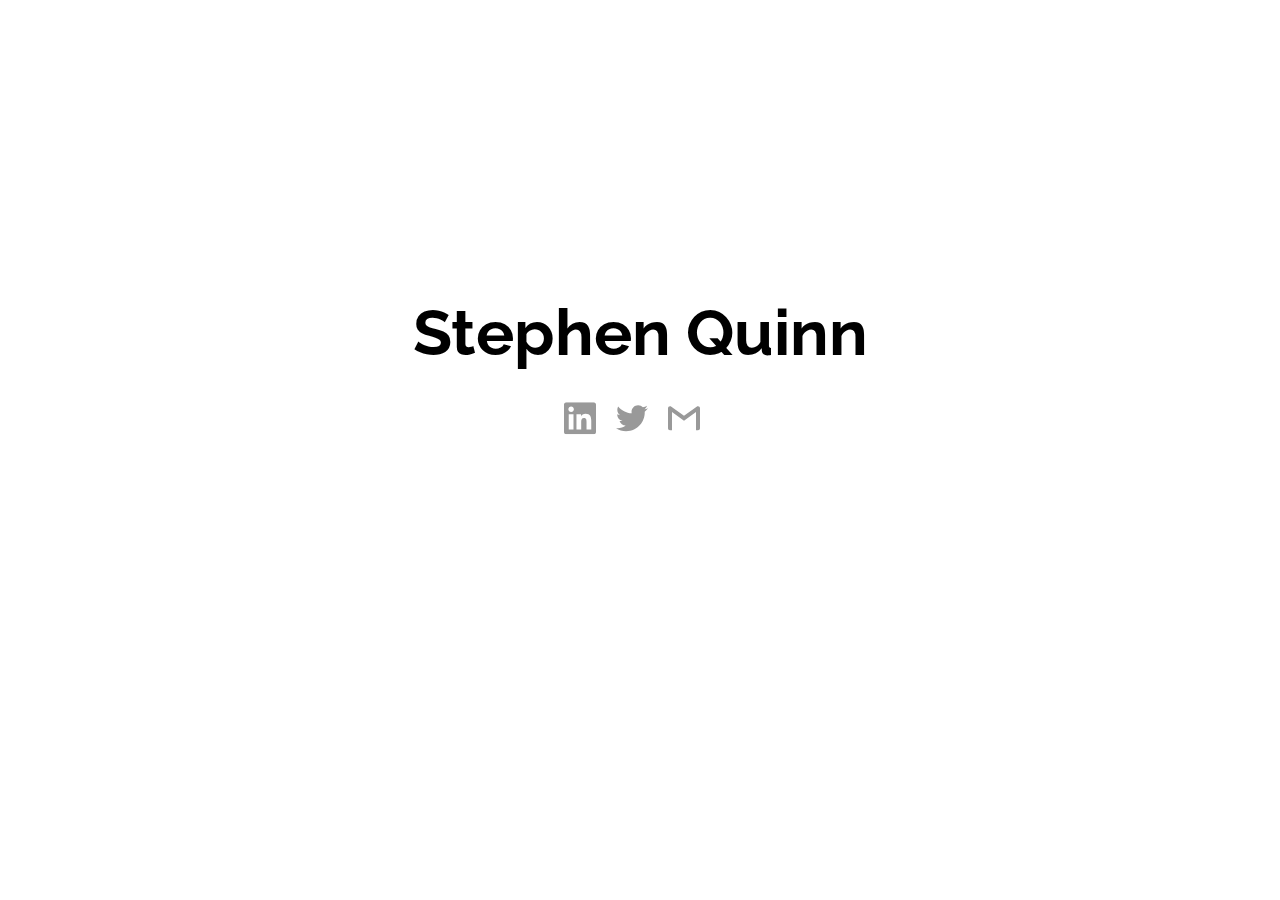
<file: index.html>
<!DOCTYPE html>
<html lang="en">
<head>
	<meta charset="utf-8">

	<title>Stephen Quinn</title>

	<meta name="viewport" content="width=device-width, initial-scale=1.0">
	<meta name="description" content="Stephen Quinn">
	<meta name="author" content="Stephen Quinn">

	<link href="https://fonts.googleapis.com/css?family=Raleway:400,700" rel="stylesheet">
	<link rel="stylesheet" type="text/css" href="css/site.css">
</head>
<body>
	<!-- Boo! -->
	<div class="container">

		<section class="heading">
			<h1>Stephen Quinn</h1>
		</section>

		<section class="social">
			<a class="icon linkedin" title="Work" href="https://www.linkedin.com/in/steve-quinn">
				<svg aria-labelledby="simpleicons-linkedin-icon" role="img" viewBox="0 0 24 24" xmlns="http://www.w3.org/2000/svg"><path d="M20.447 20.452h-3.554v-5.569c0-1.328-.027-3.037-1.852-3.037-1.853 0-2.136 1.445-2.136 2.939v5.667H9.351V9h3.414v1.561h.046c.477-.9 1.637-1.85 3.37-1.85 3.601 0 4.267 2.37 4.267 5.455v6.286zM5.337 7.433c-1.144 0-2.063-.926-2.063-2.065 0-1.138.92-2.063 2.063-2.063 1.14 0 2.064.925 2.064 2.063 0 1.139-.925 2.065-2.064 2.065zm1.782 13.019H3.555V9h3.564v11.452zM22.225 0H1.771C.792 0 0 .774 0 1.729v20.542C0 23.227.792 24 1.771 24h20.451C23.2 24 24 23.227 24 22.271V1.729C24 .774 23.2 0 22.222 0h.003z"/></svg>
			</a>
			<a class="icon twitter" title="Chirp" href="https://twitter.com/squinn">
				<svg aria-labelledby="simpleicons-twitter-icon" role="img" viewBox="0 0 24 24" xmlns="http://www.w3.org/2000/svg"><path d="M23.954 4.569c-.885.389-1.83.654-2.825.775 1.014-.611 1.794-1.574 2.163-2.723-.951.555-2.005.959-3.127 1.184-.896-.959-2.173-1.559-3.591-1.559-2.717 0-4.92 2.203-4.92 4.917 0 .39.045.765.127 1.124C7.691 8.094 4.066 6.13 1.64 3.161c-.427.722-.666 1.561-.666 2.475 0 1.71.87 3.213 2.188 4.096-.807-.026-1.566-.248-2.228-.616v.061c0 2.385 1.693 4.374 3.946 4.827-.413.111-.849.171-1.296.171-.314 0-.615-.03-.916-.086.631 1.953 2.445 3.377 4.604 3.417-1.68 1.319-3.809 2.105-6.102 2.105-.39 0-.779-.023-1.17-.067 2.189 1.394 4.768 2.209 7.557 2.209 9.054 0 13.999-7.496 13.999-13.986 0-.209 0-.42-.015-.63.961-.689 1.8-1.56 2.46-2.548l-.047-.02z"/></svg>
			</a>
			<a class="icon email" title="Hi" href="mailto:hi@sq.net.au">
				<svg aria-labelledby="simpleicons-gmail-icon" role="img" viewBox="0 0 24 24" xmlns="http://www.w3.org/2000/svg"><path d="M24 4.5v15c0 .85-.65 1.5-1.5 1.5H21V7.387l-9 6.463-9-6.463V21H1.5C.649 21 0 20.35 0 19.5v-15c0-.425.162-.8.431-1.068C.7 3.16 1.076 3 1.5 3H2l10 7.25L22 3h.5c.425 0 .8.162 1.069.432.27.268.431.643.431 1.068z"/></svg>
			</a>
		</section>

		<section class="dots">
			<i></i>
			<i></i>
			<i></i>
		</section>
	</div>

	<!-- Scripty stuff -->

	<script>
		(function(){
			var goDots = function() {
				var dots = document.querySelectorAll(".dots i");
				dots.forEach(function(el, index) {
					setTimeout(function() {
						el.style.visibility = !el.style.visibility || el.style.visibility === "hidden" ? "visible" : "hidden";
						if ((index + 1) === dots.length) {
							return goDots();
						}
					}, (index + 1) * 1000);
				});
			}
			goDots();
		})();

		if(console){ console.log("Boo!"); }
	</script>

	<script>
		var _gaq = _gaq || [];
		_gaq.push(['_setAccount', 'UA-559251-2']);
		_gaq.push(['_trackPageview']);

		(function() {
			var ga = document.createElement('script'); ga.type = 'text/javascript'; ga.async = true;
			ga.src = ('https:' == document.location.protocol ? 'https://ssl' : 'http://www') + '.google-analytics.com/ga.js';
			var s = document.getElementsByTagName('script')[0]; s.parentNode.insertBefore(ga, s);
		})();
	</script>

</body>
</html>
</file>
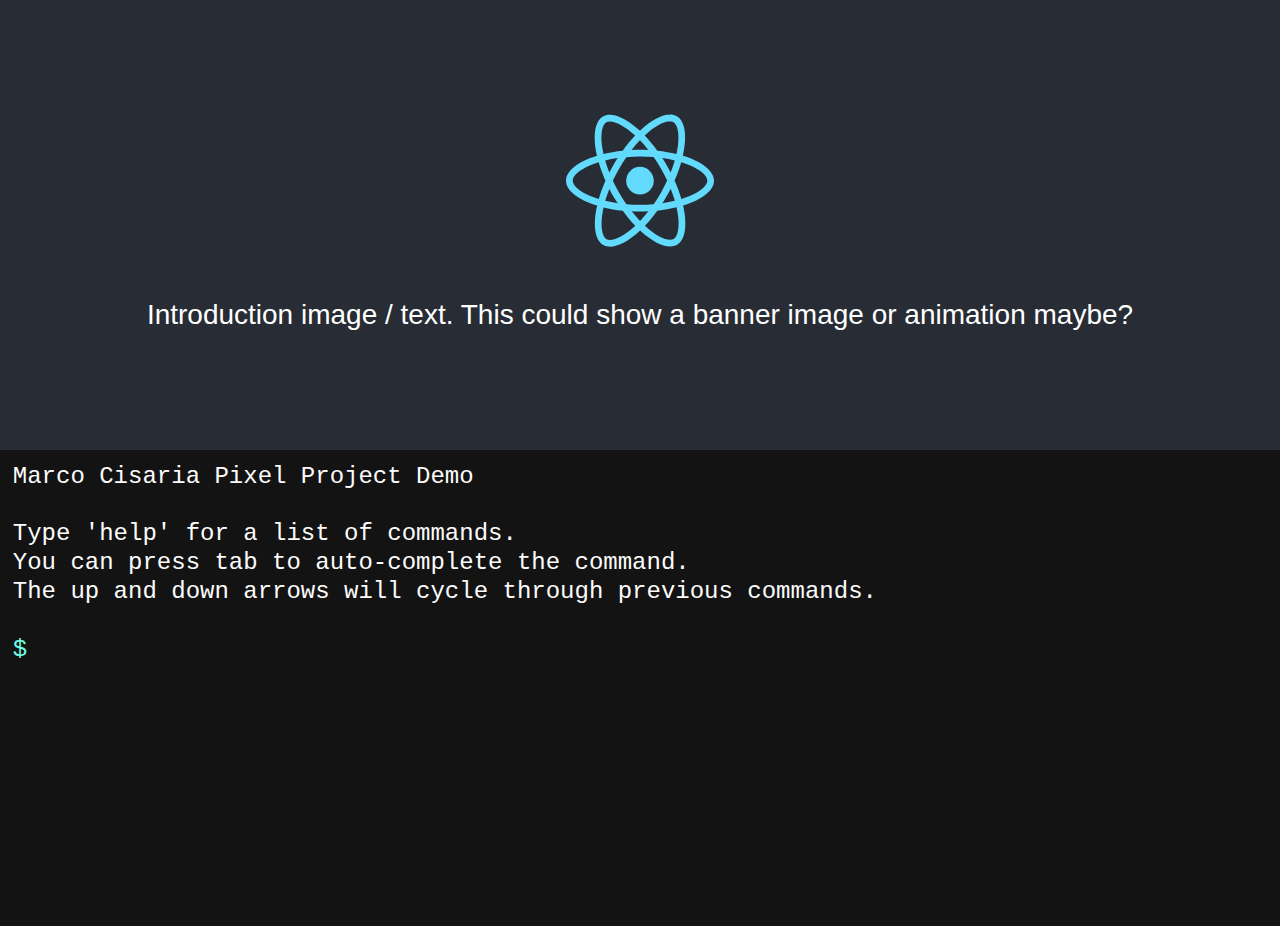
<file: demo/pixelproject/index.html>
<!doctype html><html lang="en"><head><meta charset="utf-8"/><link rel="shortcut icon" href="/demo/pixelproject/favicon.ico"/><meta name="viewport" content="width=device-width,initial-scale=1"/><meta name="theme-color" content="#000000"/><link rel="manifest" href="/demo/pixelproject/manifest.json"/><title>React App</title><link href="/demo/pixelproject/static/css/main.fd9ea794.chunk.css" rel="stylesheet"></head><body><noscript>You need to enable JavaScript to run this app.</noscript><div id="root"></div><script>!function(f){function e(e){for(var r,t,n=e[0],o=e[1],u=e[2],i=0,l=[];i<n.length;i++)t=n[i],a[t]&&l.push(a[t][0]),a[t]=0;for(r in o)Object.prototype.hasOwnProperty.call(o,r)&&(f[r]=o[r]);for(s&&s(e);l.length;)l.shift()();return c.push.apply(c,u||[]),p()}function p(){for(var e,r=0;r<c.length;r++){for(var t=c[r],n=!0,o=1;o<t.length;o++){var u=t[o];0!==a[u]&&(n=!1)}n&&(c.splice(r--,1),e=i(i.s=t[0]))}return e}var t={},a={1:0},c=[];function i(e){if(t[e])return t[e].exports;var r=t[e]={i:e,l:!1,exports:{}};return f[e].call(r.exports,r,r.exports,i),r.l=!0,r.exports}i.m=f,i.c=t,i.d=function(e,r,t){i.o(e,r)||Object.defineProperty(e,r,{enumerable:!0,get:t})},i.r=function(e){"undefined"!=typeof Symbol&&Symbol.toStringTag&&Object.defineProperty(e,Symbol.toStringTag,{value:"Module"}),Object.defineProperty(e,"__esModule",{value:!0})},i.t=function(r,e){if(1&e&&(r=i(r)),8&e)return r;if(4&e&&"object"==typeof r&&r&&r.__esModule)return r;var t=Object.create(null);if(i.r(t),Object.defineProperty(t,"default",{enumerable:!0,value:r}),2&e&&"string"!=typeof r)for(var n in r)i.d(t,n,function(e){return r[e]}.bind(null,n));return t},i.n=function(e){var r=e&&e.__esModule?function(){return e.default}:function(){return e};return i.d(r,"a",r),r},i.o=function(e,r){return Object.prototype.hasOwnProperty.call(e,r)},i.p="/demo/pixelproject/";var r=window.webpackJsonp=window.webpackJsonp||[],n=r.push.bind(r);r.push=e,r=r.slice();for(var o=0;o<r.length;o++)e(r[o]);var s=n;p()}([])</script><script src="/demo/pixelproject/static/js/2.abd5d619.chunk.js"></script><script src="/demo/pixelproject/static/js/main.d4c6e958.chunk.js"></script></body></html>
</file>
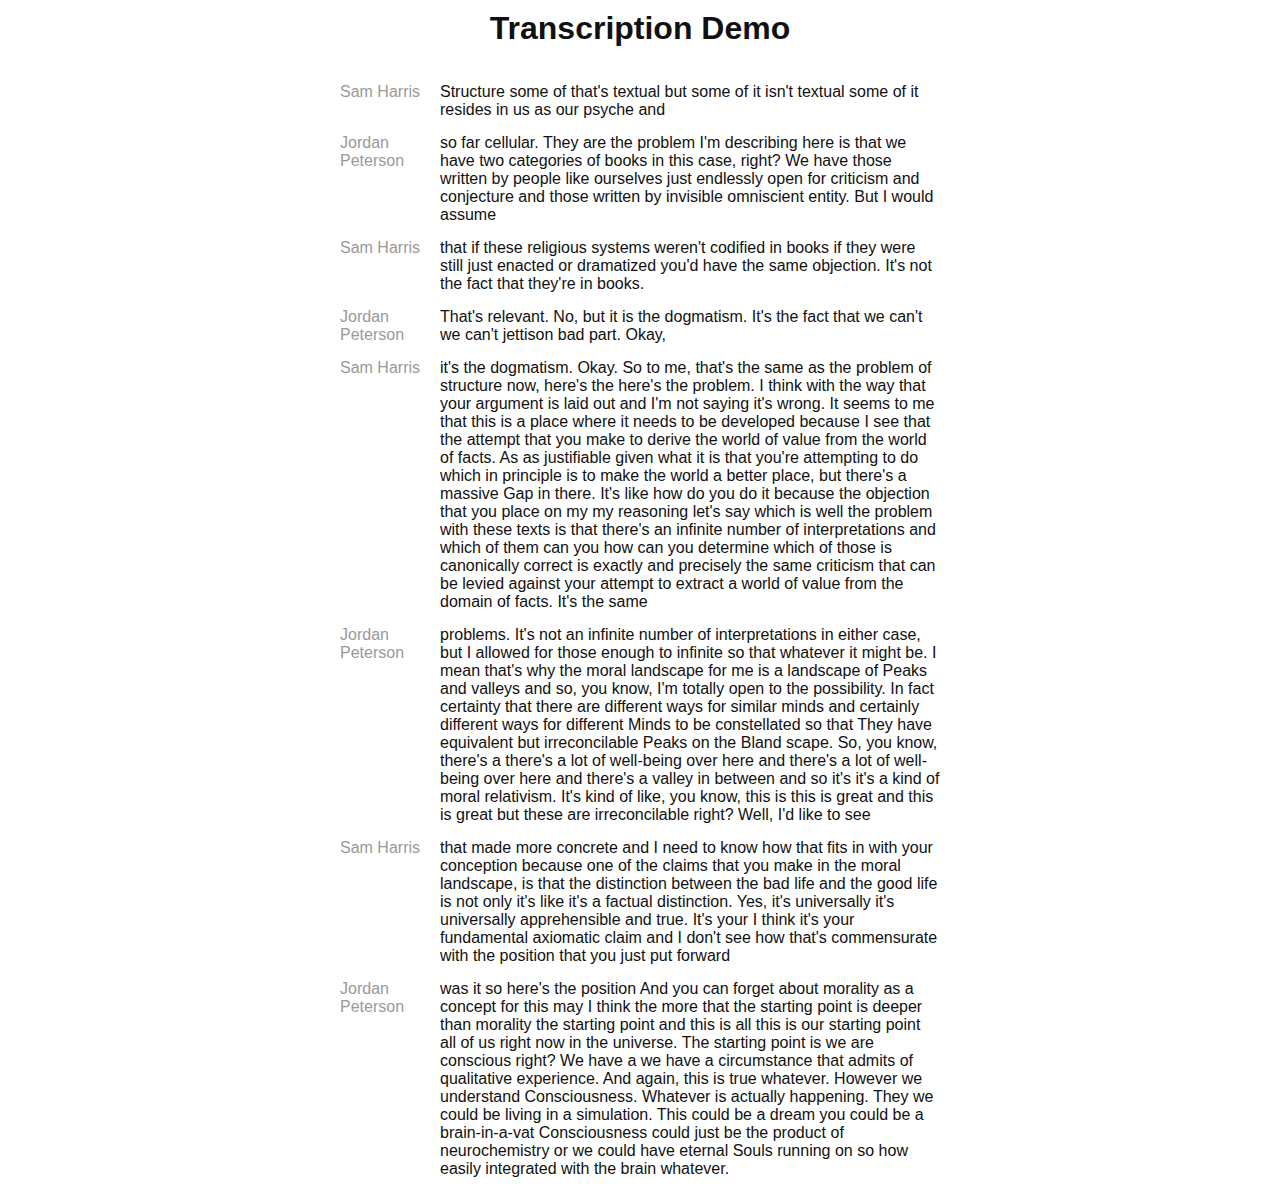
<file: demo/transcription/index.html>
<html>
  <head>
    <link rel="stylesheet" href="./style.css" type="text/css" />
    <script src="app.js"></script>
    <script>
      run();
    </script>
  </head>
  <body>
    <div class="container">
      <h1>Transcription Demo</h1>
      <div id="app"></div>
    </div>
  </body>
</html>
</file>
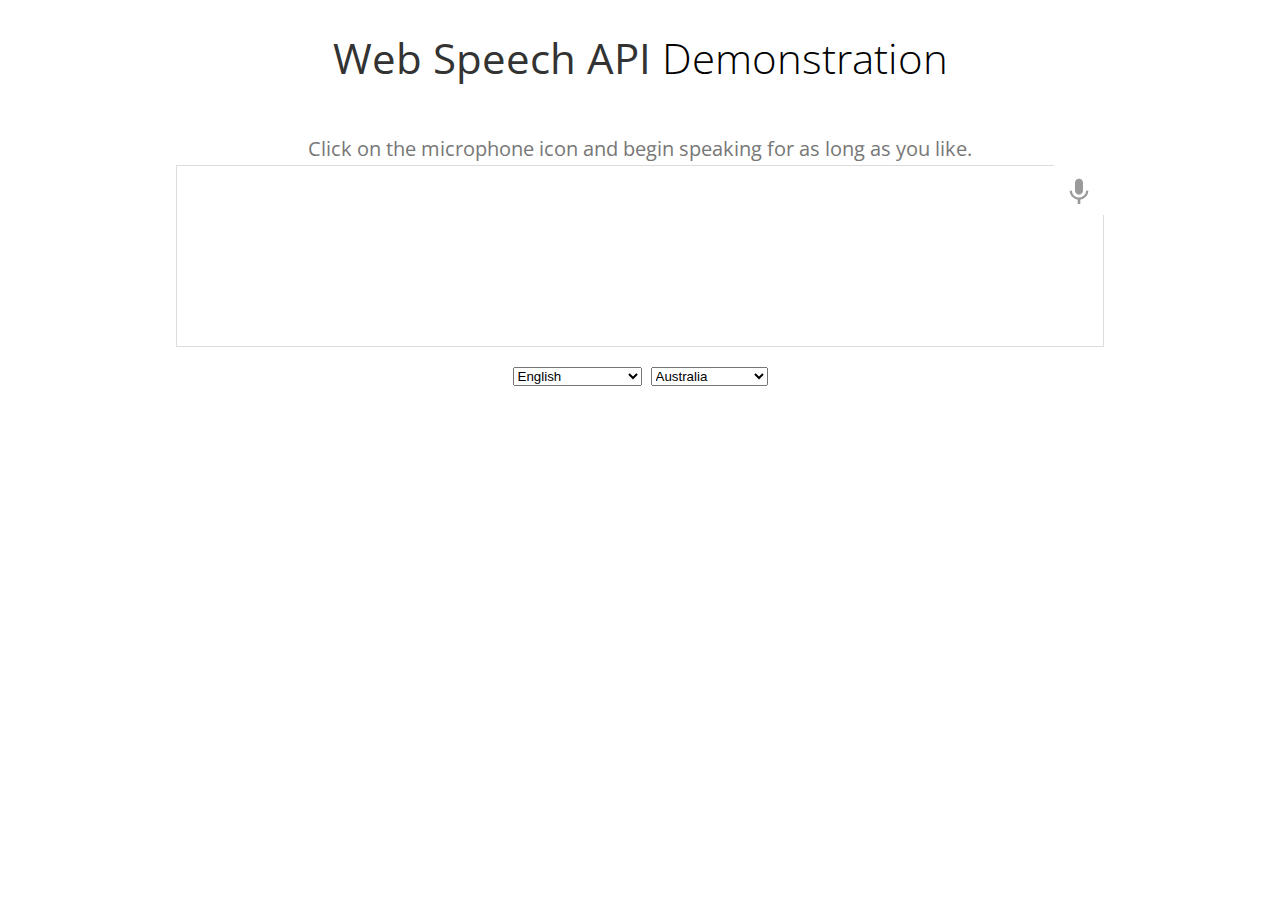
<file: speech/speech.html>
<!DOCTYPE html>
<html class="no-js consumer" lang="en">

<head>

    <script>
        (function (e, p) {
            var m = location.href.match(/platform=(win8|win|mac|linux|cros)/);
            e.id = (m && m[1]) ||
                (p.indexOf('Windows NT 6.2') > -1 ? 'win8' : p.indexOf('Windows') > -1 ? 'win' : p.indexOf('Mac') > -1 ? 'mac' : p.indexOf('CrOS') > -1 ? 'cros' : 'linux');
            e.className = e.className.replace(/\bno-js\b/, 'js');
        })(document.documentElement, window.navigator.userAgent)
    </script>
    <meta charset="utf-8">
    <meta content="initial-scale=1, minimum-scale=1, width=device-width" name="viewport">
    <meta content="Google Chrome is a browser that combines a minimal design with sophisticated technology to make the web faster, safer, and easier."
        name="description">
    <title>
        Chrome Browser
    </title>
    
    <link href="https://www.google.com/images/icons/product/chrome-32.png" rel="icon" type="image/ico">
    <link href="https://fonts.googleapis.com/css?family=Open+Sans:300,400,600,700&amp;subset=latin" rel="stylesheet">
    <link href="css/chrome.min.css" rel="stylesheet">
    
    </script>

    <style>
        #info {
            font-size: 20px;
        }

        #div_start {
            float: right;
        }

        #headline {
            text-decoration: none
        }

        #results {
            font-size: 14px;
            font-weight: bold;
            border: 1px solid #ddd;
            padding: 15px;
            text-align: left;
            min-height: 150px;
        }

        #start_button {
            border: 0;
            background-color: transparent;
            padding: 0;
        }

        .interim {
            color: gray;
        }

        .final {
            color: black;
            padding-right: 3px;
        }

        .button {
            display: none;
        }

        .marquee {
            margin: 20px auto;
        }

        #buttons {
            margin: 10px 0;
            position: relative;
            top: -50px;
        }

        #copy {
            margin-top: 20px;
        }

        #copy>div {
            display: none;
            margin: 0 70px;
        }
    </style>
    <style>
        a.c1 {
            font-weight: normal;
        }
    </style>
</head>

<body class="" id="grid">
    <div class="browser-landing" id="main">
        <div class="compact marquee-stacked" id="marquee">
            <div class="marquee-copy">
                <h1>
                    <a class="c1" href="http://dvcs.w3.org/hg/speech-api/raw-file/tip/speechapi.html">Web Speech API</a> Demonstration
                </h1>
            </div>
        </div>
        <div class="compact marquee">
            <div id="info">
                <p id="info_start">
                    Click on the microphone icon and begin speaking for as long as you like.
                </p>
                <p id="info_speak_now" style="display:none">
                    Speak now.
                </p>
                <p id="info_no_speech" style="display:none">
                    No speech was detected. You may need to adjust your
                    <a href="//support.google.com/chrome/bin/answer.py?hl=en&amp;answer=1407892">microphone settings
                    </a>.
                </p>
                <p id="info_no_microphone" style="display:none">
                    No microphone was found. Ensure that a microphone is installed and that
                    <a href="//support.google.com/chrome/bin/answer.py?hl=en&amp;answer=1407892">
                        microphone settings</a> are configured correctly.
                </p>
                <p id="info_allow" style="display:none">
                    Click the "Allow" button above to enable your microphone.
                </p>
                <p id="info_denied" style="display:none">
                    Permission to use microphone was denied.
                </p>
                <p id="info_blocked" style="display:none">
                    Permission to use microphone is blocked. To change, go to chrome://settings/contentExceptions#media-stream
                </p>
                <p id="info_upgrade" style="display:none">
                    Web Speech API is not supported by this browser. Upgrade to
                    <a href="//www.google.com/chrome">Chrome</a> version 25 or later.
                </p>
            </div>
            <div id="div_start">
                <button id="start_button" onclick="startButton(event)">
                    <img alt="Start" id="start_img" src="images/mic.gif">
                </button>
            </div>
            <div id="results">
                <span class="final" id="final_span"></span>
                <span class="interim" id="interim_span"></span>
            </div>
            <div id="copy">
                <button class="button" id="copy_button" onclick="copyButton()">Copy and Paste</button>
                <div id="copy_info">
                    <p>
                        Press Control-C to copy text.
                    </p>
                    <p>
                        (Command-C on Mac.)
                    </p>
                </div>
                <button class="button" id="email_button" onclick="emailButton()">Create Email
                </button>
                <div id="email_info">
                    <p>
                        Text sent to default email application.
                    </p>
                    <p>
                        (See chrome://settings/handlers to change.)
                    </p>
                </div>
            </div>
            <div class="compact marquee" id="div_language">
                <select id="select_language" onchange="updateCountry()">
                </select>&nbsp;&nbsp;
                <select id="select_dialect">
                </select>
            </div>
        </div>
    </div>
    <script src="js/chrome.min.js">
    </script>
    <script>
        var chrmMenuBar = new chrm.ui.MenuBar();
        chrmMenuBar.decorate('nav');
        var chrmLogo = new chrm.ui.Logo('logo');

        var chrmscroll = new chrm.ui.SmoothScroll('scroll');
        chrmscroll.init();



        window.___gcfg = { lang: 'en' };
        (function () {
            var po = document.createElement('script'); po.type = 'text/javascript'; po.async = true;
            po.src = 'https://apis.google.com/js/plusone.js';
            var s = document.getElementsByTagName('script')[0]; s.parentNode.insertBefore(po, s);
        })();


    </script>
    <script>
        var langs =
            [['Afrikaans', ['af-ZA']],
            ['አማርኛ', ['am-ET']],
            ['Azərbaycanca', ['az-AZ']],
            ['বাংলা', ['bn-BD', 'বাংলাদেশ'],
                ['bn-IN', 'ভারত']],
            ['Bahasa Indonesia', ['id-ID']],
            ['Bahasa Melayu', ['ms-MY']],
            ['Català', ['ca-ES']],
            ['Čeština', ['cs-CZ']],
            ['Dansk', ['da-DK']],
            ['Deutsch', ['de-DE']],
            ['English', ['en-AU', 'Australia'],
                ['en-CA', 'Canada'],
                ['en-IN', 'India'],
                ['en-KE', 'Kenya'],
                ['en-TZ', 'Tanzania'],
                ['en-GH', 'Ghana'],
                ['en-NZ', 'New Zealand'],
                ['en-NG', 'Nigeria'],
                ['en-ZA', 'South Africa'],
                ['en-PH', 'Philippines'],
                ['en-GB', 'United Kingdom'],
                ['en-US', 'United States']],
            ['Español', ['es-AR', 'Argentina'],
                ['es-BO', 'Bolivia'],
                ['es-CL', 'Chile'],
                ['es-CO', 'Colombia'],
                ['es-CR', 'Costa Rica'],
                ['es-EC', 'Ecuador'],
                ['es-SV', 'El Salvador'],
                ['es-ES', 'España'],
                ['es-US', 'Estados Unidos'],
                ['es-GT', 'Guatemala'],
                ['es-HN', 'Honduras'],
                ['es-MX', 'México'],
                ['es-NI', 'Nicaragua'],
                ['es-PA', 'Panamá'],
                ['es-PY', 'Paraguay'],
                ['es-PE', 'Perú'],
                ['es-PR', 'Puerto Rico'],
                ['es-DO', 'República Dominicana'],
                ['es-UY', 'Uruguay'],
                ['es-VE', 'Venezuela']],
            ['Euskara', ['eu-ES']],
            ['Filipino', ['fil-PH']],
            ['Français', ['fr-FR']],
            ['Basa Jawa', ['jv-ID']],
            ['Galego', ['gl-ES']],
            ['ગુજરાતી', ['gu-IN']],
            ['Hrvatski', ['hr-HR']],
            ['IsiZulu', ['zu-ZA']],
            ['Íslenska', ['is-IS']],
            ['Italiano', ['it-IT', 'Italia'],
                ['it-CH', 'Svizzera']],
            ['ಕನ್ನಡ', ['kn-IN']],
            ['ភាសាខ្មែរ', ['km-KH']],
            ['Latviešu', ['lv-LV']],
            ['Lietuvių', ['lt-LT']],
            ['മലയാളം', ['ml-IN']],
            ['मराठी', ['mr-IN']],
            ['Magyar', ['hu-HU']],
            ['ລາວ', ['lo-LA']],
            ['Nederlands', ['nl-NL']],
            ['नेपाली भाषा', ['ne-NP']],
            ['Norsk bokmål', ['nb-NO']],
            ['Polski', ['pl-PL']],
            ['Português', ['pt-BR', 'Brasil'],
                ['pt-PT', 'Portugal']],
            ['Română', ['ro-RO']],
            ['සිංහල', ['si-LK']],
            ['Slovenščina', ['sl-SI']],
            ['Basa Sunda', ['su-ID']],
            ['Slovenčina', ['sk-SK']],
            ['Suomi', ['fi-FI']],
            ['Svenska', ['sv-SE']],
            ['Kiswahili', ['sw-TZ', 'Tanzania'],
                ['sw-KE', 'Kenya']],
            ['ქართული', ['ka-GE']],
            ['Հայերեն', ['hy-AM']],
            ['தமிழ்', ['ta-IN', 'இந்தியா'],
                ['ta-SG', 'சிங்கப்பூர்'],
                ['ta-LK', 'இலங்கை'],
                ['ta-MY', 'மலேசியா']],
            ['తెలుగు', ['te-IN']],
            ['Tiếng Việt', ['vi-VN']],
            ['Türkçe', ['tr-TR']],
            ['اُردُو', ['ur-PK', 'پاکستان'],
                ['ur-IN', 'بھارت']],
            ['Ελληνικά', ['el-GR']],
            ['български', ['bg-BG']],
            ['Pусский', ['ru-RU']],
            ['Српски', ['sr-RS']],
            ['Українська', ['uk-UA']],
            ['한국어', ['ko-KR']],
            ['中文', ['cmn-Hans-CN', '普通话 (中国大陆)'],
                ['cmn-Hans-HK', '普通话 (香港)'],
                ['cmn-Hant-TW', '中文 (台灣)'],
                ['yue-Hant-HK', '粵語 (香港)']],
            ['日本語', ['ja-JP']],
            ['हिन्दी', ['hi-IN']],
            ['ภาษาไทย', ['th-TH']]];

        for (var i = 0; i < langs.length; i++) {
            select_language.options[i] = new Option(langs[i][0], i);
        }
        select_language.selectedIndex = 10;
        updateCountry();
        select_dialect.selectedIndex = 0;
        showInfo('info_start');

        function updateCountry() {
            for (var i = select_dialect.options.length - 1; i >= 0; i--) {
                select_dialect.remove(i);
            }
            var list = langs[select_language.selectedIndex];
            for (var i = 1; i < list.length; i++) {
                select_dialect.options.add(new Option(list[i][1], list[i][0]));
            }
            select_dialect.style.visibility = list[1].length == 1 ? 'hidden' : 'visible';
        }

        var create_email = false;
        var final_transcript = '';
        var recognizing = false;
        var ignore_onend;
        var start_timestamp;
        if (!('webkitSpeechRecognition' in window)) {
            upgrade();
        } else {
            start_button.style.display = 'inline-block';
            var recognition = new webkitSpeechRecognition();
            recognition.continuous = true;
            recognition.interimResults = true;

            recognition.onstart = function () {
                recognizing = true;
                showInfo('info_speak_now');
                start_img.src = 'images/mic-animate.gif';
            };

            recognition.onerror = function (event) {
                if (event.error == 'no-speech') {
                    start_img.src = 'images/mic.gif';
                    showInfo('info_no_speech');
                    ignore_onend = true;
                }
                if (event.error == 'audio-capture') {
                    start_img.src = 'images/mic.gif';
                    showInfo('info_no_microphone');
                    ignore_onend = true;
                }
                if (event.error == 'not-allowed') {
                    if (event.timeStamp - start_timestamp < 100) {
                        showInfo('info_blocked');
                    } else {
                        showInfo('info_denied');
                    }
                    ignore_onend = true;
                }
            };

            recognition.onend = function () {
                recognizing = false;
                if (ignore_onend) {
                    return;
                }
                start_img.src = 'images/mic.gif';
                if (!final_transcript) {
                    showInfo('info_start');
                    return;
                }
                showInfo('');
                if (window.getSelection) {
                    window.getSelection().removeAllRanges();
                    var range = document.createRange();
                    range.selectNode(document.getElementById('final_span'));
                    window.getSelection().addRange(range);
                }
                if (create_email) {
                    create_email = false;
                    createEmail();
                }
            };

            recognition.onresult = function (event) {
                var interim_transcript = '';
                if (typeof (event.results) == 'undefined') {
                    recognition.onend = null;
                    recognition.stop();
                    upgrade();
                    return;
                }
                for (var i = event.resultIndex; i < event.results.length; ++i) {
                    if (event.results[i].isFinal) {
                        final_transcript += event.results[i][0].transcript;
                    } else {
                        interim_transcript += event.results[i][0].transcript;
                    }
                }
                final_transcript = capitalize(final_transcript);
                final_span.innerHTML = linebreak(final_transcript);
                interim_span.innerHTML = linebreak(interim_transcript);
                if (final_transcript || interim_transcript) {
                    showButtons('inline-block');
                }
            };
        }

        function upgrade() {
            start_button.style.visibility = 'hidden';
            showInfo('info_upgrade');
        }

        var two_line = /\n\n/g;
        var one_line = /\n/g;
        function linebreak(s) {
            return s.replace(two_line, '<p></p>').replace(one_line, '<br>');
        }

        var first_char = /\S/;
        function capitalize(s) {
            return s.replace(first_char, function (m) { return m.toUpperCase(); });
        }

        function createEmail() {
            var n = final_transcript.indexOf('\n');
            if (n < 0 || n >= 80) {
                n = 40 + final_transcript.substring(40).indexOf(' ');
            }
            var subject = encodeURI(final_transcript.substring(0, n));
            var body = encodeURI(final_transcript.substring(n + 1));
            window.location.href = 'mailto:?subject=' + subject + '&body=' + body;
        }

        function copyButton() {
            if (recognizing) {
                recognizing = false;
                recognition.stop();
            }
            copy_button.style.display = 'none';
            copy_info.style.display = 'inline-block';
            showInfo('');
        }

        function emailButton() {
            if (recognizing) {
                create_email = true;
                recognizing = false;
                recognition.stop();
            } else {
                createEmail();
            }
            email_button.style.display = 'none';
            email_info.style.display = 'inline-block';
            showInfo('');
        }

        function startButton(event) {
            if (recognizing) {
                recognition.stop();
                return;
            }
            final_transcript = '';
            recognition.lang = select_dialect.value;
            recognition.start();
            ignore_onend = false;
            final_span.innerHTML = '';
            interim_span.innerHTML = '';
            start_img.src = 'images/mic-slash.gif';
            showInfo('info_allow');
            showButtons('none');
            start_timestamp = event.timeStamp;
        }

        function showInfo(s) {
            if (s) {
                for (var child = info.firstChild; child; child = child.nextSibling) {
                    if (child.style) {
                        child.style.display = child.id == s ? 'inline' : 'none';
                    }
                }
                info.style.visibility = 'visible';
            } else {
                info.style.visibility = 'hidden';
            }
        }

        var current_style;
        function showButtons(style) {
            if (style == current_style) {
                return;
            }
            current_style = style;
            copy_button.style.display = style;
            email_button.style.display = style;
            copy_info.style.display = 'none';
            email_info.style.display = 'none';
        }
    </script>
</body>

</html>
</file>
<file: css/site.css>
html,
body {
  font-family: Raleway, sans-serif;
  height: 100%;
  margin: 0;
  padding: 0;
}
h1 {
  font-weight: 700;
  font-size: 4em;
  margin: 0;
}
.heading {
  padding-bottom: 2em;
}
.container {
  text-align: center;
  position: relative;
  top: 40%;
  transform: translateY(-40%);
}
.icon {
  padding-right: 1em;
}
a.icon,
a.icon:hover {
  color: transparent;
}
.icon svg {
  width: 32px;
  fill: #999;
}
.linkedin:hover svg {
  fill: #0077b5;
}
.twitter:hover svg {
  fill: #1da1f2;
}
.email:hover svg {
  fill: #d14836;
}
.dots {
  position: relative;
  display: inline-block;
  width: 10em;
}
.dots i {
  visibility: hidden;
  position: absolute;
  top: 1em;
}
.dots i:before {
  font-size: 4em;
  font-style: normal;
  content: "\2022";
  line-height: 0;
}
.dots i:nth-child(1) {
  color: #0077b5;
  left: 0.5em;
}
.dots i:nth-child(2) {
  color: #1da1f2;
  left: 3.8em;
}
.dots i:nth-child(3) {
  color: #d14836;
  left: 7.05em;
}

.fullscreen-bg__video,
.fullscreen-bg {
  position: fixed;
  top: 50%;
  left: 50%;
  min-width: 100%;
  min-height: 100%;
  width: auto;
  height: auto;
  z-index: -100;
  transform: translate(-50%, -50%);
}

/* @media (max-width: 767px) {
  .fullscreen-bg {
    background: url("../images/bernieFrame.jpg") center center / cover no-repeat;
  }

  .fullscreen-bg__video {
    display: none;
  }
}
 */

@media (max-width: 480px) {
  h1 {
    font-size: 2.5em;
  }
  .icon svg {
    width: 28px;
  }
}
</file>
<file: demo/pixelproject/static/css/main.fd9ea794.chunk.css>
body{margin:0;font-family:-apple-system,BlinkMacSystemFont,Segoe UI,Roboto,Oxygen,Ubuntu,Cantarell,Fira Sans,Droid Sans,Helvetica Neue,sans-serif;-webkit-font-smoothing:antialiased;-moz-osx-font-smoothing:grayscale}code{font-family:source-code-pro,Menlo,Monaco,Consolas,Courier New,monospace}.App-logo{-webkit-animation:App-logo-spin 20s linear infinite;animation:App-logo-spin 20s linear infinite;height:20vmin;pointer-events:none}.App-header{background-color:#282c34;min-height:50vh;display:flex;flex-direction:column;align-items:center;justify-content:center;font-size:calc(10px + 2vmin);color:#fff}.App-link{color:#61dafb}@-webkit-keyframes App-logo-spin{0%{-webkit-transform:rotate(0deg);transform:rotate(0deg)}to{-webkit-transform:rotate(1turn);transform:rotate(1turn)}}@keyframes App-logo-spin{0%{-webkit-transform:rotate(0deg);transform:rotate(0deg)}to{-webkit-transform:rotate(1turn);transform:rotate(1turn)}}
/*# sourceMappingURL=main.fd9ea794.chunk.css.map */
</file>
<file: demo/transcription/style.css>
body {
  font-family: Arial, Helvetica, sans-serif;
  color: #111;
}
h1 {
  text-align: center;
}
.container {
  margin: 10px auto;
  width: 600px;
}
.speaker {
  padding-top: 15px;
}
.name {
  width: 100px;
  color: #999;
  display: inline-block;
  vertical-align: top;
}
.words {
  width: 500px;
  display: inline-block;
  vertical-align: top;
}

@media only screen and (max-width: 600px) {
  .container {
    width: 100%;
  }
  .name {
    width: 20%;
  }
  .words {
    width: 80%;
  }
}
</file>
<file: speech/css/chrome.min.css>
.g-section:after{clear:both;content:".";display:block;height:0;visibility:hidden}.g-unit .g-section:after{clear:none}.g-unit .g-section{width:100%;overflow:hidden}.g-section,.g-unit{zoom:1}.g-split>.g-unit{float:right;text-align:right}.g-split>.g-first{float:left;text-align:left}.g-tpl-160 .g-unit,.g-unit .g-tpl-160 .g-unit,.g-unit .g-unit .g-tpl-160 .g-unit,.g-unit .g-unit .g-unit .g-tpl-160 .g-unit,.g-unit .g-unit .g-unit .g-unit .g-tpl-160 .g-unit,.g-unit .g-unit .g-unit .g-unit .g-unit .g-tpl-160 .g-unit{display:block;margin:0 0 0 160px;width:auto;float:none}.g-tpl-160 .g-first,.g-unit .g-tpl-160 .g-first,.g-unit .g-unit .g-tpl-160 .g-first,.g-unit .g-unit .g-unit .g-tpl-160 .g-first,.g-unit .g-unit .g-unit .g-unit .g-tpl-160 .g-first,.g-unit .g-unit .g-unit .g-unit .g-unit .g-tpl-160 .g-first{display:block;margin:0;width:160px;float:left}.g-tpl-25-75 .g-unit,.g-unit .g-tpl-25-75 .g-unit,.g-unit .g-unit .g-tpl-25-75 .g-unit,.g-unit .g-unit .g-unit .g-tpl-25-75 .g-unit,.g-unit .g-unit .g-unit .g-unit .g-tpl-25-75 .g-unit,.g-unit .g-unit .g-unit .g-unit .g-unit .g-tpl-25-75 .g-unit{width:74.999%;float:right;display:inline;margin:0}.g-tpl-25-75 .g-first,.g-unit .g-tpl-25-75 .g-first,.g-unit .g-unit .g-tpl-25-75 .g-first,.g-unit .g-unit .g-unit .g-tpl-25-75 .g-first,.g-unit .g-unit .g-unit .g-unit .g-tpl-25-75 .g-first,.g-unit .g-unit .g-unit .g-unit .g-unit .g-tpl-25-75 .g-first{width:24.999%;float:left;display:inline;margin:0}.g-tpl-75-25 .g-unit,.g-unit .g-tpl-75-25 .g-unit,.g-unit .g-unit .g-tpl-75-25 .g-unit,.g-unit .g-unit .g-unit .g-tpl-75-25 .g-unit,.g-unit .g-unit .g-unit .g-unit .g-tpl-75-25 .g-unit,.g-unit .g-unit .g-unit .g-unit .g-unit .g-tpl-75-25 .g-unit{width:24.999%;float:right;display:inline;margin:0}.g-tpl-75-25 .g-first,.g-unit .g-tpl-75-25 .g-first,.g-unit .g-unit .g-tpl-75-25 .g-first,.g-unit .g-unit .g-unit .g-tpl-75-25 .g-first,.g-unit .g-unit .g-unit .g-unit .g-tpl-75-25 .g-first,.g-unit .g-unit .g-unit .g-unit .g-unit .g-tpl-75-25 .g-first{width:74.999%;float:left;display:inline;margin:0}.g-tpl-33-67 .g-unit,.g-unit .g-tpl-33-67 .g-unit,.g-unit .g-unit .g-tpl-33-67 .g-unit,.g-unit .g-unit .g-unit .g-tpl-33-67 .g-unit,.g-unit .g-unit .g-unit .g-unit .g-tpl-33-67 .g-unit,.g-unit .g-unit .g-unit .g-unit .g-unit .g-tpl-33-67 .g-unit{width:66.999%;float:right;display:inline;margin:0}.g-tpl-33-67 .g-first,.g-unit .g-tpl-33-67 .g-first,.g-unit .g-unit .g-tpl-33-67 .g-first,.g-unit .g-unit .g-unit .g-tpl-33-67 .g-first,.g-unit .g-unit .g-unit .g-unit .g-tpl-33-67 .g-first,.g-unit .g-unit .g-unit .g-unit .g-unit .g-tpl-33-67 .g-first{width:32.999%;float:left;display:inline;margin:0}.g-tpl-67-33 .g-unit,.g-unit .g-tpl-67-33 .g-unit,.g-unit .g-unit .g-tpl-67-33 .g-unit,.g-unit .g-unit .g-unit .g-tpl-67-33 .g-unit,.g-unit .g-unit .g-unit .g-unit .g-tpl-67-33 .g-unit,.g-unit .g-unit .g-unit .g-unit .g-unit .g-tpl-67-33 .g-unit{width:32.999%;float:right;display:inline;margin:0}.g-tpl-67-33 .g-first,.g-unit .g-tpl-67-33 .g-first,.g-unit .g-unit .g-tpl-67-33 .g-first,.g-unit .g-unit .g-unit .g-tpl-67-33 .g-first,.g-unit .g-unit .g-unit .g-unit .g-tpl-67-33 .g-first,.g-unit .g-unit .g-unit .g-unit .g-unit .g-tpl-67-33 .g-first{width:66.999%;float:left;display:inline;margin:0}.g-tpl-50-50 .g-unit,.g-unit .g-tpl-50-50 .g-unit,.g-unit .g-unit .g-tpl-50-50 .g-unit,.g-unit .g-unit .g-unit .g-tpl-50-50 .g-unit,.g-unit .g-unit .g-unit .g-unit .g-tpl-50-50 .g-unit,.g-unit .g-unit .g-unit .g-unit .g-unit .g-tpl-50-50 .g-unit{width:49.999%;float:right;display:inline;margin:0}.g-tpl-50-50 .g-first,.g-unit .g-tpl-50-50 .g-first,.g-unit .g-unit .g-tpl-50-50 .g-first,.g-unit .g-unit .g-unit .g-tpl-50-50 .g-first,.g-unit .g-unit .g-unit .g-unit .g-tpl-50-50 .g-first,.g-unit .g-unit .g-unit .g-unit .g-unit .g-tpl-50-50 .g-first{width:49.999%;float:left;display:inline;margin:0}.g-tpl-nest .g-unit{float:left;width:auto;display:inline;margin:0}.g-tpl-nest-alt .g-unit{float:right;width:auto;display:inline;margin:0}.g-content{margin-right:13px}.g-last .g-content{margin-right:0}.g-col-2-2-2-2-2-2 .g-unit{width:16.666%}.g-col-3-3-3-3 .g-unit{width:24.999%}.g-col-4-4-4 .g-unit{width:33.333% !important}.g-col-5-5-2 .g-unit{width:41.666%}.g-col-5-5-2 .g-last{width:16.666%}.g-col-6-3-3 .g-unit{width:24.999%}.g-col-6-3-3 .g-first{width:49.999%}.g-col-3-6-3 .g-unit{width:50%}.g-col-3-6-3 .g-last,.g-col-3-6-3 .g-first{width:25%}.g-col-7-5 .g-unit{width:41.66%}.g-col-7-5 .g-first{width:58.33%}.g-tpl-nest .g-tpl-50-50 .g-unit{width:49.999%}.g-unit.g-col-1{width:8.333%}.g-unit.g-col-2{width:16.666%}.g-unit.g-col-3{width:32.999%}.g-unit.g-col-4{width:33.333%}.g-unit.g-col-5{width:41.666%}.g-unit.g-col-6{width:49.999%}.g-unit.g-col-7{width:58.333%}.g-unit.g-col-8{width:66.666%}.g-unit.g-col-9{width:74.999%}.g-unit.g-col-10{width:83.333%}.g-unit.g-col-11{width:91.666%}.g-unit.g-col-12{width:100%}.g-section .g-tpl-nest #email-alerts{clear:both}.g-section .g-tpl-nest .condition-hide{display:none}.g-section .g-tpl-nest .condition-show{display:block}@media screen and (max-width:770px){.g-unit.g-unit{float:none}}*{margin:0;padding:0}body{color:#333;font:13px/18px 'Open Sans',arial,sans-serif;font-weight:400}a{color:#000;font-weight:600;text-decoration:none}a img{border:0}#main a:hover,#footer a:hover{color:#39f}h1.heading-text{font-size:3em}h1.heading,h1.heading-text{margin-top:.7em}.list-terms{list-style:none;margin-left:20px}h1,.h1{color:#000;font-size:3.2em;font-weight:300;line-height:1.15;margin:0 0 .7em}h2,.h2{color:#000;font-size:2.3em;font-weight:300;line-height:1.25;margin:1em 0}h3,.h3{color:#000;font-size:1.7em;font-weight:300;line-height:1.3;margin:.5em 0}h4,.h4{color:#555;font-size:13px;font-weight:600;line-height:15px;margin:0 0 .5em}h2 em{font-style:normal;font-weight:700}p{margin:.1em 0 .2em}table{border-spacing:2px;width:100%}th,td{background:#f6f6f6;border:0;font-size:.9em;padding:.3em 1em}.js .hide{display:none !important}.word{white-space:nowrap}.notice{background-color:#f9edbe;box-shadow:0 2px 4px rgba(0,0,0,.2);outline:1px solid #ddd;padding:10px;text-align:center}.superscript{font-size:.8em;line-height:1;vertical-align:super}.compact{border-left:26px transparent solid;border-right:26px transparent solid;margin:0 auto;max-width:928px}.button{background:#0370ea;background:-moz-linear-gradient(top,#008dfd 0,#0370ea 100%);background:-webkit-gradient(linear,left top,left bottom,color-stop(0,#008dfd),color-stop(100%,#0370ea));background:-webkit-linear-gradient(top,#008dfd 0,#0370ea 100%);background:-o-linear-gradient(top,#008dfd 0,#0370ea 100%);background:-ms-linear-gradient(top,#008dfd 0,#0370ea 100%);background:linear-gradient(top,#008dfd 0,#0370ea 100%);border:1px solid #076bd2;-moz-border-radius:3px;border-radius:3px;color:#fff !important;display:inline-block;font-size:13px;font-weight:700;line-height:1.3;padding:8px 25px;text-align:center;text-decoration:none !important;text-shadow:1px 1px 1px #076bd2}.button.disabled,.button.disabled:hover{background:none;background-color:#dadada;border:0;color:#333;cursor:default;text-shadow:none}.button:hover{background:-moz-linear-gradient(top,#008dfd 30%,#0370ea 100%);background:-webkit-gradient(linear,left top,left bottom,color-stop(30%,#008dfd),color-stop(100%,#0370ea));background:-webkit-linear-gradient(top,#008dfd 30%,#0370ea 100%);background:-o-linear-gradient(top,#008dfd 30%,#0370ea 100%);background:-ms-linear-gradient(top,#008dfd 30%,#0370ea 100%);background:linear-gradient(top,#008dfd 30%,#0370ea 100%);cursor:pointer}.button-alt{background:#eee;background:-o-linear-gradient(bottom,#dcdcdc 46%,#fafafa 87%);background:-moz-linear-gradient(bottom,#dcdcdc 46%,#fafafa 87%);background:-webkit-gradient(linear,left top,left bottom,color-stop(0,#dcdcdc),color-stop(100%,#fafafa));background:-webkit-linear-gradient(bottom,#dcdcdc 46%,#fafafa 87%);background:-ms-linear-gradient(bottom,#dcdcdc 46%,#fafafa 87%);background:linear-gradient(bottom,#dcdcdc 46%,#fafafa 87%);border:1px solid #d6d6d6;-moz-border-radius:3px;border-radius:3px;color:#333 !important;display:inline-block;font-size:12px;font-weight:700;line-height:24px;padding:0 15px;text-align:center;text-decoration:none !important;text-shadow:none}.button-alt:hover{background:-o-linear-gradient(bottom,#dcdcdc 20%,#fafafa 87%);background:-moz-linear-gradient(bottom,#dcdcdc 20%,#fafafa 87%);background:-webkit-gradient(linear,left top,left bottom,color-stop(20%,#dcdcdc),color-stop(87%,#fafafa));background:-webkit-linear-gradient(bottom,#dcdcdc 20%,#fafafa 87%);background:-ms-linear-gradient(bottom,#dcdcdc 20%,#fafafa 87%);background:linear-gradient(bottom,#dcdcdc 20%,#fafafa 87%);cursor:pointer}.eula-download-button.disabled,.eula-download-button.disabled:hover,#download-options .eula-download-button.disabled,#download-options .eula-download-button.disabled:hover{color:#dadada;cursor:default}.default-browser-opt{display:none}.mac.force-win.build-dev .default-browser-opt,.linux.force-win.build-dev .default-browser-opt,.mac.force-win64.build-dev .default-browser-opt,.linux.force-win64.build-dev .default-browser-opt,.linux.build-dev .modal-dialog.platform-win .default-browser-opt,.mac.build-dev .modal-dialog.platform-win .default-browser-opt,.linux.build-dev .eula-win .default-browser-opt,.mac.build-dev .eula-win .default-browser-opt,.winXP.build-dev .default-browser-opt,.win7.build-dev .default-browser-opt,.vista.build-dev .default-browser-opt{display:none !important}.mac.force-win.build-beta .default-browser-opt,.linux.force-win.build-beta .default-browser-opt,.mac.force-win64.build-beta .default-browser-opt,.linux.force-win64.build-beta .default-browser-opt,.linux.build-beta .modal-dialog.platform-win .default-browser-opt,.mac.build-beta .modal-dialog.platform-win .default-browser-opt,.linux.build-beta .eula-win .default-browser-opt,.mac.build-beta .eula-win .default-browser-opt,.winXP.build-beta .default-browser-opt,.win7.build-beta .default-browser-opt,.vista.build-beta .default-browser-opt{display:none !important}.mac.force-win .default-browser-opt,.linux.force-win .default-browser-opt,.mac.force-win64 .default-browser-opt,.linux.force-win64 .default-browser-opt,.linux .modal-dialog.platform-win .default-browser-opt,.mac .modal-dialog.platform-win .default-browser-opt,.linux .eula-win .default-browser-opt,.mac .eula-win .default-browser-opt,.winXP .default-browser-opt,.win7 .default-browser-opt,.vista .default-browser-opt{display:block}.build-canary.force-win .default-browser-opt,.build-canary.linux .modal-dialog.platform-win .default-browser-opt,.build-canary.mac .modal-dialog.platform-win .default-browser-opt,.build-canary.linux .eula-win .default-browser-opt,.build-canary.mac .eula-win .default-browser-opt,.build-canary.winXP .default-browser-opt,.build-canary.win7 .default-browser-opt,.build-canary.vista .default-browser-opt{display:none}.eula-dialog-msi .default-browser-opt{display:none !important}.sub-button{font-size:13px !important;margin-top:-20px}.more{display:block;margin:1em 0 1.5em}.back,.back-alt{border-bottom:1px solid #eee;display:block;margin:45px 0 60px}.back-alt a,.back a{background:#fff;bottom:-8px;color:#000;font-weight:600;line-height:20px;padding:0 15px 0 0;position:relative}.back a:hover,.back a:visited:hover{color:#39c}.back-alt{text-align:right}.back-alt a{padding:0 0 0 15px}iframe{border:0}.multicol{-webkit-column-count:2;-moz-column-count:2;column-count:2;-webkit-column-gap:18px;-moz-column-gap:18px;column-gap:18px}.copy,.respond{display:inline-block;max-width:100%}.block{display:block}.inline-block{display:inline-block}.accordion h3{background:url(../images/right-arrow.png) no-repeat right center;color:#555;cursor:pointer;font:13px/16px 'Open Sans',arial,sans-serif;font-weight:700;margin:.2em 0;outline:none;padding:7px 0}.accordion h3:hover{color:#39f}.accordion h3.goog-zippy-expanded{background-image:url(../images/down-arrow.png);color:#989898}.accordion h3 a{color:#555}.accordion{border-bottom:1px solid #e5e5e5;width:75%}.accordion,.accordion li{list-style:none;margin:0;padding:0}.accordion li{border-top:1px solid #e5e5e5}.accordion p{color:#777;font:13px/20px 'Open Sans',arial,sans-serif;padding:10px 0 20px}.newsletter-form{height:auto;overflow:hidden;width:100%}.warning{background:#fffbe4;border:1px solid #f8f6e6;-webkit-border-radius:4px;-moz-border-radius:4px;border-radius:4px;margin:10px auto;padding:10px 0;position:relative;text-align:center}#eula-dialog{background:#fff;border:1px solid #ccc;left:-99999px;max-width:690px;min-height:428px;padding:20px 45px;position:absolute;top:0;width:80%;z-index:1002}#eula-dialog h2{font-size:2.5em;margin:.2em 0 .7em}#eula-dialog a{color:#0370ea}.modal-dialog-bg{background:#666;left:0;position:absolute;top:0;z-index:1001}#eula-dialog label{display:block;margin-top:5px}#eula-dialog p{margin:0 0 20px}#eula-dialog iframe{background:#f2f2f2;border:1px solid #ccc;height:170px;width:100%}html.business #eula-dialog .modal-dialog-buttons{text-align:right}#eula-dialog .modal-dialog-buttons span{margin:0 63px 0 78px}html.business #eula-dialog .modal-dialog-buttons button{margin-left:15px}#eula-close{background:#ebebeb url(../images/content/close-icon.png);font-size:30px;height:20px;overflow:hidden;position:absolute;right:2%;top:3.5%;width:20px}#eula-close span{display:none}#eula-logo{float:left}#eula-cancel{padding:2px 5px 3px}#throbber,#ios-throbber{display:none}#eula-dialog .eula-pf{margin:0 !important;text-align:right}.mac-content,.win-content,.linux-content{display:none}.mac .mac-content{display:block}.win .win-content{display:block}.linux .linux-content{display:block}.modal-dialog-buttons{clear:right;margin-top:10px}.tablist,.tablist li{list-style:none;margin:0;outline:none;padding:0}.tablist{border-bottom:1px solid #e5e5e5;margin:0 0 1em;width:90%}.tablist a{background:url(../images/right-arrow.png) no-repeat right center;color:#555;display:block;font:13px/26px 'Open Sans',arial,sans-serif;font-weight:700}.tablist li.goog-zippy-expanded a{background-image:url(../images/right-arrow-dk.png);color:#989898}.tablist li{border-top:1px solid #e5e5e5}.tooltip-button{cursor:pointer !important;position:relative;-webkit-transition:all .2s ease-in;-moz-transition:all .2s ease-in;transition:all .2s ease-in}.tooltip-button:hover{-webkit-box-shadow:inset 0 0 10px 3px rgba(69,154,231,.2);-moz-box-shadow:inset 0 0 10px 3px rgba(69,154,231,.2);box-shadow:inset 0 0 10px 3px rgba(69,154,231,.2)}.js .tooltip-content{display:none;position:absolute}.goog-tooltip,.tooltip-content{background:#f6f6f6;background:#f6f6f6 ;border:1px solid #c5c5c5;border-width:0 1px 1px 0;color:#777;cursor:default;font:13px/18px 'Open Sans',arial,sans-serif;letter-spacing:0;padding:20px;text-align:left;text-transform:none;width:260px;z-index:501}.goog-tooltip h3{font:14px/18px 'Open Sans',arial,sans-serif;margin-bottom:5px}.goog-tooltip h4,.tooltip-content h4{margin-bottom:10px}span.tooltip-left,span.tooltip-right,span.tooltip-above,span.tooltip-below{background-position:50% 50%;background-repeat:no-repeat;position:absolute}span.tooltip-left,span.tooltip-right{height:14px;margin-top:-7px;top:50%;width:8px}span.tooltip-above,span.tooltip-below{height:8px;left:50%;margin-left:-7px;width:14px}span.tooltip-left{background-image:url(../images/tooltip-right.png);right:-8px}span.tooltip-right{background-image:url(../images/tooltip-left.png);left:-8px}span.tooltip-above{background-image:url(../images/tooltip-bottom.png);bottom:-8px !important}span.tooltip-below{background-image:url(../images/tooltip-top.png);top:-8px}#header{height:64px;position:relative}#header .g-split{border-bottom:1px solid #e8e8e8}#header-logo{margin-top:20px}#logo{width:123px}.chromecast #logo{width:164px}#nav{font-size:12px;height:64px;position:absolute;right:0}#nav ul{display:none}#nav li:hover ul{display:block}#nav li{font-weight:600;height:64px;list-style:none;overflow:visible;position:relative;text-transform:uppercase;white-space:normal;zoom:1}#nav li:hover{overflow:visible}#nav li a{background:#fff;border:0 solid #39c;color:#333;display:block;position:relative;text-decoration:none;z-index:600}.nojs #nav li a{height:64px}.nojs #nav li:hover a{border-bottom:4px solid #39c}.nojs #nav li:hover li a,.nojs #nav li.active:hover span{border-bottom:none}#nav li:hover li a{border:none}#nav li span{border-top:35px solid #fff;display:block;height:29px;margin:0 30px;padding:0 5px;position:relative;white-space:nowrap}#nav li.active span{border-bottom:4px solid #39c;height:25px}#nav li ul{left:0;position:absolute;top:65px;width:100%;z-index:599}#nav li li{background:#f4f4f4 ;border-bottom:1px solid #e8e8e8;border-top:1px solid #fff;display:block;float:left;height:auto;margin:0;padding:6px 0;text-align:center;text-transform:none;width:100%}#nav li li:hover{background:#ddd}#nav li li a{background:transparent;border:none;color:#666;padding-bottom:0}.marquee-copy .content-inner{margin-right:0}.g-content-inner .inner-text{display:inline-block}#main{color:#777}#marquee{margin:50px auto;position:relative}.marquee-copy .g-content{display:table;height:275px;position:relative;z-index:2}.marquee-copy h1{margin:0 0 .3em;white-space:nowrap}.marquee-copy .wrap{white-space:normal}.marquee-carousel .marquee .marquee-copy .hero-text{font-size:3.1em}.marquee-copy .g-content-inner{display:table-cell;vertical-align:middle}.marquee-copy p{font-size:15px;padding-right:10px}.content-inner p.landing-intro-text{padding-right:9px}.marquee-copy a{margin:27px 0}.marquee-image{position:relative}.marquee-image img{display:block;float:right;max-width:100%}#marquee.marquee-stacked{margin-top:35px;text-align:center}.marquee-stacked p{line-height:20px;margin-left:auto;margin-right:auto;width:55%}.marquee-stacked .marquee-image img{float:none;max-width:100%}.webstore .overview #marquee.marquee-overlay{margin-bottom:0;margin-top:100px}.marquee-overlay .marquee-copy{margin-top:-25px;position:absolute;top:0;width:50%;z-index:2}.marquee-overlay .marquee-image img{float:none}.marquee-carousel{margin-bottom:0 !important}.marquee-carousel,.marquee-carousel .marquee{height:400px;overflow:hidden;position:relative}.marquee-carousel .marquee .marquee-image .aligner{display:table-cell;height:400px;vertical-align:middle}.marquee-carousel .marquee img{float:none}.marquee-image .aligner .fairfieldvideo{height:260px;width:460px}.js #marquee-overview{opacity:0}#marquee-overview p{padding-right:0}.marquee-carousel #marquee-overview .marquee-copy{text-align:center}.marquee-carousel #marquee-browser .button{margin-bottom:20px;margin-top:20px}.marquee-carousel .marquee-overlay .marquee-image img{float:right}.marquee-wide p{width:86%}#mdn{list-style:none;margin:0 auto 50px;max-width:928px;position:relative;text-align:center;top:0;width:93%;z-index:10}#mdn li{display:inline-block}#mdn a{background:url(../images/dot.png) no-repeat 50% -12px;color:#ccc;display:block;height:12px;margin-right:10px;width:12px}#mdn .tab-on a,#mdn a:hover{background-position:50% 0}.banner{margin:30px 0 10px}.banner .button{float:right;margin-top:23px}.promo-nav{margin-bottom:90px}.promo-nav h3{margin-bottom:15px}.promo-nav .g-content{border:1px solid #f0f0f0;-webkit-border-radius:1px;-moz-border-radius:1px;border-radius:1px;cursor:pointer;min-height:270px;padding:25px;position:relative}.promo-nav span.promo-nav-more{text-align:left;width:100%}.promo-nav a{display:inline;line-height:30px;padding:10px 0}.promo-nav a img{margin-left:6px}.promo-nav-image{margin-bottom:15px}.promo-nav-image img{display:block;max-width:250px;width:100%}.promos{margin-bottom:50px}.promos h2{color:#000;font-size:1.8em;font-weight:300;margin:1em 0 .5em}.promos .g-content{border-top:1px solid #ccc;padding:0 0 10px}.promos a{color:#000}.promo a,.promo-nav a{color:#000;font-weight:600}.promo p a{color:#333}.promo h2{color:#000;font-size:1.8em;font-weight:300;margin:0 0 .5em}.promo .g-content{line-height:20px;padding:30px 0}.promo .g-content p{padding-right:10px}.promo-list{list-style:square outside;margin-left:15px}.promo-list li{color:#000;font-size:8px}.promo-list li>span{color:#777;font-size:1.6em}.gweb-lightbox{background:#fff;border:1px solid #ccc;max-width:600px;min-height:200px;padding:20px;position:absolute;top:0;width:80% !important;z-index:1002}.gweb-lightbox-content{background:#fff;min-height:200px;min-width:200px}.gweb-lightbox-loading .gweb-lightbox-content{background:#fff url(//www.google.com/images/gweb/lightbox/loading.gif) no-repeat 50% 50%}.gweb-lightbox-bg{background:#666;left:0;position:absolute;top:0;z-index:1001}.gweb-lightbox iframe{border:1px solid #ccc;width:100%}.gweb-lightbox-title{background:#fff;color:#666;font-size:1.2em;min-height:20px}.gweb-lightbox-title-text{color:#333;display:block;font-size:1.4em;font-weight:200;padding:0 31px 10px 0}.gweb-lightbox-title-text span{font-weight:normal;padding:0 8px}.gweb-lightbox-title-close{color:#666;cursor:pointer;display:block;font-size:25px;line-height:.9;position:absolute;right:20px;top:10px;z-index:1005}.gweb-lightbox-title-close:hover{color:#333}.gweb-lightbox-content{display:block;margin:0;min-height:200px;min-width:200px;overflow:hidden;padding:0;position:relative;text-align:center}.gweb-lightbox-nav{display:none}.chromebookbg{position:relative}.chromebookbg .bg{left:0;max-width:100%;position:relative}.chromebookbg .screenshot{left:17.35%;position:absolute;top:7.8%;width:65.3%}#footer{background:#f3f3f3;background:-moz-linear-gradient(top,#f3f3f3 0,#fff 100%);background:-webkit-gradient(linear,left top,left bottom,color-stop(0,#f3f3f3),color-stop(100%,#fff));background:-webkit-linear-gradient(top,#f3f3f3 0,#fff 100%);background:-o-linear-gradient(top,#f3f3f3 0,#fff 100%);background:-ms-linear-gradient(top,#f3f3f3 0,#fff 100%);background:linear-gradient(top,#f3f3f3 0,#fff 100%);font-size:11px;padding:40px 0 50px}#footer a{color:#999}#footer h4{font-size:11px;line-height:1;margin-bottom:16px;text-transform:uppercase}#footer h4 a{color:#555}#footer ul{list-style:none;white-space:nowrap}#footer li{font-weight:600;line-height:18px;margin-bottom:2px}#footer .g-tpl-nest .g-unit{width:20.8%}#footer .g-tpl-nest .g-last{width:16.6%}#sub-footer{border-top:1px solid #eee;color:#999;line-height:16px;margin:25px auto 0;max-width:980px;padding:11px 0}#sub-footer .g-unit p{margin:0 26px 0 0}#sub-footer .g-first p{margin:0 0 0 26px}#sub-footer a{color:#999;margin-left:23px}#sub-footer select{border:1px solid #eee;border-radius:0;color:#333;display:inline-block;font:small-caps 600 12px/1 'Open Sans',arial,sans-serif;margin:-3px 0 0;padding:0 0 0 5px}#sub-footer select:focus{outline:none}#sub-footer .footer-notice{color:#555;font-weight:600;line-height:2.5em;margin-left:23px}#sub-footer .footer-notice a{margin-left:0}#chrome-footer-global{margin:0 0 0 23px}#chrome-footer-global a{margin-left:0}#chrome-footer-global li{display:inline}#chrome-footer-global li+li:before{content:'\00B7';padding:0 3px}.ie6 #chrome-footer-global li{margin:0 13px 0 0}.ie7 #chrome-footer-global li{margin:0 13px 0 0}.ie7[dir='rtl'] #chrome-footer-global li{margin:0 0 0 13px}#locale-switcher{display:inline-block;float:right;margin-left:1em;padding:0 0 0 15px}.map-pin{background:url(../images/pin.png) no-repeat;cursor:pointer;height:38px;margin:-28px 0 0 -10px;position:absolute;width:32px}#g-plus-badge,#___plusone_0{float:right !important;padding:0 !important}#g-plus-badge{margin:0 10px}#g-plus-badge a{margin:0}#g-plus-badge img{margin:0 0 -4px}.scrollbar::-webkit-scrollbar{height:16px;width:16px}.scrollbar::-webkit-scrollbar-thumb{background-clip:padding-box;background-color:rgba(0,0,0,.2);-webkit-box-shadow:inset 1px 1px 0 rgba(0,0,0,.1),inset 0 -1px 0 rgba(0,0,0,.07);min-height:28px;padding-top:100px}.scrollbar::-webkit-scrollbar-button{height:0;width:0}.scrollbar::-webkit-scrollbar-button:start:decrement,.scrollbar::-webkit-scrollbar-button:end:increment{display:block}.scrollbar::-webkit-scrollbar-button:vertical:start:increment,.scrollbar::-webkit-scrollbar-button:vertical:end:decrement{display:none}.scrollbar::-webkit-scrollbar-track:vertical{background-clip:padding-box;background-color:#fff;border-left:5px solid transparent;border-right:0 solid transparent}.scrollbar::-webkit-scrollbar-track:horizontal{background-clip:padding-box;background-color:#fff;border-bottom:0 solid transparent;border-top:5px solid transparent}.scrollbar::-webkit-scrollbar-thumb{background-clip:padding-box;background-color:rgba(0,0,0,.2);-webkit-box-shadow:inset 1px 1px 0 rgba(0,0,0,.1),inset 0 -1px 0 rgba(0,0,0,.07);min-height:28px;padding-top:100px}.scrollbar::-webkit-scrollbar-thumb:hover{background-color:rgba(0,0,0,.4);-webkit-box-shadow:inset 1px 1px 1px rgba(0,0,0,.25)}.scrollbar::-webkit-scrollbar-thumb:active{background-color:rgba(0,0,0,.5);-webkit-box-shadow:inset 1px 1px 3px rgba(0,0,0,.35)}.scrollbar::-webkit-scrollbar-thumb:vertical{border:0 0 0 5px solid transparent}.scrollbar::-webkit-scrollbar-thumb:horizontal{border:5px 0 0 0 solid transparent}.scrollbar::-webkit-scrollbar-track:hover{background-color:rgba(0,0,0,.05);-webkit-box-shadow:inset 1px 0 0 rgba(0,0,0,.1)}.scrollbar::-webkit-scrollbar-track:active{background-color:rgba(0,0,0,.05);-webkit-box-shadow:inset 1px 0 0 rgba(0,0,0,.14),inset -1px -1px 0 rgba(0,0,0,.07)}.tooltip-button:hover{-webkit-box-shadow:inset 0 0 10px 3px rgba(196,232,247,.6);-moz-box-shadow:inset 0 0 10px 3px rgba(196,232,247,.6);box-shadow:inset 0 0 6px 3px rgba(196,232,247,.6)}@-moz-keyframes spin{100%{-moz-transform:rotate(360deg)}}@-webkit-keyframes spin{100%{-webkit-transform:rotate(360deg)}}@keyframes spin{100%{-webkit-transform:rotate(360deg);transform:rotate(360deg)}}@-moz-keyframes alt-spin{100%{-moz-transform:rotate(-360deg)}}@-webkit-keyframes alt-spin{100%{-webkit-transform:rotate(-360deg)}}@keyframes alt-spin{100%{-webkit-transform:rotate(-360deg);transform:rotate(-360deg)}}.content-cros,.content-linux,.content-mac,.content-mac49,.content-win,.content-win64,.content-win49,.content-win8,.content-win8-block,.content-win10,.content-win10-block,.marquee-image .content-cros,.marquee-image .content-linux,.marquee-image .content-mac,.marquee-image .content-win,.marquee-image .content-win64,.marquee-image .content-win8{display:none}.win49 #marquee .marquee-image .content-win{display:block}.win49 #marquee .desktop-only,.mac49 #marquee .desktop-only{margin:0 auto;max-width:600px}#cros .content-cros,#linux .content-linux,#mac .content-mac,#win .content-win,#win64 .content-win64{display:block}.win8 .content-win8,.win10 .content-win10{display:inline-block}.win8 .content-win8-block,.win10 .content-win10-block{display:block}.win64-incapable .win64-capable,.win64-capable .win64-incapable{display:none !important}.mac49 .content-mac{display:none !important}.mac49 .marquee-image .content-mac{display:block !important}.win49 #marquee .content-win,.win49 #marquee .content-win64{display:none}.win.win49 #marquee .content-win.content-win49,.win64.win49 #marquee .content-win64.content-win49{display:block}.win.win64.win49 #marquee .content-win.content-win49{display:none}.mac49 .content-mac49,.win49 .content-win49{display:inline-block}#cros .hide-cros,#linux .hide-linux,#mac .hide-mac,#win .hide-win,#win64 .hide-win64,#win64.win8 .hide-win8,#win.win8 .hide-win8,#win64.win10 .hide-win10,#win.win10 .hide-win10{display:none !important}#eula-dialog #download-options,#eula-dialog #modal-dialog-content,#eula-dialog #modal-dialog-buttons{display:none}#eula-dialog.mode-options #download-options,#eula-dialog.mode-eula #modal-dialog-content,#eula-dialog.mode-eula #modal-dialog-buttons{display:block}#win-opts p{margin-right:20px}#download-options a,#download-options a.button{display:inline-block}#eula-dialog .eula-linux,#eula-dialog .eula-mac,#eula-dialog .eula-mac49,#eula-dialog .eula-win,#eula-dialog .eula-win64,#eula-dialog .eula-win .win49,#eula-dialog .eula-win64 .win49,#eula-dialog .eula-win49{display:none}#eula-dialog.platform-linux .eula-linux,#eula-dialog.platform-mac .eula-mac,#eula-dialog.platform-mac49 .eula-mac,#eula-dialog.platform-win .eula-win,#eula-dialog.platform-win64 .eula-win64,#eula-dialog.platform-win49 .eula-win49,.win49.win64 #eula-dialog.platform-win .eula-win64,.win49.win #eula-dialog.platform-win .eula-win,.win49 #eula-dialog.platform-win64 .eula-win49,.win49 #eula-dialog.platform-win .eula-win49{display:block}#eula-dialog.platform-mac .eula-mac .alt-platform.mac49,#eula-dialog.platform-mac49 .alt-platform.mac{display:none}.mac49 .modal-dialog.platform-mac49 .alt-platform.mac49,.win49 .modal-dialog.platform-win49 .alt-platform.win49,.win49 #eula-dialog.platform-win64 .eula-win64,.win49 #eula-dialog.platform-win .eula-win49{display:block}.win.win64.win49 .eula-win64 .win,.win.win64.win49 .eula-win .win,.mac49 .eula-win .win49,.win49 .eula-win64 .win64,.win49 .eula-win .win64,.mac49 .eula-win64 .win49,.mac .eula-win .win49,.mac .eula-win64 .win49,.mac49 .alt-platform.mac{display:none}.win64.win49 .eula-win64 .win64,.win.win49 .eula-win .win{display:inline}.win49 .eula-win .win49,.win49 .eula-win64 .win49,.mac49 .alt-platform.mac49{display:inline-block !important}.lt-ie8 .show-dialog-options{display:none}.marquee-download-msi-button .sub-button p{color:#777;font:13px/18px 'Open Sans',arial,sans-serif;font-weight:400;line-height:1.6;margin:10px auto}.mac49 .marquee-download-msi-button.content-mac.content-mac49{display:block !important}.fatnav-header #header-logo{position:absolute;z-index:1001}#fat-nav{padding:15px 0 0;text-align:right}.nav-skip-to-content{border:0;clip:rect(0,0,0,0);height:1px;left:130px;margin:-1px;overflow:hidden;padding:0;position:absolute;top:-16px;width:1px}.nav-skip-to-content:focus{background:#f9edbe;border:1px solid #f0c36d;border-radius:2px;box-shadow:0 2px 4px rgba(0,0,0,.14);clip:auto;font-size:13px;height:auto;left:0;margin:5px auto;max-width:180px;padding:6px;top:60px;text-align:center;text-decoration:underline;width:100%;z-index:10000}.fatnav-header ul,.fatnav-header li{box-sizing:border-box;list-style:none;padding:0;margin:0}.platform-text{display:none}.default-platform-text,#win .forWindows,#win8 .forWindows,#mac .forMac,#linux .forLinux{display:inline}#win .default-platform-text,#win8 .default-platform-text,#mac .default-platform-text,#linux .default-platform-text{display:none}.nav-l1{position:relative;width:100%;z-index:1000}.nav-l1-menuitem{display:inline-block;line-height:48px;min-width:110px;text-align:center;text-transform:uppercase;-webkit-transition:background-color .2s ease-in-out;-moz-transition:background-color .2s ease-in-out;-ms-transition:background-color .2s ease-in-out;-o-transition:background-color .2s ease-in-out;transition:background-color .2s ease-in-out;white-space:nowrap}*+html .nav-l1-menuitem{display:inline;float:right}.nav-l1-menuitem:after{content:"";float:right;height:48px;left:4px;opacity:0;position:relative;-webkit-transition:opacity .2s ease-in-out;-moz-transition:opacity .2s ease-in-out;-ms-transition:opacity .2s ease-in-out;-o-transition:opacity .2s ease-in-out;transition:opacity .2s ease-in-out;top:-48px;width:6px}.nav-l1-menuitem:hover{background:#f7f7f7}.nav-l1-menuitem:hover:after{background:url([data-uri]) no-repeat;opacity:1}.nav-l1-menuitem:hover .nav-top{color:#333}.nav-l1-flat:after{display:none}.nav-l1-flat:hover{background:none}.compact-nav .nav-l1-menuitem{background:#f7f7f7}.nav-top{color:#999;display:block;margin:0 6px;padding:0 20px;text-decoration:none;-webkit-transition:color .2s ease-in-out;-moz-transition:color .2s ease-in-out;-ms-transition:color .2s ease-in-out;-o-transition:color .2s ease-in-out;transition:color .2s ease-in-out}.active .nav-top{color:#333}.submenu-icon{background:url([data-uri]) no-repeat;background-size:9px;color:#888;display:inline-block;height:5px;margin:0 0 2px 5px;padding-left:5px;vertical-align:middle;width:14px}.nav-l2{background-color:#f7f7f7;box-shadow:0 3px 4px rgba(0,0,0,.12);left:0;opacity:0;position:absolute;top:48px;-webkit-transition:opacity .2s ease-in-out,visibility .2s ease-in-out;-moz-transition:opacity .2s ease-in-out,visibility .2s ease-in-out;-ms-transition:opacity .2s ease-in-out,visibility .2s ease-in-out;-o-transition:opacity .2s ease-in-out,visibility .2s ease-in-out;transition:opacity .2s ease-in-out,visibility .2s ease-in-out;visibility:hidden;width:100%;z-index:10000}.active span.submenu-icon,.nav-open span.submenu-icon{background-position:0 -5px}.nav-l1-menuitem:hover .nav-l2,.selected .nav-l2,.nav-open .nav-l2,.nav-l1-menuitem>a:focus+.nav-l2{opacity:1;visibility:visible}.nav-l2>li{float:left;position:relative;width:24.979999%}.nav-l2 a{color:#333;display:block;text-decoration:none;text-transform:none}.nav-l2 a:hover{background:#e5e5e5 ;background:-moz-linear-gradient(205deg,rgba(229,229,229,.7) 0,rgba(233,233,233,.7) 20%,rgba(244,244,244,.7) 100%);background:-webkit-linear-gradient(205deg,rgba(229,229,229,.7) 0,rgba(233,233,233,.7) 20%,rgba(244,244,244,.7) 100%);background:linear-gradient(205deg,rgba(229,229,229,.7) 0,rgba(233,233,233,.7) 20%,rgba(244,244,244,.7) 100%)}.nav-l3 li{border-bottom:1px solid #e8e8e8;text-align:left}.nav-l3 li:last-child{border:0}.nav-l3 a{line-height:1;padding:1.3em 13%}.nav-hero{background-size:100%;background-repeat:no-repeat;display:block;margin:0 auto;min-height:140px}[id^='nav-l2']:after{content:'';height:100%;background:-moz-linear-gradient(top,rgba(255,255,255,0) 0,rgba(211,211,211,.5) 25%,#d3d3d3 50%,rgba(211,211,211,.5) 75%,rgba(255,255,255,0) 100%);background:-webkit-gradient(linear,left top,left bottom,color-stop(0,rgba(255,255,255,0)),color-stop(25%,rgba(211,211,211,.5)),color-stop(50%,#d3d3d3 ),color-stop(75%,rgba(211,211,211,.5)),color-stop(100%,rgba(255,255,255,0)));background:-webkit-linear-gradient(top,rgba(255,255,255,0) 0,rgba(211,211,211,.5) 25%,#d3d3d3 50%,rgba(211,211,211,.5) 75%,rgba(255,255,255,0) 100%);background:-o-linear-gradient(top,rgba(255,255,255,0) 0,rgba(211,211,211,.5) 25%,#d3d3d3 50%,rgba(211,211,211,.5) 75%,rgba(255,255,255,0) 100%);background:-ms-linear-gradient(top,rgba(255,255,255,0) 0,rgba(211,211,211,.5) 25%,#d3d3d3 50%,rgba(211,211,211,.5) 75%,rgba(255,255,255,0) 100%);background:linear-gradient(to bottom,rgba(255,255,255,0) 0,rgba(211,211,211,.5) 25%,#d3d3d3 50%,rgba(211,211,211,.5) 75%,rgba(255,255,255,0) 100%);position:absolute;right:0;top:0;width:1px !important}.nav-l2-other:after{display:none}#menu-nav{display:none}#fat-nav .device-new{background:#2881cc;border-radius:3px;color:#fff;display:inline-block;font-size:.8em;font-weight:300;left:32px;letter-spacing:1px;line-height:2em;padding:0 4px;position:absolute;top:0;z-index:101}@media (max-width:900px){.nav-hero{min-height:100px}.nav-top{padding:0 10%}}@media (max-width:800px){#header#header{z-index:1000}.fatnav-header #header-logo{position:relative;float:left}#fat-nav{text-align:center}.nav-top{padding:0 5%}}@media (max-width:750px){.nav-top{padding:0 2%}}@media (min-width:700px){#nav-l4-download{left:inherit;right:0;width:75%}#nav-l4-download>li{width:33.33%}.nav-l3{min-height:188px}.nav-l2.sub-nav-columns-1{left:inherit;right:0;width:25%}.nav-l2.sub-nav-columns-1>li{width:100%}.nav-l2.sub-nav-columns-2{left:inherit;right:0;width:50%}.nav-l2.sub-nav-columns-2>li{width:50%}.nav-l2.sub-nav-columns-3{left:inherit;right:0;width:75%}.nav-l2.sub-nav-columns-3>li{width:33.289%}.nav-l2.sub-nav-columns-4{width:100%}.nav-l2.sub-nav-columns-4>li{width:24.979999%}}@media (max-width:700px){.fatnav-header #header-logo{float:none !important}#fat-nav{padding:0;margin:-10px 0 0}.nav-l2>li{width:33.289%}.nav-l2 .nav-l2-other{width:100%}.nav-hero{min-height:100px;width:160px}.nav-l2>li:nth-child(3):after{display:none}.nav-l3{display:block;height:auto;vertical-align:middle;width:100%}.nav-l3 a{padding:1.3em 5%}.nav-l1-menuitem{min-width:24%}}@media (min-width:601px) and (max-width:699px){.nav-l2.sub-nav-columns-1,.nav-l2.sub-nav-columns-2,.nav-l2.sub-nav-columns-3{left:inherit;right:0;width:100%}.nav-skip-to-content:focus{top:0;left:160px}.nav-l2.sub-nav-columns-1>li{width:100%}.nav-l2.sub-nav-columns-2>li{width:33.289%}.nav-l2.sub-nav-columns-3>li{width:33.289%}.nav-l2.sub-nav-columns-4{width:100%}.nav-l2.sub-nav-columns-4>li{width:33.289%}.nav-l2.sub-nav-columns-4>li:nth-child(4){width:100%}.sub-nav-columns-4 .nav-l2-other{border-top:1px solid #e8e8e8}}@media (max-width:600px){#header.compact-nav{border:0;min-height:inherit}.compact-nav #header-logo{margin:10px 5px 10px 10px}.nav-hero{display:none}#menu-nav{color:#aaa;cursor:pointer;display:block;font-size:1em;font-weight:600;float:right;padding:10px 50px 10px 10px;position:relative;text-align:right;text-transform:uppercase;top:0;z-index:9999}#menu-nav span,#menu-nav span:before,#menu-nav span:after{border-bottom:3px solid #aaa;content:"";display:inline-block;position:absolute}#menu-nav span{right:21px;top:11px;width:18px}#menu-nav span:before{right:2px;top:12px;width:16px}#menu-nav span:after{right:5px;top:6px;width:13px}.nav-expanded #menu-nav span,.nav-expanded #menu-nav span:before,.nav-expanded #menu-nav span:after{border-color:#39c}.nav-expanded #menu-nav{color:#39c}.nav-expanded #menu-nav:before{background:-moz-linear-gradient(top,#fff,#bbb);background:-webkit-linear-gradient(top,#fff,#bbb);background:-webkit-gradient(linear,left top,left bottom,color-stop(0,#fff),color-stop(1,#bbb));background:linear-gradient(top,#fff,#bbb);border-color:#39c}.nav-skip-to-content:focus{left:15px;top:40px}.nav-l1-menuitem{display:block;float:none;line-height:3.2em;position:relative;white-space:inherit;width:100%}.nav-l1{display:none}.compact-nav .nav-l2>li{float:none}.compact-nav .nav-l2{background:#fff}.nav-expanded .nav-l1{display:block}.active>a{border-bottom:3px solid #39c}.nav-open>a{color:#39c}.nav-top{border-top:1px solid #ddd;margin:0}.nav-l2>li{text-align:left;width:100%}.nav-l2 a{border-bottom:1px solid #e8e8e8;padding:3px 5%}.nav-l1-menuitem:hover .nav-l2,.selected .nav-l2,.nav-l1-menuitem>a:focus+.nav-l2{display:none}[id^='nav-l2']:after{background:none}.nav-l2{box-shadow:none;display:none;height:0;left:inherit;position:relative;top:inherit}.nav-l1-menuitem:hover .nav-l2,.selected .nav-l2{height:0;overflow:hidden;opacity:0}.nav-open .nav-l2,.nav-open:hover .nav-l2{display:block !important;height:auto;opacity:1}.nav-l3 li{border-bottom:0}.nav-l3 a{padding:1.3em 5%}.active>a{border-bottom:none}.nav-open>a{border-bottom:3px solid #39c}.active span.submenu-icon{background-position:0 0}.nav-open span.submenu-icon{background-position:0 -5px}}@media screen and (width:768px) and (orientation:portrait){#nav-l4-download{width:79%}#nav-l2-mobile .nav-hero{background-position:0 85%}}#nav-l2-download .nav-hero{background-image:url(../images/fn/fn-dl-sprite.png)}#nav-l4-download #nav-l2-pc .nav-hero{background-image:url(../images/fn/fn-download-sprite.png)}#nav-l4-download #nav-l2-mobile .nav-hero{background-image:url(../images/fn/fn-download-sprite.png)}#nav-l2-mobile .nav-hero{background-position:0 95%}#nav-l2-desktop .nav-hero{background-position:0 22.5%}#mac #nav-l2-desktop .nav-hero{background-position:0 47.5%}#linux #nav-l2-desktop .nav-hero{background-position:0 -3%}#nav-l2-android .nav-hero{background-position:0 72.5%}#nav-l2-ios .nav-hero{background-position:0 97%}#nav-l2-customize .nav-hero{background-image:url(../images/fn/fn-custom-sprite.png)}#nav-l2-signin .nav-hero{background-position:0 -6%}#nav-l2-apps .nav-hero{background-position:0 44%}#nav-l2-themes .nav-hero{background-position:0 98%}#nav-l2-chromebook .nav-hero{background-image:url(../images/fn/fn-devices-sprite.png)}#nav-l2-features .nav-hero{background-position:0 -2%}#nav-l2-falco .nav-hero{background-position:0 72%}#nav-l2-hpcb .nav-hero{background-position:0 23%}#nav-l2-ac720 .nav-hero{background-position:0 95%}#nav-l2-hpcb .device-new{left:24%;top:25%}#nav-l2-ac720 .device-new{left:22%;top:23%}#nav-l2-compare .nav-hero{background-position:0 48%}#nav-l2-cast .nav-hero{background-image:url(../images/fn/fn-cast-sprite.png)}#nav-l2-cast .device-new{left:28%;top:25%}#nav-l2-cast-overview .nav-hero{background-position:0 -5%}#nav-l2-cast-setup .nav-hero{background-position:0 45%}#nav-l2-cast-support .nav-hero{background-position:0 93%}@media screen and (min-resolution:1.5dppx) and (min-width:768px),screen and (min-device-pixel-ratio:1.5) and (min-width:768px),screen and (-webkit-min-device-pixel-ratio:1.5) and (min-width:768px){#nav-l2-download .nav-hero{background-image:url(../images/fn/fn-dl-sprite_2x.png)}#nav-l4-download #nav-l2-pc .nav-hero{background-image:url(../images/fn/fn-download-sprite_2x.png)}#nav-l4-download #nav-l2-mobile .nav-hero{background-image:url(../images/fn/fn-download-sprite_2x.png)}#nav-l2-customize .nav-hero{background-image:url(../images/fn/fn-custom-sprite_2x.png)}#nav-l2-chromebook .nav-hero{background-image:url(../images/fn/fn-devices-sprite_2x.png)}#nav-l2-cast .nav-hero{background-image:url(../images/fn/fn-cast-sprite_2x.png)}}.webstore .overview .marquee-image{width:65%;margin-left:auto}.webstore .tab-pad{margin:55px auto}.webstore .app-meta{position:relative}.webstore .app-meta>div{position:absolute;top:0}.webstore #app-icons{margin:0;padding:0;margin:20px 0;overflow:hidden;display:inline-block}.webstore #app-icons li{width:50px;height:50px;list-style:none;margin:0;padding:0;float:left;margin-right:20px;background:transparent url(/intl/en/chrome/assets/common/images/logos/business/apps-sprite_2x.png) no-repeat;background-size:1700%;background-position:0 -48px;-webkit-transition:all .2s ease-out;-moz-transition:all .2s ease-out;-o-transition:all .2s ease-out;transition:all .2s ease-out;cursor:pointer}.webstore.consumer #app-icons li{background:transparent url(/intl/en/chrome/assets/common/images/apps/consumer-apps-sprite_2x.png) no-repeat;background-size:2820%;background-position:0 -55px}.webstore #app-icons li:hover{-webkit-transition:all .2s ease-out;-moz-transition:all .2s ease-out;-o-transition:all .2s ease-out;transition:all .2s ease-out;background-position:0 0}.webstore #app-icons li:last-child{margin-right:0}.applist-container{text-align:center;width:88%}.arrow-frame{width:535px;height:387px;position:relative}.app-copy,.app-ss{opacity:0;visibility:hidden;-webkit-transition:opacity .2s ease-out;-moz-transition:opacity .2s ease-out;-o-transition:opacity .2s ease-out;transition:opacity .2s ease-out}.app-copy p{margin:10px 0}.app-copy .g-content{position:relative;top:40px}.app-copy hr{height:1px;color:#d7d7d7;background-color:#d1d1d1;border:0;width:80%;margin:20px 0}.app-copy p.crx-title{margin:0;padding:0;font-weight:bold}.app-copy p.crx-desc{margin:.2em 0}.app-crx-icon{width:35px;height:35px;float:left;margin:0 10px 50px 0;background:transparent url(/intl/en/chrome/assets/common/images/logos/business/crx-sprite_2x.png) no-repeat;background-size:1580%}.webstore.consumer .app-crx-icon{width:35px;height:35px;float:left;margin:0 10px 50px 0;background:transparent url(/intl/en/chrome/assets/common/images/apps/consumer-crx-sprite_2x.png) no-repeat;background-size:350%}.app-screenshot{width:386px;position:absolute;top:21px;left:68px}.app-ss{position:absolute;top:0;z-index:-10}.moreinfo-footer{text-align:center;margin-top:90px;padding:50px 0 90px;border-top:1px solid #d1d1d1;font-size:15px}.moreinfo-footer a{font-weight:bold}#apps-gallery.gmail .gmail-copy,#apps-gallery.gmail .gmail-ss,#apps-gallery.asana .asana-copy,#apps-gallery.asana .asana-ss,#apps-gallery.anydo .anydo-copy,#apps-gallery.anydo .anydo-ss,#apps-gallery.gcal .gcal-copy,#apps-gallery.gcal .gcal-ss,#apps-gallery.mindmeister .mindmeister-copy,#apps-gallery.mindmeister .mindmeister-ss,#apps-gallery.insightly .insightly-copy,#apps-gallery.insightly .insightly-ss,#apps-gallery.mailchimp .mailchimp-copy,#apps-gallery.mailchimp .mailchimp-ss,#apps-gallery.podio .podio-copy,#apps-gallery.podio .podio-ss,#apps-gallery.uberconference .uberconference-copy,#apps-gallery.uberconference .uberconference-ss,#apps-gallery.hootsuite .hootsuite-copy,#apps-gallery.hootsuite .hootsuite-ss,#apps-gallery.zendesk .zendesk-copy,#apps-gallery.zendesk .zendesk-ss,#apps-gallery.harvest .harvest-copy,#apps-gallery.harvest .harvest-ss,#apps-gallery.wave .wave-copy,#apps-gallery.wave .wave-ss,#apps-gallery.evernote .evernote-copy,#apps-gallery.evernote .evernote-ss,#apps-gallery.lucidchart .lucidchart-copy,#apps-gallery.lucidchart .lucidchart-ss,#apps-gallery.hellosign .hellosign-copy,#apps-gallery.hellosign .hellosign-ss,#apps-gallery.weebly .weebly-copy,#apps-gallery.weebly .weebly-ss,#apps-gallery.drive .drive-copy,#apps-gallery.drive .drive-ss,#apps-gallery.happy-friday .happy-friday-ss,#apps-gallery.happy-friday .happy-friday-copy,#apps-gallery.wevideo .wevideo-ss,#apps-gallery.wevideo .wevideo-copy,#apps-gallery.pixlr .pixlr-ss,#apps-gallery.pixlr .pixlr-copy,#apps-gallery.economist .economist-ss,#apps-gallery.economist .economist-copy,#apps-gallery.pocket .pocket-ss,#apps-gallery.pocket .pocket-copy,#apps-gallery.fivehundred-pixels .fivehundred-pixels-ss,#apps-gallery.fivehundred-pixels .fivehundred-pixels-copy,#apps-gallery.until-am .until-am-ss,#apps-gallery.until-am .until-am-copy,#apps-gallery.booktrack .booktrack-ss,#apps-gallery.booktrack .booktrack-copy,#apps-gallery.google-keep .google-keep-ss,#apps-gallery.google-keep .google-keep-copy,#apps-gallery.realvnc .realvnc-ss,#apps-gallery.realvnc .realvnc-copy,#apps-gallery.workflowy .workflowy-ss,#apps-gallery.workflowy .workflowy-copy,#apps-gallery.wunderlist .wunderlist-ss,#apps-gallery.wunderlist .wunderlist-copy,#apps-gallery.typefu .typefu-ss,#apps-gallery.typefu .typefu-copy,#apps-gallery.rad-soldiers .rad-soldiers-ss,#apps-gallery.rad-soldiers .rad-soldiers-copy,#apps-gallery.murder-files .murder-files-ss,#apps-gallery.murder-files .murder-files-copy,#apps-gallery.cut-the-rope .cut-the-rope-ss,#apps-gallery.cut-the-rope .cut-the-rope-copy,#apps-gallery.spelunky .spelunky-ss,#apps-gallery.spelunky .spelunky-copy,#apps-gallery.gliffy .gliffy-ss,#apps-gallery.gliffy .gliffy-copy,#apps-gallery.tntbf .tntbf-ss,#apps-gallery.tntbf .tntbf-copy,#apps-gallery.cracking-sands .cracking-sands-ss,#apps-gallery.cracking-sands .cracking-sands-copy,#apps-gallery.polycraft .polycraft-ss,#apps-gallery.polycraft .polycraft-copy,#apps-gallery.uberconference .uberconference-ss,#apps-gallery.uberconference .uberconference-copy{visibility:visible;opacity:100}#apps-gallery.gmail .app-crx-icon{background-position:-244px 0 !important}#apps-gallery.drive .app-crx-icon{background-position:-322px 0 !important}#apps-gallery.gcal .app-crx-icon{background-position:-362px 0 !important}#apps-gallery.hootsuite .app-crx-icon{background-position:0 0 !important}#apps-gallery.uberconference .app-crx-icon{background-position:-40px 0 !important}#apps-gallery.zendesk .app-crx-icon{background-position:-484px 0 !important}#apps-gallery.evernote .app-crx-icon{background-position:-283px 0 !important}#apps-gallery.hellosign .app-crx-icon{background-position:-162px 0 !important}#apps-gallery.lucidchart .app-crx-icon{background-position:-120px 0 !important}#apps-gallery.harvest .app-crx-icon{background-position:-202px 0 !important}#apps-gallery.asana .app-crx-icon{background-position:-406px 0 !important}#apps-gallery.mailchimp .app-crx-icon{background-position:-82px 0 !important}#apps-gallery.weebly .app-crx-icon{background-position:-443px 0 !important}#apps-gallery.podio .app-crx-icon{background-position:-520px 0 !important}li.uberconference{background-position:-759px -48px !important}li.gmail{background-position:-378px -48px !important}li.mailchimp{background-position:5px -48px !important}li.insightly{background-position:-187px -48px !important}li.hootsuite{background-position:-235px -48px !important}li.podio{background-position:-92px -48px !important}li.gcal{background-position:-521px -48px !important}li.anydo{background-position:-664px -48px !important}li.asana{background-position:-569px -48px !important}li.mindmeister{background-position:-711px -48px !important}li.zendesk{background-position:-810px -48px !important}li.harvest{background-position:-330px -48px !important}li.wave{background-position:-45px -48px !important}li.drive{background-position:-474px -48px !important}li.weebly{background-position:-616px -48px !important}li.hellosign{background-position:-282px -48px !important}li.evernote{background-position:-426px -48px !important}li.lucidchart{background-position:-140px -48px !important}li.uberconference:hover,#apps-gallery.uberconference li.uberconference{background-position:-759px 0 !important}#apps-gallery.gmail li.gmail,li.gmail:hover{background-position:-378px 0 !important}#apps-gallery.mailchimp li.mailchimp,li.mailchimp:hover{background-position:5px 0 !important}#apps-gallery.insightly li.insightly,li.insightly:hover{background-position:-187px 0 !important}#apps-gallery.hootsuite li.hootsuite,li.hootsuite:hover{background-position:-235px 0 !important}#apps-gallery.podio li.podio,li.podio:hover{background-position:-92px 0 !important}#apps-gallery.gcal li.gcal,li.gcal:hover{background-position:-521px 0 !important}#apps-gallery.anydo li.anydo,li.anydo:hover{background-position:-664px 0 !important}#apps-gallery.asana li.asana,li.asana:hover{background-position:-569px 0 !important}#apps-gallery.mindmeister li.mindmeister,li.mindmeister:hover{background-position:-711px 0 !important}#apps-gallery.zendesk li.zendesk,li.zendesk:hover{background-position:-810px 0 !important}#apps-gallery.harvest li.harvest,li.harvest:hover{background-position:-330px 0 !important}#apps-gallery.wave li.wave,li.wave:hover{background-position:-45px 0 !important}#apps-gallery.drive li.drive,li.drive:hover{background-position:-474px 0 !important}#apps-gallery.weebly li.weebly,li.weebly:hover{background-position:-616px 0 !important}#apps-gallery.hellosign li.hellosign,li.hellosign:hover{background-position:-282px 0 !important}#apps-gallery.evernote li.evernote,li.evernote:hover{background-position:-426px 0 !important}#apps-gallery.lucidchart li.lucidchart,li.lucidchart:hover{background-position:-140px 0 !important}.webstore.consumer li.lucidchart{background-position:-566px -55px !important}.webstore.consumer li.google-keep{background-position:-628px -55px !important}.webstore.consumer li.booktrack{background-position:-1001px -55px !important}.webstore.consumer li.until-am{background-position:-127px -55px !important}.webstore.consumer li.pocket{background-position:-379px -55px !important}.webstore.consumer li.economist{background-position:-63px -55px !important}.webstore.consumer li.pixlr{background-position:-1119px -55px !important}.webstore.consumer li.wevideo{background-position:-1180px -55px !important}.webstore.consumer li.fivehundred-pixels{background-position:-443px -55px !important}.webstore.consumer li.happy-friday{background-position:-505px -55px !important}.webstore.consumer li.spelunky{background-position:-816px -55px !important}.webstore.consumer li.cut-the-rope{background-position:-187px -55px !important}.webstore.consumer li.murder-files{background-position:-311px -55px !important}.webstore.consumer li.rad-soldiers{background-position:-250px -55px !important}.webstore.consumer li.typefu{background-position:0 -55px !important}.webstore.consumer li.wunderlist{background-position:-692px -55px !important}.webstore.consumer li.workflowy{background-position:-1058px -55px !important}.webstore.consumer li.realvnc{background-position:-876px -55px !important}.webstore.consumer li.gliffy{background-position:-939px -55px !important}.webstore.consumer li.tntbf{background-position:-1306px -55px !important}.webstore.consumer li.cracking-sands{background-position:-1244px -55px !important}.webstore.consumer li.polycraft{background-position:-1367px -55px !important}.webstore.consumer li.uberconference{background-position:-754px -55px !important}.webstore.consumer #apps-gallery.lucidchart li.lucidchart,li.lucidchart:hover{background-position:-564px 0 !important}.webstore.consumer li.google-keep:hover,.webstore.consumer #apps-gallery.google-keep li.google-keep{background-position:-628px 0 !important}.webstore.consumer li.booktrack:hover,.webstore.consumer #apps-gallery.booktrack li.booktrack{background-position:-1001px 0 !important}.webstore.consumer li.until-am:hover,.webstore.consumer #apps-gallery.until-am li.until-am{background-position:-127px 0 !important}.webstore.consumer li.pocket:hover,.webstore.consumer #apps-gallery.pocket li.pocket{background-position:-379px 0 !important}.webstore.consumer li.economist:hover,.webstore.consumer #apps-gallery.economist li.economist{background-position:-63px 0 !important}.webstore.consumer li.pixlr:hover,.webstore.consumer #apps-gallery.pixlr li.pixlr{background-position:-1119px 0 !important}.webstore.consumer li.wevideo:hover,.webstore.consumer #apps-gallery.wevideo li.wevideo{background-position:-1180px 0 !important}.webstore.consumer li.fivehundred-pixels:hover,.webstore.consumer #apps-gallery.fivehundred-pixels li.fivehundred-pixels{background-position:-443px 0 !important}.webstore.consumer li.happy-friday:hover,.webstore.consumer #apps-gallery.happy-friday li.happy-friday{background-position:-505px 0 !important}.webstore.consumer li.bouncy-mouse:hover,.webstore.consumer #apps-gallery.bouncy-mouse li.bouncy-mouse{background-position:-759px 0 !important}.webstore.consumer li.spelunky:hover,.webstore.consumer #apps-gallery.spelunky li.spelunky{background-position:-816px 0 !important}.webstore.consumer li.cut-the-rope:hover,.webstore.consumer #apps-gallery.cut-the-rope li.cut-the-rope{background-position:-187px 0 !important}.webstore.consumer li.murder-files:hover,.webstore.consumer #apps-gallery.murder-files li.murder-files{background-position:-311px 0 !important}.webstore.consumer li.rad-soldiers:hover,.webstore.consumer #apps-gallery.rad-soldiers li.rad-soldiers{background-position:-250px 0 !important}.webstore.consumer li.typefu:hover,.webstore.consumer #apps-gallery.typefu li.typefu{background-position:0 0 !important}.webstore.consumer li.wunderlist:hover,.webstore.consumer #apps-gallery.wunderlist li.wunderlist{background-position:-692px 0 !important}.webstore.consumer li.workflowy:hover,.webstore.consumer #apps-gallery.workflowy li.workflowy{background-position:-1058px 0 !important}.webstore.consumer li.realvnc:hover,.webstore.consumer #apps-gallery.realvnc li.realvnc{background-position:-876px 0 !important}.webstore.consumer li.gliffy:hover,.webstore.consumer #apps-gallery.gliffy li.gliffy{background-position:-939px 0 !important}.webstore.consumer li.tntbf:hover,.webstore.consumer #apps-gallery.tntbf li.tntbf{background-position:-1306px 0 !important}.webstore.consumer li.cracking-sands:hover,.webstore.consumer #apps-gallery.cracking-sands li.cracking-sands{background-position:-1243px 0 !important}.webstore.consumer li.polycraft:hover,.webstore.consumer #apps-gallery.polycraft li.polycraft{background-position:-1367px 0 !important}.webstore.consumer li.uberconference:hover,.webstore.consumer #apps-gallery.uberconference li.uberconference{background-position:-754px 0 !important}.webstore.consumer #apps-gallery.uberconference .app-crx-icon{background-position:0 0 !important}.webstore.consumer #apps-gallery.pocket .app-crx-icon{background-position:-40px 0 !important}.webstore.consumer #apps-gallery.wunderlist .app-crx-icon{background-position:-88px 0 !important}@media screen and (max-width:770px){.moreinfo-footer{margin-top:250px;border:0}.webstore .app-meta>div{position:absolute;top:0;width:500px}hr{width:100% !important}}#main #marquee.temporarily-down h1{max-width:none}.temporarily-down h3{margin-left:auto;margin-right:auto;max-width:60%;overflow:hidden;text-align:center}.temporarily-down h3:before,.temporarily-down h3:after{background-color:#e5e5e5;content:"";display:inline-block;height:1px;position:relative;vertical-align:middle;width:50%}.temporarily-down h3:before{margin-left:-50%;right:.5em}.temporarily-down h3:after{margin-right:-50%;left:.5em}.temporarily-down .maintenance-image{height:159px;margin:0 auto;position:relative;width:159px}.maintenance-image-arrows{height:159px;width:159px;-webkit-animation:alt-spin 6s linear infinite;-moz-animation:alt-spin 6s linear infinite;animation:alt-spin 6s linear infinite}.maintenance-image-large-gear{height:50px;left:44px;position:absolute;top:45px;width:50px;-webkit-animation:alt-spin 5s linear infinite;-moz-animation:alt-spin 5s linear infinite;animation:alt-spin 5s linear infinite}.maintenance-image-small-gear{height:28px;left:87px;position:absolute;top:84px;width:28px;-webkit-animation:spin 3s linear infinite;-moz-animation:spin 3s linear infinite;animation:spin 3s linear infinite}html{overflow-y:scroll}section{display:block}a{color:#333}p{line-height:1.6}.g-tab-content.g-tab-content-hidden{border:0;clip:rect(0 0 0 0);height:1px;margin:-1px;overflow:hidden;padding:0;position:absolute !important;width:1px;z-index:-1}.multicol>li,.multicol>p{-moz-column-break-before:always;-webkit-column-break-before:always;column-break-before:always;display:inline-block;margin:.5em 0}.marquee-image{min-height:400px;z-index:1}.marquee-stacked .marquee-image{min-height:300px}html[lang=ja] #marquee h1{margin:0 auto .3em;width:84.45%}#marquee h1{margin:0 0 .3em}.marquee-copy p{font-weight:400;line-height:1.4em}.marquee-copy p.hp11_disclaimer{margin-top:20px}.marquee-copy .beta-message{background:rgba(255,255,0,.2);border-radius:2px;border:1px solid #f6f6ce;color:rgba(0,0,0,.6);margin-top:20px;padding:10px}.marquee-copy .g-content{height:400px}.marquee-copy a{margin:20px 0}.marquee-carousel{margin:25px auto}.marquee-carousel,.marquee-carousel .marquee{height:450px}.marquee-carousel #marquee-chromebook .marquee-copy{text-align:center}.marquee-carousel #marquee-webstore .marquee-copy{margin-top:0;width:35%}.browser-landing .marquee-copy a,.marquee-carousel .marquee-copy a{margin:20px 0 10px}.promo-nav{margin-bottom:40px}.promo-nav h2{color:#000;font-size:1.2em;font-weight:600;line-height:1.2em;margin:.5em 0}.promo-nav p{margin:.5em 0}.promo-nav .g-content{min-height:260px}.promo-nav .g-content:hover{background:#f4f9fb}.promo-nav .g-content:hover a{color:#39f}#tabbed-widget{margin:40px 0}.g-tabs .tab-nav{list-style-type:none}.g-tab{display:inline-block;padding:0 0 1.5em;position:relative;text-align:center}.g-tab a{border-left:1px solid #e0e0e0;color:#777;display:block;font-size:1.1em;font-weight:bold;width:100%}.g-tabs .g-first a{border-left:0}.g-tab span{background:url(../images/tabs-selected-arrow.png) no-repeat 0 -200px;bottom:-8px;display:block;left:0;position:absolute;width:100%;z-index:90}.g-tab-selected a,.g-tab-selected a:hover{color:#333 !important}.g-tab-selected span{background-position:50% bottom}.g-tab-contents{min-height:510px}.g-tab-content{background:#f5f5f5;border-top:1px solid #e0e0e0;min-height:485px;position:relative;width:100%}.g-tab-content .g-content{position:absolute;right:25px;top:14%;width:30%}.butterbar{background:#fffbe4;border:1px solid #f8f6e6;-moz-border-radius:4px;-webkit-border-radius:4px;border-radius:4px;margin:10px auto;padding:.6em 1em;position:relative;text-align:center}.tablist{margin:1em 0}.featured-apps{height:300px;list-style:none;margin:20px 0;padding:0}.js .featured-apps{height:auto}.featured-apps li{display:block;font-weight:600;line-height:14px;margin:10px}.js .featured-apps li{background:#f3f4f4;border:1px solid #e5e5e5;border-width:0 1px 1px 0;float:left;font-size:11px;height:120px;margin:0 10px 10px 0;text-align:center;width:120px}.featured-apps li a,.featured-apps li a:hover,.featured-apps li a:visited{color:#555;display:block}.featured-apps img{display:block;float:right;height:50px;margin:10px auto;padding:10px 10px 5px;width:50px}.js .featured-apps img{float:none}#main.chrome-for-meetings-terms{font-size:13px;color:#000}#main.chrome-for-meetings-terms p{margin-bottom:2em}#main.chrome-for-meetings-terms ul{list-style:none;margin-bottom:3em}#main.chrome-for-meetings-terms .list-items,#main.chrome-for-meetings-terms .inner-list-items{margin-left:40px}#main.chrome-for-meetings-terms .list-items{list-style:disc}#main.chrome-for-meetings-terms .inner-list-items{list-style:circle}#main.chrome-for-meetings-terms li{margin:.75em 0}#main.chrome-for-meetings-terms dfn{font-style:normal;text-decoration:underline}#main.chrome-for-meetings-terms table{margin:1em auto 0;max-width:550px;text-align:center}table#uptime td:first-child{width:150px}.tos-section-text{color:#555}.nowrap{white-space:nowrap}h3 a{font-weight:300}.nolink,.nolink:hover{color:#777;font-weight:400}.marquee{text-align:center}.section-pad{margin:50px 0}.tab-pad{padding:0 2.5%}.chromeos-device .marquee-copy p{width:65%}#devices-features-tabnav,#devices-tabbed-widget .tab-nav{margin:1em 0}#devices-features-tabnav li,#devices-tabbed-widget .tab-nav li{padding-top:3px;position:relative}#devices-features-tabnav .g-tab-selected,#devices-tabbed-widget .tab-nav .g-tab-selected{padding-top:0}#devices-features-tabnav .arrow,#devices-tabbed-widget .tab-nav .arrow{background:url(../images/content/tab-down-arrow.png) no-repeat 49% 0;border-top:1px solid #39c;display:none;height:4px;left:1px;position:absolute;top:-1px;width:99.4%}#devices-features-tabnav .g-tab-selected .arrow,#devices-tabbed-widget .tab-nav .g-tab-selected .arrow{display:block}#devices-features-tabnav .g-first a,#devices-tabbed-widget .tab-nav .g-first a{border-left:1px solid #eee}#devices-features-tabnav a,#devices-tabbed-widget .tab-nav a{background:#f8f8f8 ;background:-moz-linear-gradient(top,#f8f8f8 0,#fbfbfb 72%,#f2f2f2 97%,#f6f6f6 100%);background:-webkit-gradient(linear,left top,left bottom,color-stop(0,#f8f8f8 ),color-stop(72%,#fbfbfb ),color-stop(97%,#f2f2f2 ),color-stop(100%,#f6f6f6 ));background:-webkit-linear-gradient(top,#f8f8f8 0,#fbfbfb 72%,#f2f2f2 97%,#f6f6f6 100%);background:-o-linear-gradient(top,#f8f8f8 0,#fbfbfb 72%,#f2f2f2 97%,#f6f6f6 100%);background:-ms-linear-gradient(top,#f8f8f8 0,#fbfbfb 72%,#f2f2f2 97%,#f6f6f6 100%);background:linear-gradient(top,#f8f8f8 0,#fbfbfb 72%,#f2f2f2 97%,#f6f6f6 100%);border:1px solid;border-color:#d3d3d3 #d3d3d3 #eee;display:block;font:600 1.1em/1.5 'Open Sans';padding:15px 5px;text-transform:uppercase;text-align:center;-moz-transition:all .2s ease-in;-webkit-transition:all .2s ease-in;transition:all .2s ease-in;width:auto}#devices-features-tabnav a:hover,#devices-tabbed-widget .tab-nav a:hover{background:#f8f8f8 ;background:-moz-linear-gradient(top,#f8f8f8 0,#fbfbfb 51%,#f2f2f2 88%,#f6f6f6 100%);background:-webkit-gradient(linear,left top,left bottom,color-stop(0,#f8f8f8 ),color-stop(51%,#fbfbfb ),color-stop(88%,#f2f2f2 ),color-stop(100%,#f6f6f6 ));background:-webkit-linear-gradient(top,#f8f8f8 0,#fbfbfb 51%,#f2f2f2 88%,#f6f6f6 100%);background:-o-linear-gradient(top,#f8f8f8 0,#fbfbfb 51%,#f2f2f2 88%,#f6f6f6 100%);background:-ms-linear-gradient(top,#f8f8f8 0,#fbfbfb 51%,#f2f2f2 88%,#f6f6f6 100%);background:linear-gradient(top,#f8f8f8 0,#fbfbfb 51%,#f2f2f2 88%,#f6f6f6 100%)}#devices-features-tabnav .g-tab-selected a,#devices-features-tabnav .g-tab-selected a:hover,#devices-tabbed-widget .tab-nav .g-tab-selected a,#devices-tabbed-widget .tab-nav .g-tab-selected a:hover{background:#fff;background:-moz-linear-gradient(top,#f8f8f8 0,#fbfbfb 56%,#fff 100%);background:-webkit-gradient(linear,left top,left bottom,color-stop(0,#f8f8f8),color-stop(56%,#fbfbfb),color-stop(100%,#fff));background:-webkit-linear-gradient(top,#f8f8f8 0,#fbfbfb 56%,#fff 100%);background:-o-linear-gradient(top,#f8f8f8 0,#fbfbfb 56%,#fff 100%);background:-ms-linear-gradient(top,#f8f8f8 0,#fbfbfb 56%,#fff 100%);background:linear-gradient(top,#f8f8f8 0,#fbfbfb 56%,#fff 100%);border-color:#fff #f9f9f9;-webkit-box-shadow:-2px -3px 7px rgba(50,50,50,.15);-moz-box-shadow:-2px -3px 7px rgba(50,50,50,.15);box-shadow:-2px -3px 7px rgba(50,50,50,.15);padding:15px 5px 18px}#devices-features-tabnav .nav-img,#devices-tabbed-widget .tab-nav .nav-img{display:block;margin:0 auto}.chrm-tab-nav{margin:-7px 0 0!important}.chrm-tab-nav li{padding-top:3px;position:relative}.chrm-tab-nav .g-tab-selected{padding-top:0}.chrm-tab-nav .arrow{background:url(../images/content/tab-down-arrow.png) no-repeat 49% 0;border-top:1px solid #39c;display:none;height:4px;left:1px;position:absolute;top:-1px;width:99.4%}.chrm-tab-nav .g-tab-selected .arrow{display:block}.chrm-tab-nav .g-first a{border-left:1px solid #eee}.chrm-tab-nav a,#device-nav-footer a{background:#f8f8f8 ;background:-moz-linear-gradient(top,#f8f8f8 0,#fbfbfb 72%,#f2f2f2 97%,#f6f6f6 100%);background:-webkit-gradient(linear,left top,left bottom,color-stop(0,#f8f8f8 ),color-stop(72%,#fbfbfb ),color-stop(97%,#f2f2f2 ),color-stop(100%,#f6f6f6 ));background:-webkit-linear-gradient(top,#f8f8f8 0,#fbfbfb 72%,#f2f2f2 97%,#f6f6f6 100%);background:-o-linear-gradient(top,#f8f8f8 0,#fbfbfb 72%,#f2f2f2 97%,#f6f6f6 100%);background:-ms-linear-gradient(top,#f8f8f8 0,#fbfbfb 72%,#f2f2f2 97%,#f6f6f6 100%);background:linear-gradient(top,#f8f8f8 0,#fbfbfb 72%,#f2f2f2 97%,#f6f6f6 100%);border:1px solid;border-color:#d3d3d3 #d3d3d3 #eee;display:block;font:600 1.1em/1.5 'Open Sans';padding:15px 5px;text-transform:uppercase;text-align:center;-moz-transition:all .2s ease-in;-webkit-transition:all .2s ease-in;transition:all .2s ease-in;width:auto}.chrm-tab-nav a:hover{background:#f8f8f8 ;background:-moz-linear-gradient(top,#f8f8f8 0,#fbfbfb 51%,#f2f2f2 88%,#f6f6f6 100%);background:-webkit-gradient(linear,left top,left bottom,color-stop(0,#f8f8f8 ),color-stop(51%,#fbfbfb ),color-stop(88%,#f2f2f2 ),color-stop(100%,#f6f6f6 ));background:-webkit-linear-gradient(top,#f8f8f8 0,#fbfbfb 51%,#f2f2f2 88%,#f6f6f6 100%);background:-o-linear-gradient(top,#f8f8f8 0,#fbfbfb 51%,#f2f2f2 88%,#f6f6f6 100%);background:-ms-linear-gradient(top,gb(248,248,248) 0,#fbfbfb 51%,#f2f2f2 88%,#f6f6f6 100%);background:linear-gradient(top,#f8f8f8 0,#fbfbfb 51%,#f2f2f2 88%,#f6f6f6 100%)}.chrm-tab-nav .g-tab-selected a,.chrm-tab-nav .g-tab-selected a:hover{background:#fff;background:-moz-linear-gradient(top,#f8f8f8 0,#fbfbfb 56%,#fff 100%);background:-webkit-gradient(linear,left top,left bottom,color-stop(0,#f8f8f8),color-stop(56%,#fbfbfb),color-stop(100%,#fff));background:-webkit-linear-gradient(top,#f8f8f8 0,#fbfbfb 56%,#fff 100%);background:-o-linear-gradient(top,#f8f8f8 0,#fbfbfb 56%,#fff 100%);background:-ms-linear-gradient(top,#f8f8f8 0,#fbfbfb 56%,#fff 100%);background:linear-gradient(top,#f8f8f8 0,#fbfbfb 56%,#fff 100%);border-color:#fff #f9f9f9;-webkit-box-shadow:-2px -3px 7px rgba(50,50,50,.15);-moz-box-shadow:-2px -3px 7px rgba(50,50,50,.15);box-shadow:-2px -3px 7px rgba(50,50,50,.15);padding:15px 5px 18px}.chrm-tab-nav .nav-img{display:block;margin:0 auto}.g-tab-shadow{background:#fff;border-bottom:1px solid #eee}.g-tab-shadow span{display:block;padding:15px 5px 18px}#device-selector-nav{background:#f9f9f9;background-image:-moz-radial-gradient(top center,75% 120%,#f5f5f5 27%,#fff 67%);background-image:-ms-radial-gradient(top center,75% 120%,#f5f5f5 27%,#fff 67%);background-image:-o-radial-gradient(top center,75% 120%,#f5f5f5 27%,#fff 67%);background-image:-webkit-radial-gradient(top center,75% 120%,#f5f5f5 27%,#fff 67%);background-image:radial-gradient(75% 120% at top center,#f5f5f5 27%,#fff 67%);margin-bottom:20px;position:relative}#device-selector-nav:before{background:#ddd;background-image:-moz-radial-gradient(top center,75% 95%,#ddd 60%,#fff 70%);background-image:-ms-radial-gradient(top center,75% 95%,#ddd 60%,#fff 70%);background-image:-o-radial-gradient(top center,75% 95%,#ddd 60%,#fff 70%);background-image:-webkit-radial-gradient(top center,75% 80%,#ddd 60%,#fff 70%);background-image:radial-gradient(75% 80% at top center,#ddd 60%,#fff 70%);content:'';height:1px;left:0;position:absolute;top:0;width:100%}#device-selector-nav .tab-nav{margin:-1px 0 0 20px}#device-selector-nav #instruction{padding:1.5em 0 3em 1.5em;max-width:165px}[lang^='en'] #device-selector-nav #instruction{padding:3em 0 3em 1.5em}#device-selector-nav .h4{font-size:1.2em;line-height:1.4}#device-selector-nav .nav-scroller-item{float:left;list-style-type:none;padding:0;text-align:center;width:160px}.nav-scroller-item-link,#device-selector-nav .device-nav-item{background-color:transparent;background-image:url(../images/devices/device-nav-cb-sprite.png);background-repeat:no-repeat;background-position:50% 94.4%;border:1px solid #f3f3f3;border-color:transparent #f3f3f3;display:block;font-size:1.1em;font-weight:bold;max-width:150px;padding:86px 5px 0;position:relative}.js .nav-scroller-item:first-child .nav-scroller-item-link{border-left-color:#fff}.js .nav-scroller-item:last-child .nav-scroller-item-link{border-right-color:#fff}#len-x131e-navitem{background-position:50% -688px}#ss-cb-navitem{background-position:50% 27px}#ac-c7-navitem{background-position:50% -508px}#hp-cb-navitem{background-position:49% -1307px}[lang="en-GB"] #hp-cb-navitem{background-position:50% -4054px}#ac-cb-navitem{background-position:50% -980px}#ac-c720-navitem{background-position:50% -978px}#ac-c720p-navitem{background-position:50% -1478px}#hp-chromebox-navitem{background-position:50% -2490px}#asus-chromebook-c200-navitem{background-position:50% -2833px}#hp-chromebox-navitem{background-position:50% -2490px}[lang="fr"] #hp-cb-14-navitem,[lang="nl"] #hp-cb-14-navitem,[lang="sv"] #hp-cb-14-navitem,[lang="de"] #hp-cb-14-navitem,[lang="en-GB"] #hp-cb-14-navitem,[lang="ru"] #hp-cb-14-navitem,[lang="fi"] #hp-cb-14-navitem{background-position:50% -3787px}#hp-cb-14-navitem{background-position:50% -1140px}#d11-navitem{background-position:50% -1662px}#toshiba-navitem{background-position:50% -1835px}#hp-pav-navitem{background-position:50% -828px}#asus-chromebox-navitem{background-position:50% -1994px}#hp-chromebox-navitem{background-position:50% -2495px}#ac-13-navitem{background-position:50% -2664px}#asus-c300-navitem{background-position:50% -2997px}#nexian-navitem{background-position:50% -4440px}#xolo-navitem{background-position:50% -4582px}[data-country="in"] #asus-c300-navitem{background-position:50% -4295px}#acer-chromebook3-navitem{background-position:50% -3166px}#acer-chromebook5-navitem{background-position:50% -2664px}#acer-chromebook-11-navitem{background-position:50% -3165px}[lang="en-GB"] #lenovo-chromebook-n20p-navitem,[lang="sv"] #lenovo-chromebook-n20p-navitem,[lang="fi"] #lenovo-chromebook-n20p-navitem{background-position:50% -4174px}#toshiba-chromebook-2-navitem{background-position:50% -3485px}#asus-chromebook-c200-navitem{background-position:50% -2839px}#hp-chromebook-11-g3-navitem{background-position:50% -3643px}#hp-chromebook-14-g3-navitem{background-position:50% -3786px}#dell-chromebook-11-navitem{background-position:50% -3920px}[data-country="hk"] #asus-c300-navitem,[data-country="jp"] #asus-c300-navitem{background-position:50% -2837px}#asus-c300-navitem{background-position:50% -2997px}#acer-chromebook-11-navitem{background-position:50% -3165px}#lenovo-chromebook-n20p-navitem{background-position:50% -3316px}#toshiba-chromebook-2-navitem{background-position:50% -3485px}#ss2-navitem,#ss2-11-navitem,#ss2-13-navitem{background-position:50% -2154px}#lg-chromebase-navitem{background-position:50% -2328px}#device-selector-nav .screen{background:url(../images/devices/device-nav-screen.png) no-repeat 50% 47%;background-size:100% 100%;bottom:0;display:block;filter:alpha(opacity=100);height:35px;opacity:1;position:absolute;-moz-transition:opacity 300ms ease-out;-webkit-transition:opacity 300ms ease-out;transition:opacity 300ms ease-out;z-index:100}* html .device-nav-item .screen{display:none}#device-selector-nav .nav-selected .screen,#device-selector-nav .g-tab-selected .screen,#device-selector-nav .nav-scroller-item-link:hover .screen,#device-selector-nav .device-nav-item:hover .screen{filter:alpha(opacity=0);opacity:0}#device-selector-nav #ss-cb-navitem .screen{height:41px;left:43px;top:32px;width:73px}#device-selector-nav #ss2-navitem .screen,#device-selector-nav #ss2-11-navitem .screen,#device-selector-nav #ss2-13-navitem .screen{left:40.6px;top:32px;width:77px}#device-selector-nav #len-x131e-navitem .screen{height:38px;left:45px;top:34px;width:68px}#device-selector-nav #ac-c7-navitem .screen{height:39px;left:45px;top:34px;width:69px}#device-selector-nav #hp-cb-navitem .screen{height:37px;left:45px;top:32px;width:67px}#device-selector-nav #ac-c720-navitem .screen,#device-selector-nav #ac-cb-navitem .screen{height:42px;left:43px;top:33px;width:74px}#device-selector-nav #ac-c720p-navitem .screen{height:43px;left:42px;top:34px;width:74px}#device-selector-nav #hp-cb-14-navitem .screen{height:37px;left:46px;top:32px;width:64px}#device-selector-nav #d11-navitem .screen{height:41px;left:43px;top:33px;width:72px}#device-selector-nav #toshiba-navitem .screen{height:41px;left:43px;top:32px;width:73px}#device-selector-nav #hp-pav-navitem .screen{height:41px;left:43px;top:32px;width:74px}[lang="en-GB"] #device-selector-nav #lenovo-chromebook-n20p-navitem .screen,[lang="sv"] #device-selector-nav #lenovo-chromebook-n20p-navitem .screen,[lang="fi"] #device-selector-nav #lenovo-chromebook-n20p-navitem .screen{height:35px;left:45px;top:31px;-webkit-transform:skew(0);-moz-transform:skew(0);transform:skew(0);width:66px}#device-selector-nav #hp-chromebook-11-g3-navitem .screen{height:36px;left:46px;top:33px;width:62px}#device-selector-nav #hp-chromebook-14-g3-navitem .screen{height:36px;left:46px;top:33px;width:64px}#device-selector-nav #dell-chromebook-11-navitem .screen{height:36px;left:46px;top:33px;width:64px}#device-selector-nav #lenovo-chromebook-n20p-navitem .screen{height:33px;left:50px;top:33px;-webkit-transform:skew(-26deg,2.5deg);-moz-transform:skew(-26deg,2.5deg);transform:skew(-26deg,2.5deg);width:51px}#device-selector-nav #asus-chromebox-navitem .screen,#device-selector-nav #hp-chromebox-navitem .screen{display:none}#device-selector-nav #lg-chromebase-navitem .screen{height:47px;left:39px;top:20px;width:77px}#device-selector-nav #pixel-navitem .screen{height:48px;left:45px;top:27px;width:72px}#device-selector-nav #asus-chromebook-c200-navitem .screen{height:39px;left:43px;top:29px;width:70px}#device-selector-nav #ss2-navitem .screen{height:45px;left:40px;top:30px;width:78px}#device-selector-nav #ac-13-navitem .screen{height:44px;left:41px;top:26px;width:76px}[data-country="hk"] #device-selector-nav #asus-c300-navitem .screen,[data-country="jp"] #device-selector-nav #asus-c300-navitem .screen{height:36px;left:44px;top:34px;width:70px}#device-selector-nav #asus-c300-navitem .screen{height:40px;left:42px;top:31px;width:70px}[data-country="in"] #device-selector-nav #asus-c300-navitem .screen{height:36px;left:49px;top:36px;width:61px}#device-selector-nav #acer-chromebook3-navitem .screen{height:38px;left:44px;top:31px;width:66px}#device-selector-nav #nexian-navitem .screen{height:36px;left:46px;top:34px;width:65px}#device-selector-nav #xolo-navitem .screen{height:36px;left:48px;top:34px;width:64px}#device-selector-nav #acer-chromebook5-navitem .screen{height:43px;left:41px;top:29px;width:76px}#device-selector-nav #acer-chromebook-11-navitem .screen{height:37px;left:45px;top:33px;width:65px}#device-selector-nav #toshiba-chromebook-2-navitem .screen{height:40px;left:42px;top:35px;width:71px}#device-selector-nav #lg-chromebase-navitem .screen{height:47px;left:39px;top:29px;width:77px}#device-selector-nav #asus-chromebook-c200-navitem .screen{height:39px;left:43px;top:31px;width:70px}#device-selector-nav #ss2-navitem .screen{height:45px;left:40px;top:31px;width:78px}#device-selector-nav #ac-13-navitem .screen{height:44px;left:41px;top:28px;width:76px}#device-selector-nav #hp-chromebox-navitem .screen{height:44px;left:40px;top:22px;width:78px}#device-selector-nav #asus-c300-navitem .screen{height:40px;left:42px;top:31px;width:70px}#device-selector-nav #acer-chromebook-11-navitem .screen{height:37px;left:45px;top:33px;width:65px}#device-selector-nav #toshiba-chromebook-2-navitem .screen{height:40px;left:42px;top:35px;width:71px}#device-selector-nav #pixel-navitem{background-image:url(../images/devices/pixel/device-nav-pixel-sprite.png);background-repeat:no-repeat;background-position:50% 16px}#device-selector-nav .device-name{font-size:.85em;min-height:2em;padding:.8em 10% 0}.device-new{background:#2881cc;border-radius:3px;color:#fff;display:inline-block;font-size:.7em;font-weight:300;left:32px;letter-spacing:1px;padding:0 4px;position:absolute;top:20px;z-index:101}.standalone-nav .tab-nav{margin:-1px 0 0 !important;padding:0 5px}.g-tpl-nest .standalone-nav{display:block;float:none;margin:0 auto;max-width:90%}#tab-nav-footer{background:#fff;height:15px;left:0;position:absolute;top:-16px;width:100%}#device-home-tab{display:none}.nav-scroller-scroller{margin:-1px auto 0;padding:0 30px;position:relative}.nav-scroller-viewport{margin:0 auto;position:relative;width:100%}.js .nav-scroller-viewport{height:160px;overflow:hidden}.js .nav-scroller-viewport-inner{left:-1px;overflow:hidden;position:absolute;top:0}.nav-scroller-control{border:1px solid #e0e0e0;display:block;height:100%;margin-top:25px;max-height:90px;position:absolute;text-indent:-9999px;top:1px;width:23px}*+html .nav-scroller-control{text-indent:0}.nav-scroller-disabled{cursor:default}.nav-scroller-previous{border-left-width:0;border-top-right-radius:3px;border-bottom-right-radius:3px;-webkit-box-shadow:inset -10px -1px 19px rgba(80,80,80,.1);-moz-box-shadow:inset -10px -1px 19px rgba(80,80,80,.1);box-shadow:inset -10px -1px 19px rgba(80,80,80,.1);left:0}.nav-scroller-previous:hover{-webkit-box-shadow:inset -6px -4px 25px rgba(70,70,70,.1);-moz-box-shadow:inset -6px -4px 25px rgba(70,70,70,.1);box-shadow:inset -6px -4px 25px rgba(70,70,70,.1)}.nav-scroller-next{border-right-width:0;border-top-left-radius:3px;border-bottom-left-radius:3px;-webkit-box-shadow:inset 10px -1px 19px rgba(80,80,80,.1);-moz-box-shadow:inset 10px -1px 19px rgba(80,80,80,.1);box-shadow:inset 10px -1px 19px rgba(80,80,80,.1);right:0}.nav-scroller-next:hover{-webkit-box-shadow:inset 6px -4px 25px rgba(70,70,70,.1);-moz-box-shadow:inset 6px -4px 25px rgba(70,70,70,.1);box-shadow:inset 6px -4px 25px rgba(70,70,70,.1)}.nav-scroller-control .arrow{display:block}.nav-scroller-previous .arrow{padding:48px 0 0 10px}.nav-scroller-next .arrow{padding:48px 10px 0 0;float:right}.nav-scroller-control .arrow:after{border-style:solid;content:'';display:block;height:0;position:absolute;top:40px;-webkit-transform:rotate(360deg);transform:rotate(360deg);width:0}.nav-scroller-previous .arrow:after,.nav-scroller-previous.nav-scroller-disabled:hover .arrow:after{border-width:7px 6px 7px 0;border-color:transparent #b1b1b1 transparent transparent;left:6px}.nav-scroller-next .arrow:after,.nav-scroller-next.nav-scroller-disabled:hover .arrow:after{border-width:7px 0 7px 6px;border-color:transparent transparent transparent #b1b1b1;right:6px}.nav-scroller-previous:hover .arrow:after{border-color:transparent #39F transparent transparent}.nav-scroller-next:hover .arrow:after{border-color:transparent transparent transparent #39F}.nav-scroller-disabled{opacity:.4;filter:alpha(opacity=40)}.nav-scroller-hidden{display:none}#device-selector-nav .screen{display:block;left:47px;top:34px;width:62px}#device-nav-scroller,#device-nav-scroller .nav-scroller-viewport{max-width:638px}#device-nav-scroller.standalone-nav,#device-nav-scroller.standalone-nav .nav-scroller-viewport{max-width:800px}#device-selector-nav .nav-selected{background-color:#fff;border:1px solid #fff;border-color:#fff #dedede;-moz-box-shadow:0 -31px 35px rgba(220,220,220,.6);-webkit-box-shadow:0 -31px 35px rgba(220,220,220,.6);box-shadow:0 -31px 35px rgba(220,220,220,.6);color:#000}#home_content .g-content{padding:0 0 0 20px;position:relative;right:auto;top:auto;width:auto}.devices .marquee-copy .g-content,.devices .marquee-image{height:370px;min-height:370px}.device-content{background:#fff;border:0;margin-bottom:5px;min-height:445px;opacity:1}#device-selector .g-tab-content-hidden{opacity:0;z-index:1}#device-selector{margin-top:50px;min-height:100px}[lang^='fr'] #device-selector h1{font-size:2.5em}.device-selector-img{opacity:1;padding:20px 0;-moz-transition:opacity 500ms ease-out;-webkit-transition:opacity 500ms ease-out;transition:opacity 500ms ease-out}.g-tab-content-hidden .device-selector-img{opacity:0}.overview-spec-list{padding:0 5px 5px 25px}.overview-spec-list .intro{font-size:1.2em;padding:.6em 0}.overview-spec-list h2{margin:.5em 0 .2em}.pricing{color:#000;font-size:1em;font-weight:400;line-height:1.4;margin:1em 0 .6em}.price{font-size:1.5em}.button-view-details{padding:5px 15px;margin:0 0 1em 1em}*+html .button-view-details{padding:6px 15px 8px}#compare-chromebooks{border-radius:3px 3px 0 0;float:right;margin-right:2em}#device-marquee{margin:40px 0 50px;position:relative}.devices-home #mdn{width:100%}.device-nav{list-style-type:none;margin:10px 0 20px}.device-nav li{display:inline-block;float:left;margin:8px 0;text-align:center}.device-nav a{border-left:1px solid #ccc;display:block;padding:5px 15px}.device-nav .g-first a{border-left:0;padding-left:0}#device-nav-footer{display:none}#device-nav-footer a{border:1px solid #d9d9d9;float:right;font-size:1em;padding:5px 12px 4px 8px;position:relative;text-transform:none;width:120px}#device-nav-footer span{background:url(../images/content/linkbutton-arrow.png) no-repeat;display:block;height:34px;left:-1px;position:absolute;top:-1px;width:10px}#device-nav-footer .right-arrow{background-position:-20px 0;left:auto;right:-1px}#device-nav-footer .g-first a{float:left;padding:5px 8px 4px 12px}#chromebook-nav-footer{display:none}#devices-tabbed-widget .g-tab-content{background:#fff;border-top:0}#devices-tabbed-widget .g-content{position:relative;right:auto;top:auto;width:auto}#devices-tabbed-widget .g-tab span{bottom:auto}#devices-tabbed-widget .g-tab-content-hidden{width:1px}#tabbed-widget-nav{display:none}.js #tabbed-widget-nav{display:block}.js .tab-title{display:none}#tabbed-widget .g-content{top:21%;width:30%}.device-gallery{margin:40px 0}.device-gallery a{display:block;margin:5px;text-align:center}.device-gallery img{border:1px solid #ccc}.device-gallery a:hover{border-color:#39c}.device-info{padding-bottom:10px}.device-info h1{font-size:2.25em !important}.device-info .pricing{color:#333;margin:20px 0 0}.device-info .prices{font-size:1.6em}.device-info .promo-list{margin:20px 0 0 20px}.g-second .promo-list{margin-left:25px}.device-info .cta{margin:10px 0;white-space:nowrap}.device-img{position:relative}.promo-list .tooltip-button{display:inline-block;font-size:2em;font-weight:bold;vertical-align:super}.promo-list .tooltip-button span{color:#309acc}.promo-list li sup{font-size:.8em;line-height:1;vertical-align:super}.disclaimer{font-size:.8em !important}.selector-disclaimer{border-top:1px solid #f2f2f2;padding:1em 0 2em 1.5em}#chromebook-portability{position:relative}#chromebook-portability img{float:right;padding:0 0 20px}#chromebook-portability .feature-info{position:absolute;top:320px;width:100%}#chromebook-hd h2{margin-left:-130px}#box-overview-intro .feature-text{position:absolute;top:35px;right:0}.video-holder{position:relative}.play-screen{background:rgba(150,150,150,.2);display:block;height:66%;left:13.5%;position:absolute;-moz-transition:background 50ms ease-out;-webkit-transition:background 50ms ease-out;transition:background 50ms ease-out;top:10%;width:54%}#chromeos-intro-video{margin:50px 0 10px}#chromeos-intro-video .play-screen{height:53%;left:11%;top:15%;width:42%}#chromebooks-only{left:17.5%;width:65%}.play-screen img{height:100%;max-height:200px;width:100%}.play-screen:hover{background:transparent}.chromeos-device{background:#fff;background:-moz-linear-gradient(top,rgba(255,255,255,.5) 490px,rgba(220,220,220,.3) 542px,rgba(255,256,255,.5) 576px);background:-ms-linear-gradient(top,rgba(255,255,255,.5) 490px,rgba(220,220,220,.3) 542px,rgba(255,256,255,.5) 576px);background:-webkit-linear-gradient(top,rgba(255,255,255,.5) 490px,rgba(220,220,220,.3) 542px,rgba(255,256,255,.5) 576px);background:-o-linear-gradient(top,rgba(255,255,255,.5) 490px,rgba(220,220,220,.3) 542px,rgba(255,256,255,.5) 576px);background:linear-gradient(top,rgba(255,255,255,.5) 490px,rgba(220,220,220,.3) 542px,rgba(255,256,255,.5) 576px)}.chromeos-device #marquee{min-height:520px;margin:50px auto 0}.chromeos-device .g-tab-contents .back{display:none}#hp-pav-feature-2 .feature-text{right:0;top:8%}#hp-pav-dualusb{left:21.5%;top:13%}[lang='de'] #hp-pav-dualusb,[lang='nl'] #hp-pav-dualusb,[lang='sv'] #hp-pav-dualusb{max-width:110px}#hp-pav-memory{left:14%;top:76%}[lang='de'] #hp-pav-memory,[lang='fr'] #hp-pav-memory{max-width:130px}#hp-pav-hdmi{left:30%;top:76%}#hp-pav-ethernet{left:34%;top:13%}#hp-pav-power{left:39%;top:76%}#hp-pav-usb{left:79%;top:76%}#hp-pav-audio{left:79%;top:13%}#ss-cb-feature-1 .feature-text{right:0;top:30%;width:60%}.spec-labels{-moz-background-size:100%;background-size:100% !important;height:220px;width:100%}.spec-labels li{display:inline-block;position:absolute;text-align:center}.spec-label{position:absolute}.spec-lines{bottom:0;left:0;position:absolute}.ss-cb #specs_content img{padding-bottom:30px}#ss-cb-screen{color:#fff;left:21%;top:35.5%;text-align:center;width:6em}#ss-cb-width{left:24%;top:86%;text-align:center;width:3em}#ss-cb-sim{left:67%;top:92%}#ss-cb-usb{left:75%;top:92%}html[lang=de] #ss-cb-usb{left:71%}#ss-cb-hdmi{left:83%;top:92%}#ss-cb-power{left:88%;top:92%}.ac-c7 .spec-lines{bottom:13%}.ac-c7 .spec-labels{height:115px}#ac-c7-audio{left:8%;top:78%;text-align:right;width:10em}#ac-c7-usb1{left:24%;top:78%;text-align:center;width:6em}#ac-c7-power{left:33.5%;top:78%;width:5em}#ac-c7-lock{left:41.5%;top:78%;width:5em}#ac-c7-ethernet{left:55%;top:78%}#ac-c7-vga{left:63%;top:78%}#ac-c7-hdmi{left:84%;top:78%}#ac-c7-usb2{left:89%;top:78%}#gweb-lightbox-gallery{font-weight:200;max-width:960px;padding:25px;width:auto !important}#gweb-lightbox-gallery .gweb-lightbox-nav{border:0;cursor:pointer;display:block;display:block;margin:0;outline:none;padding:0;position:absolute;text-decoration:none !important;top:0;width:35%;z-index:1000 !important}#gweb-lightbox-gallery .gweb-lightbox-next{right:0;text-align:right}#gweb-lightbox-gallery .gweb-lightbox-prev{left:0;text-align:left}#gweb-lightbox-gallery .gweb-lightbox-nav span{background:#fff;color:#666;display:block;font-size:1.7em;font-weight:200;position:absolute;top:48%;-moz-transition:all 150ms ease-out;-webkit-transition:all 150ms ease-out;transition:all 150ms ease-out;visibility:visible}#gweb-lightbox-gallery .gweb-lightbox-prev span{-moz-border-radius:0;-webkit-border-radius:0;border-radius:0;left:25px;padding:3px 8px 3px 3px}#gweb-lightbox-gallery .gweb-lightbox-next span{-moz-border-radius:0;-webkit-border-radius:0;border-radius:0;padding:3px 3px 3px 8px;right:25px}#gweb-lightbox-gallery .gweb-lightbox-nav:hover span{color:#000;padding:3px 10px;visibility:visible !important}.gweb-lightbox-title-close{font-size:20px;font-weight:200;right:25px;top:15px}#gweb-lightbox-gallery .gweb-lightbox-title-text{font-size:1.2em;font-weight:200}#gweb-lightbox-gallery .gweb-lightbox-title-text span{font-weight:200}.device-nav-buttons li{border-left:0 !important;position:absolute;padding:0 !important}.device-nav-buttons span.left{background:url(../images/tooltip-left.png) no-repeat;float:left;left:-7px}.device-nav-buttons span.right{background:url(../images/tooltip-right.png) no-repeat;float:right;right:-10px}.device-nav-buttons a{background:#f4f4f4;background:-moz-linear-gradient(top,#f2f2f2 0,#f2f2f2 51%,#e0e0e0 100%);background:-webkit-gradient(linear,left top,left bottom,color-stop(0,#f2f2f2),color-stop(51%,#f2f2f2),color-stop(100%,#e0e0e0));background:-webkit-linear-gradient(top,#f2f2f2 0,#f2f2f2 51%,#e0e0e0 100%);background:-o-linear-gradient(top,#f2f2f2 0,#f2f2f2 51%,#e0e0e0 100%);background:-ms-linear-gradient(top,#f2f2f2 0,#f2f2f2 51%,#e0e0e0 100%);background:linear-gradient(top,#f2f2f2 0,#f2f2f2 51%,#e0e0e0 100%);-webkit-border-radius:3px;-moz-border-radius:3px;border:1px solid #ccc;border-radius:3px;-moz-box-shadow:3px 3px 3px rgba(100,100,100,.5);-webkit-box-shadow:3px 3px 3px rgba(100,100,100,.5);box-shadow:3px 3px 3px rgba(100,100,100,.5);display:block;font-weight:bold;padding:10px;text-align:center}.device-nav-buttons span{height:21px;margin:0 !important;position:absolute;width:11px}#youtube-embed{min-height:330px;width:100%}#chromebook-shorts #clips{border:1px solid #eee;border-width:1px 0 1px;height:330px;list-style-type:none;overflow:auto;padding:0 0 0 20px}#chromebook-shorts li{border-bottom:1px solid #eee;padding:1em 0}#chromebook-shorts li:last-child{border-bottom:0}#chromebook-shorts h3{font-size:1em;font-weight:400;line-height:1em;margin:0}#chromebook-shorts h3 a{color:#000}#chromebook-shorts p{font-size:.88em;margin:.3em .2em .3em 0}#chromebook-shorts li span{display:block;height:65px;overflow:hidden;position:relative;width:120px}#chromebook-shorts li img{position:absolute;top:-13px}.cb-features #gweb-lightbox-gallery{padding:35px 52px;max-width:850px}.cb-features .gweb-lightbox-title-text{position:absolute;top:15px;left:52px}.tab-pad .back{background:url(../images/backtotop-divider.jpg) no-repeat 50% top;border:0;height:8px;margin:35px auto 35px}.tab-pad .back a{height:1px;visibility:hidden}#devices-feature-sharing img{float:right}#offline-apps{left:1%;margin:40px 2% 5%;position:absolute;top:10%;width:60%}#offline-apps .app{background:#fff;border:solid #fff;border-width:25px 10px 20px;cursor:pointer;height:80px;margin:2%;overflow:hidden;padding:0 1em;position:relative;text-align:center}#offline-apps .desc{margin-top:30px}#offline-apps .icon{background-image:url(../images/devices/offline-apps-sprite.png);background-repeat:no-repeat;display:block;height:32px;margin:0 auto 10px;width:32px}#offline-apps .icon,#offline-apps .desc{-moz-transition:margin 150ms ease-in;-webkit-transition:margin 150ms ease-in;transition:margin 150ms ease-in}#offline-apps .app:hover .desc{margin-top:10px}#offline-apps .app:hover .icon{margin-top:-40px}#icon-offline-gmail{background-position:0 0}#icon-drive{background-position:-64px 0}#icon-calendar{background-position:-32px 0}#icon-media{background-position:0 -32px}#icon-scratchpad{background-position:-64px -32px}#icon-webstore{background-position:-32px -32px}#offline-apps p{font-size:.9em}.fixed-feature-container{position:relative;margin-bottom:2em}.fixed-feature-container .feature-text{position:absolute}#devices-feature-sharing .feature-text{top:10px}#chromebook-promo-nav{background:#f8f8f8;background-image:-o-linear-gradient(top,#f8f8f8 18%,#fff 92%);background-image:-moz-linear-gradient(top,#f8f8f8 18%,#fff 92%);background-image:-webkit-linear-gradient(top,#f8f8f8 18%,#fff 92%);background-image:-ms-linear-gradient(top,#f8f8f8 18%,#fff 92%);background-image:-webkit-gradient(linear,left top,left bottom,color-stop(.18,#f8f8f8),color-stop(.92,#fff));background-image:linear-gradient(top,#f8f8f8 18%,#fff 92%);border-top:1px solid #ebebeb;margin-top:3em}#chromebook-promo-nav .g-content{background:url(../images/devices/promo-footer-chromebook.png) no-repeat bottom right;padding:25px 370px 35px 5%}.os-link{color:#000;font-weight:600}.js .os-content{display:block}#what-is-an-os{left:100%;top:38%}.builtin-tier2{margin-top:2em}.builtin-tab{background-image:-o-linear-gradient(bottom,#f8f8f8 18%,#fff 92%);background-image:-moz-linear-gradient(bottom,#f8f8f8 18%,#fff 92%);background-image:-webkit-linear-gradient(bottom,#f8f8f8 18%,#fff 92%);background-image:-ms-linear-gradient(bottom,#f8f8f8 18%,#fff 92%);background-image:-webkit-gradient(linear,left bottom,left top,color-stop(.18,#f8f8f8),color-stop(.92,#fff));background-image:linear-gradient(bottom,#f8f8f8 18%,#fff 92%);border-top:1px solid #ebebeb;text-align:center;border-bottom:1px solid #ebebeb;outline:none;padding:20px;-moz-transition:padding 150ms ease-in;-webkit-transition:padding 150ms ease-in;transition:padding 150ms ease-in}.builtin-tab:hover{background-image:-o-linear-gradient(bottom,#f0f0f0 1%,#fff 32%);background-image:-moz-linear-gradient(bottom,#f0f0f0 1%,#fff 32%);background-image:-webkit-linear-gradient(bottom,#f0f0f0 1%,#fff 32%);background-image:-ms-linear-gradient(bottom,#f0f0f0 1%,#fff 32%);background-image:-webkit-gradient(linear,left bottom,left top,color-stop(.01,#f0f0f0),color-stop(.32,#fff));background-image:linear-gradient(bottom,#f0f0f0 1%,#fff 32%)}.builtin-tab .h3{background:url(../images/content/tab-down-arrow.png) no-repeat;background-position:49% 90%;font-size:1.2em;min-height:2.5em;padding-bottom:1em;-moz-transition:background-position 500ms ease-in;-webkit-transition:background-position 500ms ease-in;transition:background-position 500ms ease-in}[lang^='en'] .builtin-tab .h3{font-size:1.7em;min-height:1em}.builtin-tab a:hover .h3{background-position:49% 95%}.builtin-tab.goog-zippy-expanded .h3{background:url(../images/up-arrow-grey.png) no-repeat 49% 95%}.builtin-tab .icon{background:url(../images/devices/builtin-nav-icons.png) no-repeat;display:block;height:120px;margin:0 auto}#builtin-apps{background-position:0 0;width:220px}#builtin-cloud{background-position:-220px 0;width:164px}#builtin-security{background-position:-390px 0;width:100px}#builtin-speed{background:none;width:145px;text-transform:uppercase}#builtin-speed .counter{padding-top:1em}#builtin-updates{background-position:-640px 0;width:160px}#builtin-connectivity{background-position:-800px 0;width:200px}.builtin-tab-content{border:1px solid #eee;-webkit-box-shadow:3px -4px 13px rgba(220,220,200,.3);box-shadow:3px -4px 13px rgba(220,220,200,.3);min-height:300px;margin:-2px 0 2em}.builtin-tab-content .g-tpl-nest{padding:3%}.builtin-tab-content h3{font-size:2.1em}.builtin-tab-content h4{font-size:1.5em;font-weight:300}.builtin-tab.goog-zippy-expanded{background:#fff;background-image:-o-linear-gradient(top,#f0f0f0 30%,#fff 60%);background-image:-moz-linear-gradient(top,#f0f0f0 30%,#fff 60%);background-image:-webkit-linear-gradient(top,#f0f0f0 30%,#fff 60%);background-image:-ms-linear-gradient(top,#f0f0f0 30%,#fff 60%);background-image:-webkit-gradient(linear,left top,left bottom,color-stop(.3,#f0f0f0),color-stop(.6,#fff));background-image:linear-gradient(top,#f0f0f0 30%,#fff 60%);border:1px solid #efefef;border-color:#eee #efefef #fff;-webkit-box-shadow:3px -4px 13px rgba(220,220,220,.3);;box-shadow:3px -4px 13px 0 rgba(220,220,220,.3);padding:20px 20px 40px}.built-in-time{text-align:center;width:87%}.built-in-time .h3{font-size:1.5em}#speed-compare{margin-top:1em}.time{border:1px solid #eee;border-width:1px 0;font-weight:600;font-size:1.1em;padding:1em 0;text-align:center;text-transform:uppercase}.counter{background-image:url(../images/devices/built-in-speed.png);background-repeat:no-repeat;display:block;height:85px;margin:0 auto;width:120px}.counter span{visibility:hidden}#seconds-30{background-position:-120px 0}#webapps-table{border-spacing:20px 0}#webapps-table th{background:#fff;padding:.5em 15px;text-align:left;width:50%}#webapps-table td{background:#fff;border-top:1px solid #eee;font-size:1em;height:30px;padding:2em 15px;vertical-align:middle}#webapps-table .icon{background-image:url(../images/devices/webapp-sprite.png);display:block;float:left;height:49px}#docs{width:82px}#music{background-position:139px 0;margin:0 5%;width:44px}#video{background-position:47px 0;margin:0 6%;width:46px}#hangouts{background-position:95px 0;margin:0 6%;width:46px}#webapps-table p{padding:1em 0 1em 90px}#webapps-table .no-pad{padding:0 0 0 90px}#tab-content-bestof h3{padding:3% 3% 0}.price-footnote{font-size:.8em;margin-bottom:1.5em}.price-disclaimer{font-size:.8em;text-align:right;margin-bottom:1.5em}#retailers-footer .price-disclaimer{margin:0 1em 1em}.point-1,.point-2,.point-3{display:none}.promos .no-pad{margin:0 !important}.marquee-noimg{margin:50px auto 10px}.marquee-overlay .img-right{float:right !important}.img-carousel,.img-carousel .marquee{height:325px;margin:0}.img-carousel img{margin:0 auto}.promos.no-divider .g-content{border-top:0}.buynow-button-dropdown .buynow{z-index:101}.buynow-button-dropdown{display:inline-block;position:relative}.buynow-options{-webkit-backface-visibility:hidden;background:#d9e5fb;left:0;-ms-filter:"progid:DXImageTransform.Microsoft.Alpha(Opacity=0)";filter:alpha(opacity=0);opacity:0;padding:.8em 5% .5em 13%;position:absolute;top:20px;transition:opacity .5s,top .2s;width:82%;z-index:100}*+html .buynow-options{max-width:120px;padding:.8em .5em .5em}.buynow-options li{list-style-type:none;padding:.2em 0;position:relative;text-align:left;width:100%}.buynow-options-hover .buynow-options{-ms-filter:"progid:DXImageTransform.Microsoft.Alpha(Opacity=100)";filter:alpha(opacity=100);opacity:1;top:65%}.buynow-option{display:block;margin:0 !important;width:100%}.buynow-options-hover .buynow span{background-position:0 -21px;-webkit-transform:rotate(90deg);transform:rotate(90deg)}.devices-buynow.devices-chromecast .marquee-image img{max-width:50%;margin-right:25%}.devices-support .marquee-copy{width:35%}#using-chromebooks .tab-content{min-height:350px}.device-category{max-width:390px}.cb-features .promos{margin-top:90px}.cb-features .inline-icon>a{display:inline}#screenshot-carousel{position:relative}#screenshot-carousel #mdn{position:absolute;top:93%;left:6%}#screenshot-carousel .caption{float:right;padding-right:6%;text-align:right;width:80%}#screenshot-carousel .marquee,#screenshot-carousel .img-carousel{height:365px}#youtube-embed{min-height:330px;width:100%}#chromebook-shorts #clips{border:1px solid #eee;border-width:1px 0 1px;list-style-type:none;padding:0 0 0 20px;height:330px;overflow:auto}#chromebook-shorts li{border-bottom:1px solid #eee;padding:1em 0}#chromebook-shorts li:last-child{border-bottom:0}#chromebook-shorts h3{font-size:1em;font-weight:400;line-height:1em;margin:0}#chromebook-shorts h3 a{color:#000}#chromebook-shorts p{font-size:.88em;margin:.3em .2em .3em 0}#chromebook-shorts li span{display:block;height:65px;overflow:hidden;position:relative;width:120px}#chromebook-shorts li img{position:absolute;top:-13px}.retailers{overflow-y:auto}.devices-buynow #marquee{margin:50px auto 0}.devices-eol .marquee-copy .g-content,.devices-buynow .marquee-copy .g-content{height:150px}.devices-eol .marquee-image,.devices-buynow .marquee-image{min-height:150px}.devices-eol tr:nth-child(odd) td{background:#f0f0f0}.devices-eol #marquee h1,.devices-buynow #marquee h1{font-size:2.7em}.buynow{margin:.5em 0 1em;padding:8px 50px 8px 17px;position:relative}.buynow span{background:url(../images/content/buynow_arrow.png) no-repeat;display:inline-block;height:20px;position:absolute;right:10px;top:6px;width:20px}.buynow:hover span{background-position:0 -21px}#check-availablity{background:#fff;background:rgba(255,255,255,.7);color:#000;font-size:.9em;left:1px;max-width:610px;padding:.5em .5em;position:absolute;text-align:center;top:1px;width:99%;z-index:5000}.locale-retailers{background:#f9f9f9;bottom:33px;-moz-box-shadow:0 0 10px 3px #f3f3f3;-webkit-box-shadow:0 0 10px 3px #f3f3f3;box-shadow:0 0 10px 3px #f3f3f3;cursor:pointer;left:0;position:absolute;width:100% !important;z-index:10}.js .locale-retailers{display:none;-moz-transition:all .3s ease-in;-ms-transition:all .3s ease-in;-webkit-transition:all .3s ease-in;transition:all .3s ease-in}.locale-retailers h2{background:#f9f9f9;border:1px solid;border-color:#ddd #ddd #fff;-moz-border-radius:3px 3px 0 0;border-radius:3px 3px 0 0;color:#000;font-size:.9em;font-weight:400;line-height:1.3em;margin:0;padding:.5em 0;position:relative !important;text-shadow:none;top:0 !important}.buynow .hover,.buynow:hover .locale-retailers{display:block;height:auto;overflow:hidden}.locale-retailers ul{list-style-type:none;margin:0;text-align:center}.locale-retailers li{display:block;background:#fff;border:1px solid #ddd;border-color:#ddd #ddd #fff;-webkit-box-shadow:inset 0 0 10px 3px #f3f3f3;-moz-box-shadow:inset 0 0 10px 3px #f3f3f3;box-shadow:inset 0 0 10px 3px #f3f3f3;line-height:1em;padding:.4em 0}.locale-retailers li:hover{-webkit-box-shadow:inset 0 0 10px 3px #eee;-moz-box-shadow:inset 0 0 10px 3px #eee;box-shadow:inset 0 0 10px 3px #eee}.locale-retailers a{margin:0}.locale-retailers img{max-width:100px}.devices-buynow .marquee-link{font-size:1em;font-weight:400;margin:1em 0}.devices-buynow .marquee-link a{color:#000}#gweb-lightbox-buynowlb{height:440px;max-width:750px;padding:0}#gweb-lightbox-buynowlb iframe{height:440px}#devices-buynow-retailers{padding:20px 0}#devices-buynow-retailers h1{font-size:1.8em;text-align:center}#retailer_country{display:none;margin:.5em 0}.js #retailer_country{display:block}#devices-buynow-retailers #retailer_country{margin:1em 0;text-align:center}.dropdown{background:#f7f7f7;border-color:#eee;font-size:1.1em;margin-bottom:1em;max-width:270px}#online-content{width:75%;margin:0 auto}.buynow-dropdown{display:block;padding:.5em 1em;text-align:center}.buynow-dropdown label{font-size:1.1em}.dropdown-select{display:inline-block}.dropdown-select:first-child{margin-right:20px}#retailer-list{display:block;text-align:center}#retailer-list h2{margin-top:0}.retailer-list ul{list-style-type:none;margin:0 auto;max-width:680px;text-align:center;width:auto}.retailer-list li{background:-moz-linear-gradient(top,#fff 70%,#f4f4f4 100%);background:-webkit-gradient(linear,left top,left bottom,color-stop(70%,#fff),color-stop(100%,#f4f4f4));background:-webkit-linear-gradient(top,#fff 70%,#f4f4f4 100%);background:-o-linear-gradient(top,#fff 70%,#f4f4f4 100%);background:-ms-linear-gradient(top,#fff 70%,#f4f4f4 100%);background:linear-gradient(top,#fff 70%,#f4f4f4 100%);display:inline-block;margin:0 1em .5em 0;min-width:193px;padding:0;-moz-transition:opacity .2s ease-in;-webkit-transition:opacity .2s ease-in;transition:opacity .2s ease-in}.retailer-list img{height:40px}.retailer-list img[alt="Ricardo Eletro"]{height:22px}.retailer-list img[alt="Magazine Luiza"]{width:135px;height:25px}.retailer-list img[alt="Shoptime"]{width:135px;height:34px}a[data-g-partner='fnac']{overflow:hidden;padding:10px 0 19px !important}a[data-g-partner='fnac'] img{margin-top:10px}.retailer-link a{background:url(../images/devices/retailer-corner.png) no-repeat 98% 5px;border:1px solid #eee;display:block;padding:1.5em .65em;-moz-transition:all .2s ease-in-out;-webkit-transition:all .2s ease-in-out;transition:all .2s ease-in-out}.retailer-link a:hover{border:1px solid #eee;-webkit-box-shadow:inset 0 0 10px 3px rgba(69,154,231,.2);-moz-box-shadow:inset 0 0 10px 3px rgba(69,154,231,.2);box-shadow:inset 0 0 10px 3px rgba(69,154,231,.2)}.retailer-disabled a{cursor:default}.retailer-disabled img{-webkit-filter:grayscale(100%);filter:grayscale(100%)}*+html .retailer-disabled{display:none}.device-info-panel{margin:1em 0 2em;min-height:150px}.device-info-panel .g-unit:first-child{text-align:center}.outofstock{text-align:center;margin:1em 5%}#retailers-footer{background:#fff;bottom:0;width:100%}#promo-bar{background:#f3f3f3;cursor:pointer;padding:6px 0 8px;text-align:center}#stores-promo-text{padding-left:55px}#stores-promo-text span{font-weight:400}#chrome-marker{background:url(../images/retailers/promomapmarker.png);bottom:10px;display:block;height:38px;left:15px;position:absolute;width:42px}#map-canvas{width:100%;height:467px;border:1px solid #ccc}#map-search{border:1px solid #ccc;border-width:1px 0 1px 1px;height:442px;qmargin-right:-1px;padding:10px 10px 15px 15px}#store-list{height:290px;list-style-type:none;margin:10px 0 0;overflow:auto}#store-list li{border-bottom:1px solid #eee;margin:1em 0 .5em;padding:0 .5em .2em 0}#map-section{margin:10px 0}.hours{border-top:1px solid #eee;margin:5px 0;max-width:400px}.hours li{display:inline-block;padding:5px 5px 0 0}#retailer-search{padding-bottom:5px}#retailer-search label{display:block;font-size:1.2em;margin:.7em 0}#zipcode{background:#f7f7f7;border:1px solid #ccc;line-height:18px;font-size:1.1em;padding:.3em .5em;width:50%}.find-button{padding:5px 1em}#address{padding-bottom:.5em;-webkit-box-shadow:0 5px 12px #f7f7f7;-moz-box-shadow:0 5px 12px #f7f7f7;box-shadow:0 5px 12px #f7f7f7}#detect-location{display:none}#detect-location.detected{display:block}.storelinks{padding:.5em 0}.storelinks span{display:inline-block;padding:0 1em}.dataload-error{background:#eee;background:rgba(250,250,250,.9);left:20%;padding:2em 5%;position:absolute;top:35%;width:50%;z-index:1000}.tab-content{margin-bottom:40px}.devices-forum .marquee-image,.devices-forum .marquee-copy .g-content{height:250px;min-height:250px}#chromebook-central{height:800px;margin:0 0 2em;width:100%}#pixel-content .promo-list{margin-bottom:1.5em}#gweb-lightbox-signuplb{max-width:450px}.coming-soon{font-size:.9em}.sub-button{margin-bottom:5px;margin-top:0}.browser-beta .marquee-image img,.browser-canary .marquee-image img{margin:0 auto 0 13%}.hidpi-ready .browser-beta .marquee-image img,.hidpi-ready .browser-canary .marquee-image img{margin:0 auto 0 6%}.browser-beta .marquee-copy,.browser-canary .marquee-copy{margin-bottom:25px}.browser-beta .sub-button,.browser-canary .sub-button{margin:0 auto 40px}.browser-beta .sub-button.show-cros,.browser-canary .sub-button.show-cros{margin:20px auto 40px}.mobile-promo{background:url(../images/content/ty-mobile-promo.png) no-repeat;margin-top:40px;padding-top:35px}.mobile-promo div{margin-left:420px}.mobile-promo-links a:first-child{padding-right:10px}.mobile-promo-links a:last-child{padding-left:10px}.browser-welcome .mobile-promo{margin-bottom:50px;padding-top:15px}.browser-welcome .ios-app-badge{height:42px;position:relative;top:-2px}.browser-welcome .mobile-promo-links{margin:10px 0}.tooltips{left:10px;position:relative;top:8px}.browser-welcome .tooltips{top:-24px}.browser-welcome .tooltips span.tooltip-above{background:none;border-left:5px solid transparent;border-right:5px solid transparent;border-top:5px solid #d0e2f0;bottom:-5px !important;height:0;width:0}.canary-button{background:-webkit-linear-gradient(top,#e7c61c 0,#d3a23b 100%);background:-moz-linear-gradient(top,#e7c61c 0,#d3a23b 100%);background:-o-linear-gradient(top,#e7c61c 0,#d3a23b 100%);background:-ms-linear-gradient(top,#e7c61c 0,#d3a23b 100%);background:linear-gradient(top,#e7c61c 0,#d3a23b 100%);border:1px solid #d79812;text-shadow:1px 1px 1px #888}.canary-button:hover{background:-webkit-linear-gradient(top,#e1ab22 0,#d3a23b 100%);background:-moz-linear-gradient(top,#e1ab22 0,#d3a23b 100%);background:-o-linear-gradient(top,#e1ab22 0,#d3a23b 100%);background:-ms-linear-gradient(top,#e1ab22 0,#d3a23b 100%);background:linear-gradient(top,#e1ab22 0,#d3a23b 100%);border:1px solid #d79812;text-shadow:1px 1px 1px #888}.sub-button .alt-platform{color:#999}.sub-button .alt-platform a{color:#999;font-weight:700}.browser-features #marquee{margin:50px auto 10px}.browser-features .promos{margin:25px auto 50px}.browser-features .promos h2{margin:0 0 .7em}.browser-features .promos .g-content{border-top:0;min-height:190px;position:relative}.browser-features .promos .twocols{width:65% !important}.twocols .g-unit{float:left !important;width:46.55% !important}.twocols .g-first{padding-right:5%}.browser-features .promos .features-header-icon{background:url(../images/features-sprite.png) no-repeat;height:32px;left:0;position:absolute;top:-2px;width:35px}html[dir=rtl] .browser-features .promos .features-header-icon{left:auto;right:0}.browser-features .simplicity .features-header-icon{background-position:-43px 0}.browser-features .security .features-header-icon{background-position:-89px 0}.browser-features .privacy .features-header-icon{background-position:0 -35px}.browser-features .personalize .features-header-icon{background-position:-45px -35px}.browser-features .signin .features-header-icon{background-position:-85px -35px}.browser-features .promos h2{margin-left:1.8em}html[dir=rtl] .browser-features .promos h2{margin-left:0;margin-right:1.8em}.js .features-more-link,.js .browser-features .promos .collapsed .more-link,.js .browser-features .promos .expanded .less-link,.js .expanded .features-more-copy,.js .expanded .arrow-up{display:block}.promos .personalize,.promos .signin,.promos .privacy{border-top:0;padding:1px 0 10px}.expanded .features-more-copy{-webkit-animation:opacity;-webkit-animation-duration:.25s;-webkit-animation-iteration-count:1;-webkit-animation-timing-function:ease-in;opacity:1}.more-link,.less-link{cursor:pointer}.browser-features .g-col-4-4-4>.g-unit{width:100% !important}.js .browser-features .g-col-4-4-4>.g-unit{width:33.333% !important}.browser-features .promos a.more-link,.browser-features .features-more-link,.browser-features .promos .collapsed .less-link,.browser-features .promos .expanded .more-link,.js .collapsed .features-more-copy,.collapsed .arrow-up{display:none}.js .collapsed .features-more-copy{-webkit-animation:opacity;-webkit-animation-duration:.25s;-webkit-animation-iteration-count:1;-webkit-animation-timing-function:ease-in;opacity:0}.more-link{margin-top:1em}.less-link{background:#ebebeb url(../images/content/close-icon.png);color:#999 !important;display:block;font-size:30px;height:21px;position:absolute;right:15px;top:15px;width:21px;z-index:100}.less-link span{display:none}.features-wrap{background:#fff url(../images/tabs-selected-arrow.png) no-repeat}.features-more-copy{background:#f5f5f5;border:1px solid #e0e0e0;-webkit-box-sizing:border-box;-moz-box-sizing:border-box;box-sizing:border-box;margin:1em 0;overflow:hidden;padding:26px;position:relative}.js .features-more-copy{left:-2em;margin:45px 0 1em 0;min-width:330%}.features-more-copy h3{color:#777;font-size:1.4em;font-weight:400;line-height:1.4;margin:.5em 0 .7em}.features-more-copy ul{margin:.5em 0 1em 20px}.features-more-copy p{margin:.5em 0 1.8em}.features-more-copy img{max-width:100%}.features-more-copy .g-content-inner{padding:0 20px 0 0}.features-more-copy .g-content p:last-child a{margin-top:0}.features-more-copy iframe{margin:1.5em 0;max-width:600px;min-height:300px;width:100%}.js .simplicity .features-more-copy,.js .personalize .features-more-copy{left:-113%;z-index:1}[dir=rtl] .simplicity .features-more-copy,[dir=rtl] .personalize .features-more-copy{right:-113%}.js .security .features-more-copy,.js .signin .features-more-copy{left:-216%;z-index:1}[dir=rtl] .security .features-more-copy,[dir=rtl] .signin .features-more-copy{right:-216%}.compact .features-more-copy{z-index:1}.signin p{margin-bottom:.2em}#signin-intro{margin-bottom:1em}#signin-intro img{float:right;padding:0 1.5em}.features-more-copy .g-content{border-top:none !important;float:left;width:31.9% !important}.features-more-copy a{color:#555}.arrow-up-alt{border-bottom:15px solid whiteSmoke;border-left:15px solid transparent;border-right:15px solid transparent;height:0;position:relative;top:1px;width:0;z-index:98}.arrow-up{background:transparent url(../images/tabs-selected-arrow.png) no-repeat;height:10px;left:-71px;position:relative;top:46px;width:187px;z-index:100}.browser-eula #eula-dialog,.browser-eula #ios-dialog{border:0;margin:50px auto;position:static}#ios-dialog{background:#fff;border:1px solid #ccc;left:-99999px;max-width:690px;min-height:428px;padding:20px 45px;position:absolute;top:0;width:80%;z-index:1002}#ios-dialog h2{font-size:2.5em;margin:.2em 0 .7em}#ios-eula-close{background:#ebebeb url(../images/content/close-icon.png);font-size:30px;height:20px;overflow:hidden;position:absolute;right:2%;top:3.5%;width:20px}#ios-dialog .eula-pf{margin:0 !important;text-align:right}#ios-dialog a{color:#0370ea}#ios-eula-close span{display:none}#ios-dialog .modal-dialog-content iframe{background:#f2f2f2;border:1px solid #ccc;height:170px;width:100%}#ios-dialog .modal-dialog-buttons{margin-top:18px}@media screen and (max-width:770px){#ios-dialog{padding:20px;width:80%;box-sizing:border-box}}@media screen and (max-width:480px){#ios-dialog{padding:10px;width:100%}}.eula-ios-download-button.ios-button{display:none}.ios .eula-ios-download-button.ios-button{display:inline-block}span.eula-ios-download-button{color:#999;font-weight:700;cursor:pointer}span.eula-ios-download-button:hover{color:#39f}.eula-terms-iframe-container{height:170px;-webkit-overflow-scrolling:touch;overflow-y:scroll}.ios-dialog form,.ios-dialog fieldset{border:0}.ios-dialog form{margin-top:10px}.ios-dialog label{font-weight:bold;display:block;line-height:1.2em;padding-bottom:5px}.ios-dialog input{background:#f2f2f2;border:1px solid #ccc;font-size:13px;line-height:1.2em;margin-bottom:18px;min-width:280px;padding:3px}.ios-dialog input[type='checkbox']{min-width:auto}.ios-dialog .form-error{color:red;display:none}.ios-dialog .form-error.active{display:block}.ios-dialog input+.form-error.active{margin-top:-18px;margin-bottom:18px}.ios-dialog #usermail.active{outline:1px solid red}.modal-dialog-content.hidden,.modal-dialog-form-content.hidden{display:none}.terms-accept{margin-bottom:18px}.terms-accept input{margin:0 5px auto 0}.form-error-captcha,.form-error-email,.form-error-terms{display:none}.form-error-captcha.active,.form-error-email.active,.form-error-terms.active{display:block}.ios-beta-form-success{display:none}.ios-beta-form-success.active{display:block}.ios-beta-form-success .browser-promo{margin-bottom:20px}.privacy .arrow-up,.speed .arrow-up{background-position:-48px 0;left:-25px}.post-download{display:none;opacity:0}body.thankyou .post-download{display:block;opacity:1;-webkit-transition:opacity .5s ease-out;-moz-transition:opacity .5s ease-out;-ms-transition:opacity .5s ease-out;-o-transition:opacity .5s ease-out;transition:opacity .5s ease-out}.browser-thankyou{margin-bottom:5em;min-height:390px}.post-download h2{color:#555;font:13px/20px 'Open Sans',arial,sans-serif;font-weight:600}.browser-gallery .promos img{border:1px solid #b5b5b5;margin-top:20px}.browser-gallery .promos a:hover h2{color:#39f}.browser-gallery #marquee.marquee-stacked .marquee-copy{margin-bottom:20px}.browser-gallery #marquee.marquee-stacked .marquee-copy p{width:85%}#goog-play-control{overflow:hidden;position:absolute;right:144px;top:11px;width:300px}.gallery-toggle{display:none;height:25px;width:30px}.js .gallery-toggle{background:transparent url(../images/gallery-button-sprite.png) no-repeat;border:0;cursor:pointer;display:inline-block;position:relative;right:-346px;top:25px;z-index:90}.gallery-toggle:hover,.js .on{background-position:0 -25px}#video-holder{position:relative}#marquee-video{border:1px solid #dcdcdc;height:360px;max-width:640px;padding:10px;width:96%}#marquee-list{background:#fff;background:rgba(255,255,255,.9);list-style:none;max-height:360px;overflow-x:hidden;overflow-y:auto;position:relative;z-index:80}#marquee-list li{height:100px;overflow:hidden;padding:15px 10px;text-align:left}#marquee-list li:hover{background:#fff;cursor:pointer}.thumbnail-clip{height:55px;overflow:hidden;width:105px}.thumbnail-clip img{left:-3px;position:relative;top:-10px;width:100%}.thumbnail-copy{margin-left:115px;position:relative;top:-60px;width:54%}#marquee-list li>div p{font-size:10px;line-height:12px;width:100%}#marquee-list,#marquee-list li{-webkit-box-sizing:border-box;-moz-box-sizing:border-box;box-sizing:border-box}#marquee-list{width:300px}#marquee-list li{width:300px}.browser-gallery .promos:hover{cursor:pointer}.browser-gallery .promos h2 a{font-weight:300}.browser-gallery .promos p a{color:#777 !important;font-weight:400;margin-top:0 !important}html.follow{overflow-y:auto}.follow h1{margin:0 0 1em}.follow ul{list-style:none;margin:1em 0}.follow li{display:inline-block;margin:0 1% 0 0;max-width:200px;width:32%}.follow .icon{background:transparent url(../images/follow-sprite.png) no-repeat;display:block;height:60px;margin:0 auto;width:50px}.follow .youtube{background-position:-58px 0}.follow .blogger{background-position:-113px 0}.follow .g-content{background:#f9f9f9;background-image:linear-gradient(bottom,#f0f0f0 44%,#fcfcfc 75%);background-image:-o-linear-gradient(bottom,#f0f0f0 44%,#fcfcfc 75%);background-image:-moz-linear-gradient(bottom,#f0f0f0 44%,#fcfcfc 75%);background-image:-webkit-linear-gradient(bottom,#f0f0f0 44%,#fcfcfc 75%);background-image:-ms-linear-gradient(bottom,#f0f0f0 44%,#fcfcfc 75%);background-image:-webkit-gradient(linear,left bottom,left top,color-stop(.44,#f0f0f0 ),color-stop(.75,#fcfcfc ) );border:1px solid #ddd;-webkit-border-radius:3px;-moz-border-radius:3px;border-radius:3px;padding:10px 15px;text-align:center}#follow a{display:block;font-size:.9em;padding:.5em 0}.browser-mobile ul{list-style:none}.browser-mobile ul.two-col li{border-right:transparent 10px solid;float:left;width:48%}.browser-mobile ul.four-col li{border-right:transparent 10px solid;float:left;width:21%}.browser-mobile .galaxy-product{float:right}html[dir=rtl] .browser-mobile .galaxy-product{float:left}.browser-mobile .land-intro{margin-top:10em}.beta{color:#a4a4a4}.features h3{color:#777;font:400 1.4em/20pt 'Open Sans',arial,sans-serif;margin:0}.signin-menu{margin-top:30px;width:90.559%}.signin-menu li{border-bottom:1px solid #ddd;position:relative}.signin-menu li:first-child{border-top:1px solid #ddd}.signin-menu h3 a:focus{outline:0}.signin-menu p{margin:5px 0 10px 0}.signin-menu-icon{position:absolute;right:0;top:2px;width:auto !important}.twisty a{color:#555;display:block;font-size:13px;font-weight:700;text-decoration:none}.twisty a:hover{color:#3d9eff}.signin-menu .goog-zippy-collapsed,.twisty a.twistyExpand{background:url('../../consumer/images/browser/mobile/android/arrow-sprite.png') no-repeat right 5px}.signin-menu .goog-zippy-expanded,.twisty a.twistyCollapse{background:url('../../consumer/images/browser/mobile/android/arrow-sprite.png') no-repeat right -15px}html[dir=rtl] .signin-menu .goog-zippy-collapsed,.twisty a.twistyExpand{background:url('../../consumer/images/browser/mobile/android/arrow-sprite.png') no-repeat left 5px}html[dir=rtl] .signin-menu .goog-zippy-expanded,.twisty a.twistyCollapse{background:url('../../consumer/images/browser/mobile/android/arrow-sprite.png') no-repeat left -15px}.video-frame-origin{display:inline-block !important;position:relative}.goog-zippy-expanded a{color:#989898}.video-frame{background-color:#000;bottom:20px;cursor:pointer;height:146px !important;left:40px;opacity:0;position:absolute;width:259px !important}body.download div{text-align:center}.features-row{border-bottom:0 !important}.features-row .g-content{min-height:180px;padding:15px 15px 15px 0;position:relative}.features-row h2{font-size:18px;font-weight:400;line-height:35px;margin:0;padding:0 0 0 40px;word-wrap:break-word}html[dir=rtl] .features-row h2{padding:0 40px 0 0}.features-row p:last-child{margin:1em 0}.feature-icon{background:transparent url('../../consumer/images/browser/mobile/android/feat-icon-sprite.png') no-repeat;height:40px;position:absolute;top:12px;width:35px}.beta .g-content{padding:15px}.beta .g-content,li.beta{background-color:#f9f9f9;color:#000}li.beta img{display:block;margin-top:15px}li.privacy .feature-icon{background-position:-31px 0}li.speed .feature-icon{background-position:-65px 0}li.beta .feature-icon{background-position:-99px 0}.learn-more{float:left;left:32%;margin:0 auto;max-width:460px;position:relative;text-align:center;top:-190px;z-index:1000}.learn-more h2,.learn-more a{display:inline-block;margin-left:10px;margin-right:10px}.learn-more h2{color:#8a8a8a}.learn-more a{position:relative;top:-5px}.learn-more .button-alt{box-shadow:0 0 5px #777;color:#666 !important;text-shadow:#fff 1px 1px 0}.browser-welcome .marquee-copy{margin-bottom:40px}.steps{margin-left:24px;margin-top:30px;width:960px}.steps div{float:left;text-align:left;width:400px}.steps p{font-size:12px;margin:0;width:auto !important}.step2{margin-left:89px}.marquee-copy p{width:auto}.win8-welcomeimg{margin-top:5px}video{box-shadow:0 0 4px #ddd;margin:20px auto 0 auto;margin-right:auto;width:80%}#replay{background-color:#111;border-radius:4px;-webkit-box-shadow:0 0 5px #888;box-shadow:0 0 5px #888;color:#fff;padding:10px 20px;position:relative;top:-235px;visibility:hidden}#reply:hover{background-color:#ddd;color:#888}#win8 .instr-video{margin:48px auto}#win8 .hide-win8{display:none !important}html#win8 video#instr-tablet.tablet{display:none !important}html#win8.tablet video#instr-desktop.desktop{display:none !important}html#win8.tablet video#instr-tablet.tablet{display:block !important}html#linux.android #main .show-linux{display:none !important}html#linux .hidden-linux{display:none !important}.marquee-image .mobile{display:none}html.android .marquee-image .mobile{display:block}html.android .marquee-image .show-linux{display:none}.browser-pin{background:url(../images/pin-large.png) no-repeat;cursor:pointer;height:38px;margin:-28px 0 0 -10px;position:relative;width:42px}.browser-welcome .tooltip-content{background-color:#f0f8fb;background-image:-webkit-gradient(linear,left top,left bottom,from(#f0f8fb),to(#d0e2f0));background-image:-webkit-linear-gradient(top,#f0f8fb,#d0e2f0);background-image:-moz-linear-gradient(top,#f0f8fb,#d0e2f0);background-image:-ms-linear-gradient(top,#f0f8fb,#d0e2f0);background-image:-o-linear-gradient(top,#f0f8fb,#d0e2f0);background-image:linear-gradient(to bottom,#f0f8fb,#d0e2f0);-webkit-border-radius:5px;-moz-border-radius:5px;border-radius:5px;-webkit-box-shadow:3px 3px 5px rgba(200,200,200,.5);-moz-box-shadow:3px 3px 5px rgba(200,200,200,.5);box-shadow:3px 3px 5px rgba(200,200,200,.5);color:#315265;font-size:1.05em;max-width:190px;padding:8px 17px;text-align:left;text-shadow:1px 1px 0 #fff}.browser-welcome .marquee-stacked p{width:85%}.browser-welcome .tooltip-content{left:-36px !important;top:-21px !important}.browser-welcome .tooltip-above{left:51px}.bookmarks .tooltip-content{left:-146px !important;top:-21px !important}.bookmarks .tooltip-above{left:162px}.browser-welcome .omnibox{left:175px;top:-220px;z-index:5}.browser-welcome .newtab{left:356px;top:-257px;z-index:4}.browser-welcome .bookmarks{left:795px;top:-238px;z-index:3}#win .browser-welcome .omnibox,#win64 .browser-welcome .omnibox{left:183px;top:-215px}#win .browser-welcome .newtab,#win64 .browser-welcome .newtab{left:279px;top:-254px}#win .browser-welcome .bookmarks,#win64 .browser-welcome .bookmarks{left:791px;top:-235px}#linux .browser-welcome .omnibox{left:178px;top:-217px}#linux .browser-welcome .newtab{left:354px;top:-253px}#linux .browser-welcome .bookmarks{left:794px;top:-235px}.browser-toast .promo-thumb{background:transparent url(../images/content/chrome-toast-sprite.png) no-repeat;height:210px;width:290px}.browser-toast #speed .promo-thumb{background-position:-615px 0}.browser-toast #signin .promo-thumb{background-position:-35px -24px}.browser-toast #mobile .promo-thumb{background-position:-323px 15px}.browser-toast .promos .g-content{border:none}.browser-toast .cta-link{margin-top:20px}.browser-signin .marquee-image-stacked img{left:30px;position:relative}.browser-signin .marquee-copy{margin-bottom:35px}.browser-signin .overlay-text{font-family:'Lucida Grande','Open Sans',sans-serif;font-size:11px;left:370px;line-height:22px;position:absolute;text-align:left;top:41px;z-index:100}.browser-signin .overlay-text>span{display:block;margin:2px 0}.browser-signin .screenshot{position:relative;text-align:center}.ot-signin{color:#fff;font-weight:400}.browser-signin .feature-icon{background:transparent url(../images/content/signin-features-sprite.png) no-repeat;height:140px;position:static;top:auto;width:140px}.signin-features p{width:90%}.browser-signin .feature-icon.bookmarks{background-position:-140px}.browser-signin .feature-icon.extensions{background-position:-287px}.browser-signin .feature-icon.settings{background-position:-434px}.browser-signin .feature-icon.omnibox{background-position:-587px 0}.browser-signin .feature-icon.passwords{background-position:-751px}.browser-signin .feature-icon.autofill{background-position:-900px 0}.browser-signin .feature-icon.themes{background-position:-1060px 0}.browser-signin .g-section{padding:1em 0}.browser-signin .marquee-stacked{border-bottom:1px solid #dfdfdf;padding-bottom:2em}.warning{background:#dd4b39 url(//www.google.com/images/icons/feature/warning-y32.png) no-repeat;background-position:20px 10px;border:none;box-shadow:0 0 3px #888;color:#fff;font-size:1em;font-weight:400;line-height:20px;padding:16px;padding-left:50px !important;text-shadow:1px 1px 5px #888}.browser-warning .button{font-size:1.3em}html[lang=zh-CN] .browser-mobile h1{font-size:2.7em}.mozilla .browser-benefits .before-load,.opera .browser-benefits .before-load,.android .browser-benefits .before-load,.mobile .browser-benefits .before-load,.chrome .browser-benefits .before-load,.safari .browser-benefits .before-load,.ie .browser-benefits .before-load,.ie7 .browser-benefits .before-load,.ios .browser-benefits .before-load{display:block}.browser-benefits .mobile-desktop{visibility:hidden}.chrome .browser-benefits .mobile-desktop,.mozilla .browser-benefits .mobile-desktop,.opera .browser-benefits .mobile-desktop,.android .browser-benefits .mobile-desktop,.ios .browser-benefits .mobile-desktop,.safari .browser-benefits .mobile-desktop,.ie .browser-benefits .mobile-desktop,.ie7 .browser-benefits .mobile-desktop,.mobile .browser-benefits .mobile-desktop{visibility:visible}.mobile .browser-benefits .mobile-desktop,.browser-benefits .mobile-ios,.browser-benefits .mobile-android,.browser-benefits .mobile-only,.browser-benefits .win32-only,.browser-benefits .win64-only,.mobile .browser-benefits .desktop-only,.browser-benefits .before-load,.ios .browser-benefits .mobile-android,.android .browser-benefits .mobile-ios,.browser-benefits .chrome-specific,.android .chrome-specific.mobile-android,.ios .browser-benefits .chrome-specific.mobile-ios,.mobile .browser-benefits .chrome-specific.mobile-only{display:none}html:not(.chrome) .chrome-specific,.chrome .no-chrome{display:none !important}.mobile .mobile-only,.android .mobile-android,.ios .mobile-ios,.mobile .mobile-only.download-button,.android .mobile-android.download-button,.ios .mobile-ios.download-button,.mobile .browser-benefits a.links{display:inline-block}.mobile.chrome .mobile-only.chrome-specific,.android.chrome .mobile-android.chrome-specific,.ios.chrome .mobile-ios.chrome-specific{display:inline-block !important}.win32 .win64-link{display:none}#download-options .options-list{list-style:none}#download-options .mobile-options{margin:25px 0}#modal-dialog-content h2{margin:.2em 0 .1em}#modal-dialog-content .sub-button span{font-size:12px}#download-options a{color:#39f;font-size:15px;font-weight:normal;margin-bottom:3px}#download-options .g-col-7{text-align:right}#download-options p{margin-top:3px}#download-options a.button{font-size:13px;font-weight:bold}#download-options h3{font-size:15px;font-weight:600;margin-bottom:3px}#download-options img{max-width:100%}#cros.ios .content-cros,#linux.ios .content-linux,#mac.ios .content-mac,#win.ios .content-win,#win64.ios .content-win64{display:none}.browser-benefits{text-align:center}.browser-benefits h1{font-size:3.8em}.browser-benefits h2{font-size:3em;margin:1em 0}.browser-benefits .toggle-btn::after{background:url('../images/icon-arrow.png') no-repeat;content:'';float:right;height:9px;margin-left:10px;margin-top:5px;width:14px}.browser-benefits section{margin:0 0 120px}.browser-benefits section:after{clear:both;content:'.';display:block;height:0;visibility:hidden}.browser-benefits p{margin:10px 10%}.browser-benefits .intro{font-size:1.3em;line-height:1.55}.browser-benefits img{margin:50px auto;max-width:100%}.browser-benefits img.empty-area{margin-bottom:0}.mobile .browser-benefits img.empty-area{margin-bottom:40px}.browser-benefits .g-tpl-nest .empty-area{margin-top:0}.mobile .browser-benefits img{display:block}.browser-benefits h2+img{margin-top:20px}.browser-benefits #marquee{margin-bottom:120px;margin-top:0;padding-top:70px;text-align:center}.browser-benefits #marquee .section-hero{display:block;max-width:735px}.browser-landing #marquee .section-hero{max-width:899px}.browser-landing .browser-benefits .marquee-image img{margin:0 auto}.browser-benefits .download-link a{background:url('/chrome/assets/common/images/marquee/desktop-icon.png') no-repeat 0 7px;color:#999;padding:8px 0 7px 40px}.mobile .browser-benefits span.download-link{background:url('/chrome/assets/common/images/marquee/desktop-icon.png') no-repeat center 0;display:inline-block;margin-top:10px;padding:25px 0 0}.mobile .browser-benefits .hide-chrome span.download-link{margin-top:35px}.browser-benefits .hide-chrome .download-link a{background:url('/chrome/assets/common/images/marquee/mobile-icon.png') no-repeat;padding-left:32px}.mobile .browser-benefits .hide-chrome .download-link a{background:url('/chrome/assets/common/images/marquee/desktop-icon.png') no-repeat center 0;margin-top:35px;padding:40px 0 0}.chrome .browser-benefits .chrome-promo{padding-top:70px}.browser-benefits .chrome-promo{text-align:left}.browser-benefits .chrome-promo p{margin:10px 0 20px;width:100%}.browser-benefits .show-options{font-size:14px}.browser-thankyou .browser-benefits h2{color:#000;font-weight:300;line-height:1.25}.browser-benefits .chrome-promo h2,.browser-benefits .chrome-promo .mobile-apps{margin:0}.browser-benefits .chrome-promo .mobile-apps{left:0}.browser-benefits .download-button{margin:20px 20px 0}.mobile.chrome .browser-benefits .download-button.mobile-only{margin-top:0;margin-bottom:30px}.browser-benefits .faster-web{margin-top:65px}.mobile .browser-benefits section.faster-web{margin-bottom:50px}.mobile .browser-benefits .faster-web p{margin-bottom:40px}.browser-mobile-index #marquee .section-hero{max-width:735px}.browser-benefits .faster-web .section-hero{max-width:706px}.browser-benefits .pick-up .section-hero{max-width:837px}.browser-benefits .smarter-web .section-hero{max-width:707px}.browser-benefits .make-yours .section-hero{max-width:480px}.browser-benefits .get-chrome .section-hero{max-width:448px}.browser-mobile-index .get-chrome .section-hero{max-width:535px}.browser-benefits .get-chrome .section-hero{max-width:448px}.browser-benefits .browse-faster .section-hero{max-width:800px}.browser-benefits .experience-best .section-hero{max-width:500px}.browser-benefits .save-data .section-hero{max-width:551px}.browser-benefits .mobile-apps{left:50%;list-style:none;margin-left:-87px;position:absolute;width:174px}.browser-benefits .mobile-apps li{background:#fff url('../images/icons-sprite.png') no-repeat;background-size:27px 297px;border:1px solid #e7e7e7;border-top:0;padding:0;text-align:left}.browser-benefits .mobile-apps li a{display:block;padding:22px 10px 22px 50px;width:114px}.browser-benefits li.android-app{background-position:15px 17px}.browser-benefits li.android-app:hover{background-position:15px -37px}.browser-benefits li.ios-app{background-position:15px -90px}.browser-benefits li.ios-app:hover{background-position:15px -144px}.browser-benefits div.app-expanded{margin:0 auto;width:150px}.browser-benefits .app-expanded ul{border:1px solid;position:relative}.browser-benefits .app-menuitem{list-style:none;margin:0;padding:0}.browser-benefits a.app-top{border-top:1px solid #000;display:block;margin:0;padding:10px 0}.browser-benefits .optional-apps{display:none;position:relative}.browser-benefits .browser-promo{font-size:18px}.browser-benefits .chrome-promo .browser-promo{font-size:16px}.ty-instructions-mac,.ty-instructions-win,.ty-instructions-linux,.ty-instructions-win8{list-style:none;margin:3.5em auto;overflow:hidden}.ty-instructions-mac li,.ty-instructions-win li,.ty-instructions-linux li,.ty-instructions-win8 li{border:1px solid #ddd;float:left;margin:0 5px;text-align:center;width:32%}.ty-instructions-mac .ss,.ty-instructions-win .ss,.ty-instructions-linux .ss,.ty-instructions-win8 .ss{background:#fff url(../images/screenshots/ty-sprite.png) no-repeat;height:120px;margin:20px auto;max-width:100%;width:100%}.ty-instructions-mac .ss{height:115px}.ty-instructions-mac .ty-dl .ss{background-position:12px 0}.ty-instructions-mac .ty-install .ss{background-position:-300px 0}.ty-instructions-mac .ty-run .ss{background-position:-615px 0}.ty-instructions-win .ty-dl .ss{background-position:12px -125px}.ty-instructions-win .ty-install .ss{background-position:-300px -123px}.ty-instructions-win .ty-run .ss{background-position:-615px -115px}.ty-instructions-win8 .ty-dl .ss{background-position:7px -280px}.ty-instructions-win8 .ty-install .ss{background-position:-308px -280px}.ty-instructions-win8 .ty-run .ss{background-position:-615px -278px}.extra-instructions{text-align:center}div.browser-welcome .content-mobile,div.browser-welcome .content-desktop{display:none}html.mobile div.browser-welcome .content-tablet{display:block}html.mobile div.browser-welcome .content-desktop{display:none}@media screen and (min-resolution:1.5dppx),screen and (min-device-pixel-ratio:1.5),screen and (-webkit-min-device-pixel-ratio:1.5),screen and (-o-min-device-pixel-ratio:3/2){.browser-benefits .mobile-apps li{background-image:url('../images/icons-sprite_2x.png')}}@media screen and (max-width:770px){.browser-mobile-index .browser-benefits #marquee .faster-web .g-unit{clear:none}.browser-benefits #marquee{padding-top:35px}.browser-benefits #marquee h1{font-size:3.8em}.browser-landing #marquee .section-hero,.browser-benefits .faster-web .section-hero,.browser-benefits .pick-up .section-hero,.browser-benefits .smarter-web .section-hero,.browser-benefits .make-yours .section-hero,.browser-benefits .browse-faster .section-hero,.browser-mobile-index #marquee .section-hero,.browser-benefits .experience-best .section-hero,.browser-benefits .save-data .section-hero,.browser-benefits .smarter-web .section-hero,.browser-benefits .get-chrome .section-hero,.browser-benefits #marquee .section-hero{max-width:100%}}@media only screen and (max-device-width:480px){.browser-benefits #marquee h1{font-size:3.2em}.browser-benefits #marquee p:not(.browser-promo){margin-left:0;margin-right:0}.browser-benefits section,.browser-benefits section#marquee{margin-bottom:60px}.browser-benefits section.save-data,.browser-benefits section.make-yours{margin-bottom:20px}.browser-benefits h2{margin-bottom:.5em;font-size:2.4em}}@media screen and (max-width:770px) and (orientation:landscape){.browser-benefits img{max-width:80%}}@media screen and (min-width:768px) and (max-width:1024px){.mobile .browser-benefits p.separator{margin:10px 15%}.mobile .browser-benefits .faster-web p{margin-bottom:40px}}@media screen and (max-width:700px) and (orientation:portrait){.mobile .browser-benefits p.separator{margin:10px 13%}.mobile .browser-benefits .faster-web p{margin-bottom:40px}}@media screen and (max-width:700px) and (orientation:landscape){.mobile .browser-benefits p.separator{margin:10px 11%}.mobile .browser-benefits .faster-web p{margin-bottom:40px}}.goog-menu{-webkit-border-radius:0;-moz-border-radius:0;border-radius:0;-webkit-box-shadow:0 2px 4px rgba(0,0,0,.2);-moz-box-shadow:0 2px 4px rgba(0,0,0,.2);box-shadow:0 2px 4px rgba(0,0,0,.2);-webkit-transition:opacity .218s;-moz-transition:opacity .218s;-o-transition:opacity .218s;transition:opacity .218s;background:#fff;border:1px solid #ccc;border:1px solid rgba(0,0,0,.2);cursor:default;font-size:13px;margin:0;outline:none;padding:6px 0;position:absolute}.goog-inline-block{position:relative;display:-moz-inline-box;display:inline-block}* html .goog-inline-block{display:inline}*:first-child+html .goog-inline-block{display:inline}.goog-flat-menu-button{-webkit-border-radius:2px;-moz-border-radius:2px;border-radius:2px;background-color:#f5f5f5;background-image:-webkit-linear-gradient(top,#f5f5f5,#f1f1f1);background-image:-moz-linear-gradient(top,#f5f5f5,#f1f1f1);background-image:-ms-linear-gradient(top,#f5f5f5,#f1f1f1);background-image:-o-linear-gradient(top,#f5f5f5,#f1f1f1);background-image:linear-gradient(top,#f5f5f5,#f1f1f1);border:1px solid #dcdcdc;color:#444;cursor:default;font-size:11px;font-weight:bold;line-height:27px;list-style:none;margin:0 2px;min-width:46px;outline:none;padding:0 18px 0 6px;text-align:center;text-decoration:none}.goog-flat-menu-button-disabled{background-color:#fff;border-color:#f3f3f3;color:#b8b8b8}.goog-flat-menu-button.goog-flat-menu-button-hover{background-color:#f8f8f8;background-image:-webkit-linear-gradient(top,#f8f8f8,#f1f1f1);background-image:-moz-linear-gradient(top,#f8f8f8,#f1f1f1);background-image:-ms-linear-gradient(top,#f8f8f8,#f1f1f1);background-image:-o-linear-gradient(top,#f8f8f8,#f1f1f1);background-image:linear-gradient(top,#f8f8f8,#f1f1f1);-webkit-box-shadow:0 1px 1px rgba(0,0,0,.1);-moz-box-shadow:0 1px 1px rgba(0,0,0,.1);box-shadow:0 1px 1px rgba(0,0,0,.1);border-color:#c6c6c6;color:#333}.goog-flat-menu-button.goog-flat-menu-button-focused{border-color:#4d90fe}.goog-flat-menu-button.goog-flat-menu-button-open,.goog-flat-menu-button.goog-flat-menu-button-active{-webkit-box-shadow:inset 0 1px 2px rgba(0,0,0,.1);-moz-box-shadow:inset 0 1px 2px rgba(0,0,0,.1);box-shadow:inset 0 1px 2px rgba(0,0,0,.1);background-color:#eee;background-image:-webkit-linear-gradient(top,#eee,#e0e0e0);background-image:-moz-linear-gradient(top,#eee,#e0e0e0);background-image:-ms-linear-gradient(top,#eee,#e0e0e0);background-image:-o-linear-gradient(top,#eee,#e0e0e0);background-image:linear-gradient(top,#eee,#e0e0e0);border:1px solid #ccc;color:#333;z-index:2}.goog-flat-menu-button-caption{vertical-align:top;white-space:nowrap}.goog-flat-menu-button-dropdown{border-color:#777 transparent;border-style:solid;border-width:4px 4px 0 4px;height:0;width:0;position:absolute;right:5px;top:12px}.goog-flat-menu-button .goog-flat-menu-button-img{margin-top:-3px;opacity:.55;vertical-align:middle}.goog-flat-menu-button-active .goog-flat-menu-button-img,.goog-flat-menu-button-open .goog-flat-menu-button-img,.goog-flat-menu-button-selected .goog-flat-menu-button-img,.goog-flat-menu-button-hover .goog-flat-menu-button-img{opacity:.9}.goog-flat-menu-button-active .goog-flat-menu-button-dropdown,.goog-flat-menu-button-open .goog-flat-menu-button-dropdown,.goog-flat-menu-button-selected .goog-flat-menu-button-dropdown,.goog-flat-menu-button-hover .goog-flat-menu-button-dropdown{border-color:#595959 transparent}.goog-flat-menu-button-left,.goog-flat-menu-button-right{z-index:1}.goog-flat-menu-button-left.goog-flat-menu-button-disabled{z-index:0}.goog-flat-menu-button-right:focus,.goog-flat-menu-button-hover.goog-flat-menu-button-collapse-right{z-index:2}.goog-flat-menu-button-left:focus,.goog-flat-menu-button-hover.goog-flat-menu-button-collapse-left{z-index:2}.goog-flat-menu-button-collapse-left{margin-left:-1px;-moz-border-radius-bottomleft:0;-moz-border-radius-topleft:0;-webkit-border-bottom-left-radius:0;-webkit-border-top-left-radius:0;border-bottom-left-radius:0;border-top-left-radius:0;min-width:0;padding-left:0;vertical-align:top}.goog-flat-menu-button-collapse-right{margin-right:0;-moz-border-radius-topright:0;-moz-border-radius-bottomright:0;-webkit-border-top-right-radius:0;-webkit-border-bottom-right-radius:0;border-top-right-radius:0;border-bottom-right-radius:0}.goog-menuitem,.goog-tristatemenuitem,.goog-filterobsmenuitem{position:relative;color:#333;cursor:pointer;list-style:none;margin:0;padding:6px 8em 6px 30px;white-space:nowrap}.goog-menu-nocheckbox .goog-menuitem,.goog-menu-noicon .goog-menuitem{padding-left:16px;vertical-align:middle}.goog-menu-noaccel .goog-menuitem{padding-right:44px}.goog-menuitem-disabled{cursor:default}.goog-menuitem-disabled .goog-menuitem-accel,.goog-menuitem-disabled .goog-menuitem-content{color:#ccc!important}.goog-menuitem-disabled .goog-menuitem-icon{filter:alpha(opacity=30);opacity:.3}.goog-menuitem-highlight,.goog-menuitem-hover{background-color:#eee;border-color:#eee;border-style:dotted;border-width:1px 0;padding-top:5px;padding-bottom:5px}.goog-menuitem-highlight .goog-menuitem-content,.goog-menuitem-hover .goog-menuitem-content{color:#333}.goog-menuitem-checkbox,.goog-menuitem-icon{background-repeat:no-repeat;height:21px;left:3px;position:absolute;right:auto;top:3px;vertical-align:middle;width:21px}.goog-option-selected{background-image:url(//ssl.gstatic.com/ui/v1/menu/checkmark.png);background-repeat:no-repeat;background-position:left center}.goog-option-selected .goog-menuitem-content{color:#333}.goog-menuitem-accel{color:#777;direction:ltr;left:auto;padding:0 6px;position:absolute;right:0;text-align:right}.goog-menuitem-mnemonic-hint{text-decoration:underline}.goog-menuitem-mnemonic-separator{color:#777;font-size:12px;padding-left:4px}.goog-menuseparator{border-top:1px solid #ebebeb;margin-top:6px;margin-bottom:6px}.jfk-select .goog-flat-menu-button-caption{overflow:hidden;width:100%}.jfk-select .goog-flat-menu-button-dropdown{background:url(//ssl.gstatic.com/ui/v1/disclosure/grey-disclosure-arrow-up-down.png) center no-repeat;border:none;height:11px;margin-top:-4px;width:7px}@require 'jfk.button.defs';@require 'jfk.gss.mixin';.jfk-button-default{-webkit-box-shadow:none;-moz-box-shadow:none;box-shadow:none;background-color:#3d9400;background-image:-webkit-linear-gradient(top,#3d9400,#398a00);background-image:-moz-linear-gradient(top,#3d9400,#398a00);background-image:-ms-linear-gradient(top,#3d9400,#398a00);background-image:-o-linear-gradient(top,#3d9400,#398a00);background-image:linear-gradient(top,#3d9400,#398a00);border:1px solid #29691d;color:#fff;text-shadow:0 1px rgba(0,0,0,.1)}.jfk-button-default.jfk-button-hover{-webkit-box-shadow:none;-moz-box-shadow:none;box-shadow:none;background-color:#368200;background-image:-webkit-linear-gradient(top,#3d9400,#368200);background-image:-moz-linear-gradient(top,#3d9400,#368200);background-image:-ms-linear-gradient(top,#3d9400,#368200);background-image:-o-linear-gradient(top,#3d9400,#368200);background-image:linear-gradient(top,#3d9400,#368200);border:1px solid #2d6200;border-bottom:1px solid #2d6200;text-shadow:0 1px rgba(0,0,0,.3)}.jfk-button-default:focus{-webkit-box-shadow:inset 0 0 0 1px #fff;-moz-box-shadow:inset 0 0 0 1px #fff;box-shadow:inset 0 0 0 1px #fff;border:1px solid #fff;border:rgba(0,0,0,0) solid 1px;outline:1px solid #3d9400;outline:rgba(0,0,0,0) 0}.jfk-button-default.jfk-button-clear-outline{-webkit-box-shadow:none;-moz-box-shadow:none;box-shadow:none;outline:none}.jfk-button-default:active{-webkit-box-shadow:inset 0 1px 2px rgba(0,0,0,.3);-moz-box-shadow:inset 0 1px 2px rgba(0,0,0,.3);box-shadow:inset 0 1px 2px rgba(0,0,0,.3);background:#368200;border:1px solid #2d6200;border-top:1px solid #2d6200}.jfk-button-default.jfk-button-disabled{background:#3d9400;filter:alpha(opacity=50);opacity:.5}@provide 'jfk.button.flatButton';@require 'jfk.button.baseButton';@require 'jfk.button.defs';@require 'jfk.gss.mixin';.jfk-button-flat{-webkit-border-radius:0;-moz-border-radius:0;border-radius:0;border:1px solid transparent;font-size:13px;font-weight:normal;height:21px;line-height:21px;margin-right:1px;min-width:0;padding:0}.jfk-button-flat.jfk-button-hover,.jfk-button-flat.jfk-button-selected,.jfk-button-flat:focus,.jfk-button-flat:active{-webkit-box-shadow:none;-moz-box-shadow:none;box-shadow:none}.jfk-button-flat .jfk-button-img{height:21px;opacity:.55;width:21px}.jfk-button-flat .jfk-button-label{display:inline-block;margin:0;padding:0 1px}.jfk-button-flat.jfk-button-selected .jfk-button-img,.jfk-button-flat.jfk-button-hover .jfk-button-img{opacity:.9}.jfk-button-flat.jfk-button-disabled .jfk-button-img{filter:alpha(opacity=33);opacity:.333}.jfk-button-flat:focus{border:1px solid #4d90fe}.jfk-button-flat.jfk-button-clear-outline{border:1px solid transparent}@provide 'jfk.button.primaryButton';@require 'jfk.button.baseButton';@require 'jfk.button.defs';@require 'jfk.gss.mixin';.jfk-button-primary{-webkit-box-shadow:none;-moz-box-shadow:none;box-shadow:none;background-color:#d14836;background-image:-webkit-linear-gradient(top,#dd4b39,#d14836);background-image:-moz-linear-gradient(top,#dd4b39,#d14836);background-image:-ms-linear-gradient(top,#dd4b39,#d14836);background-image:-o-linear-gradient(top,#dd4b39,#d14836);background-image:linear-gradient(top,#dd4b39,#d14836);border:1px solid transparent;color:#fff;text-shadow:0 1px rgba(0,0,0,.1);text-transform:uppercase}.jfk-button-primary.jfk-button-hover{-webkit-box-shadow:0 1px 1px rgba(0,0,0,.2);-moz-box-shadow:0 1px 1px rgba(0,0,0,.2);box-shadow:0 1px 1px rgba(0,0,0,.2);background-color:#c53727;background-image:-webkit-linear-gradient(top,#dd4b39,#c53727);background-image:-moz-linear-gradient(top,#dd4b39,#c53727);background-image:-ms-linear-gradient(top,#dd4b39,#c53727);background-image:-o-linear-gradient(top,#dd4b39,#c53727);background-image:linear-gradient(top,#dd4b39,#c53727);border:1px solid #b0281a;border-bottom-color:#af301f}.jfk-button-primary:focus{-webkit-box-shadow:inset 0 0 0 1px #fff;-moz-box-shadow:inset 0 0 0 1px #fff;box-shadow:inset 0 0 0 1px #fff;border:1px solid #fff;border:rgba(0,0,0,0) solid 1px;outline:1px solid #d14836;outline:rgba(0,0,0,0) 0}.jfk-button-primary.jfk-button-clear-outline{-webkit-box-shadow:none;-moz-box-shadow:none;box-shadow:none;outline:none}.jfk-button-primary:active{-webkit-box-shadow:inset 0 1px 2px rgba(0,0,0,.3);-moz-box-shadow:inset 0 1px 2px rgba(0,0,0,.3);box-shadow:inset 0 1px 2px rgba(0,0,0,.3);background-color:#b0281a;background-image:-webkit-linear-gradient(top,#dd4b39,#b0281a);background-image:-moz-linear-gradient(top,#dd4b39,#b0281a);background-image:-ms-linear-gradient(top,#dd4b39,#b0281a);background-image:-o-linear-gradient(top,#dd4b39,#b0281a);background-image:linear-gradient(top,#dd4b39,#b0281a);border:1px solid #992a1b;border-top:1px solid #992a1b}.jfk-button-primary.jfk-button-disabled{background:#d14836;filter:alpha(opacity=50);opacity:.5}@provide 'jfk.button.standardButton';@require 'jfk.button.baseButton';@require 'jfk.button.defs';@require 'jfk.gss.mixin';.jfk-button-standard{-webkit-box-shadow:none;-moz-box-shadow:none;box-shadow:none;background-color:#f5f5f5;background-image:-webkit-linear-gradient(top,#f5f5f5,#f1f1f1);background-image:-moz-linear-gradient(top,#f5f5f5,#f1f1f1);background-image:-ms-linear-gradient(top,#f5f5f5,#f1f1f1);background-image:-o-linear-gradient(top,#f5f5f5,#f1f1f1);background-image:linear-gradient(top,#f5f5f5,#f1f1f1);color:#444;border:1px solid #dcdcdc;border:1px solid rgba(0,0,0,.1)}.jfk-button-standard.jfk-button-hover,.jfk-button-standard.jfk-button-clear-outline.jfk-button-hover{-webkit-box-shadow:none;-moz-box-shadow:none;box-shadow:none;background-color:#f8f8f8;background-image:-webkit-linear-gradient(top,#f8f8f8,#f1f1f1);background-image:-moz-linear-gradient(top,#f8f8f8,#f1f1f1);background-image:-ms-linear-gradient(top,#f8f8f8,#f1f1f1);background-image:-o-linear-gradient(top,#f8f8f8,#f1f1f1);background-image:linear-gradient(top,#f8f8f8,#f1f1f1);border:1px solid #c6c6c6;color:#333}.jfk-button-standard:active,.jfk-button-standard.jfk-button-hover:active{-webkit-box-shadow:inset 0 1px 2px rgba(0,0,0,.1);-moz-box-shadow:inset 0 1px 2px rgba(0,0,0,.1);box-shadow:inset 0 1px 2px rgba(0,0,0,.1);background:#f8f8f8;color:#333}.jfk-button-standard.jfk-button-selected,.jfk-button-standard.jfk-button-clear-outline.jfk-button-selected{background-color:#eee;background-image:-webkit-linear-gradient(top,#f8f8f8,#f1f1f1);background-image:-moz-linear-gradient(top,#f8f8f8,#f1f1f1);background-image:-ms-linear-gradient(top,#f8f8f8,#f1f1f1);background-image:-o-linear-gradient(top,#f8f8f8,#f1f1f1);background-image:linear-gradient(top,#f8f8f8,#f1f1f1);border:1px solid #ccc;color:#333}.jfk-button-standard.jfk-button-checked,.jfk-button-standard.jfk-button-clear-outline.jfk-button-checked{-webkit-box-shadow:inset 0 1px 2px rgba(0,0,0,.1);-moz-box-shadow:inset 0 1px 2px rgba(0,0,0,.1);box-shadow:inset 0 1px 2px rgba(0,0,0,.1);background-color:#eee;background-image:-webkit-linear-gradient(top,#eee,#e0e0e0);background-image:-moz-linear-gradient(top,#eee,#e0e0e0);background-image:-ms-linear-gradient(top,#eee,#e0e0e0);background-image:-o-linear-gradient(top,#eee,#e0e0e0);background-image:linear-gradient(top,#eee,#e0e0e0);border:1px solid #ccc;color:#333}.jfk-button-standard:focus{border:1px solid #4d90fe;outline:none}.jfk-button-standard.jfk-button-clear-outline{border:1px solid #dcdcdc;border:1px solid rgba(0,0,0,.1);outline:none}.jfk-button-standard.jfk-button-disabled{background:#fff;border:1px solid #f3f3f3;border:1px solid rgba(0,0,0,.05);color:#b8b8b8}.jfk-button-standard .jfk-button-img{opacity:.55}.jfk-button-standard.jfk-button-checked .jfk-button-img,.jfk-button-standard.jfk-button-selected .jfk-button-img,.jfk-button-standard.jfk-button-hover .jfk-button-img{opacity:.9}.jfk-button-standard.jfk-button-disabled .jfk-button-img{filter:alpha(opacity=33);opacity:.333}@provide 'jfk.button.baseButton';@require 'jfk.button.defs';@require 'jfk.gss.mixin';.jfk-button{-webkit-border-radius:2px;-moz-border-radius:2px;border-radius:2px;cursor:default;font-size:11px;font-weight:bold;text-align:center;white-space:nowrap;margin-right:16px;height:27px;line-height:27px;min-width:54px;outline:0;padding:0 8px}.jfk-button-hover{-webkit-box-shadow:0 1px 1px rgba(0,0,0,.1);-moz-box-shadow:0 1px 1px rgba(0,0,0,.1);box-shadow:0 1px 1px rgba(0,0,0,.1)}.jfk-button-selected{-webkit-box-shadow:inset 0 1px 2px rgba(0,0,0,.1);-moz-box-shadow:inset 0 1px 2px rgba(0,0,0,.1);box-shadow:inset 0 1px 2px rgba(0,0,0,.1)}.jfk-button .jfk-button-img{margin-top:-3px;vertical-align:middle}.jfk-button-label{margin-left:5px}.jfk-button-narrow{min-width:34px;padding:0}.jfk-button-collapse-left,.jfk-button-collapse-right{z-index:1}.jfk-button-collapse-left.jfk-button-disabled{z-index:0}.jfk-button-checked.jfk-button-collapse-left,.jfk-button-checked.jfk-button-collapse-right{z-index:2}.jfk-button-collapse-left:focus,.jfk-button-collapse-right:focus,.jfk-button-hover.jfk-button-collapse-left,.jfk-button-hover.jfk-button-collapse-right{z-index:3}.jfk-button-collapse-left{margin-left:-1px;-moz-border-radius-bottomleft:0;-moz-border-radius-topleft:0;-webkit-border-bottom-left-radius:0;-webkit-border-top-left-radius:0;border-bottom-left-radius:0;border-top-left-radius:0}.jfk-button-collapse-right{margin-right:0;-moz-border-radius-topright:0;-moz-border-radius-bottomright:0;-webkit-border-top-right-radius:0;-webkit-border-bottom-right-radius:0;border-top-right-radius:0;border-bottom-right-radius:0}.jfk-button.jfk-button-disabled:active{-webkit-box-shadow:none;-moz-box-shadow:none;box-shadow:none}.goog-menu{z-index:3}#archive-selector{float:right}#main.browser-privacy-wp,#main.browser-privacy{color:#000}.table-of-contents{border-bottom:1px solid #ddd;padding-bottom:2.5em}.table-of-contents li{padding:.5em}span.monospace{font-family:monospace}span.underline{text-decoration:underline}span.highlight{font-weight:bold}article{margin:20px 0}.browser-privacy blockquote{margin:10px 0;display:inline-block;border-left:5px solid #d1d1d1;padding-left:10px}.browser-privacy blockquote p{padding:0;margin:0}.browser-privacy-wp,.browser-privacy{font-family:Arial,Helvetica,sans-serif !important}.browser-privacy-wp p{margin:1em 0}.browser-privacy .modified-date,.browser-privacy-wp .modified-date,.browser-privacy-archived .modified-date{font-size:1.4em;color:#888}.browser-privacy-wp h3{font-size:2em}.browser-privacy-wp ul{margin:auto;padding:0 3em;list-style:decimal}.browser-privacy-wp img{-webkit-box-shadow:0 0 5px #888;box-shadow:0 0 5px #888}.anchor-nav{list-style:none;margin:20px 0 !important;padding:0 !important}.anchor-nav li{display:inline}.anchor-nav li:after{content:' | '}.anchor-nav li:last-child:after{content:''}.anchor-nav a{white-space:nowrap}.browser-privacy h1,.browser-privacy-wp h1,.browser-privacy-archived h2,.browser-privacy-wp h2{padding:.5em 0 0;margin:0}.browser-privacy h2,.browser-privacy-archived h2{font-size:2.2em;padding-top:2em}.browser-privacy h3,.browser-privacy-wp h3{margin:1.5em 0 .5em;border-top:1px solid #ddd;padding-top:1.5em;font-size:1.5em}h4{padding-top:1em}.browser-privacy .masthead{margin:1em 0}.browser-privacy p{padding:.5em 0;margin:0}.browser-privacy ul{padding-left:2.5em}.browser-privacy li{padding:.1em 0}.browser-privacy .address{margin:0 1em 1em 0;border-left:4px solid #ddd;padding-left:1em}.browser-privacy .address p{padding:0;margin:0}.browser-privacy a,.browser-privacy-wp a{color:#245dc1;font-weight:normal}.browser-privacy a:hover,.browser-privacy-wp a:hover{text-decoration:underline}.browser-eula h2{font-size:1.2em}.marquee-divider{border-bottom:1px solid #dbdbdb}.webstore-features .marquee-image{float:right}html[dir=rtl] .webstore-features .marquee-image{float:none}.webstore-extensions .marquee-image{min-height:300px}.webstore-extensions #marquee.marquee-stacked .marquee-copy p{width:90%}.webstore-extensions .button{margin:20px 0 0 0}.feature{margin:50px 0}.feature .g-content-inner{display:table-cell;height:300px;vertical-align:middle}.feature .g-unit img{margin:0 0 0 5%}.feature .g-first img{margin:0 0 0 -2.5%}.webstore-themes .promos img{float:left;margin:1em 1em 1em 0}#recommended-apps h3{font:400 1.4em/20pt 'Open Sans',arial,sans-serif;color:#777}* html .g-content{margin-right:5px}*+html .g-content{margin-right:10px}* html .g-col-2{width:16.54% !important}*+html .g-col-2{width:16.54% !important}* html #nav li *{float:left !important;position:relative;zoom:1}* html #nav li span{display:inline}* html .promo-nav .g-content{height:320px}* html .events .promo-nav .g-content{height:180px}* html .g-col-3-3-3-3 .g-unit{width:24.89%}*+html .g-col-3-3-3-3 .g-unit{width:24.89%}*+html #mdn li{display:inline}* html #nav li li a{text-align:center}* html #header{z-index:1000}*+html #header{z-index:1000}* html #main{z-index:-1}*+html #main{z-index:-1}* html .boxicons span{left:0}*+html .boxicons span{left:0}* html .compact{border-left:26px #fff solid;border-right:26px #fff solid;width:928px}* html #nav li ul{width:200px}* html #mdn{margin-left:auto;margin-right:auto;width:928px}* html #mdn *{float:left}*+html .marquee-copy h1{white-space:inherit}* html .boxicons .g-unit{margin:0 10px 0 0 !important}*+html .boxicons .g-unit{margin:0 10px 0 0 !important}*+html #retailer-list li{float:left;margin:1em 10px;width:45%}* html .device-img img{width:530px}* html .hotspot{display:none}* html #chromebook-hd h2{margin-left:0}* html .device-gallery img{width:200px}* html .retailer-list li{display:inline}* html .video-frame{-ms-filter:"progid:DXImageTransform.Microsoft.Alpha(Opacity=0)";filter:alpha(opacity=0)}*+html .video-frame{-ms-filter:"progid:DXImageTransform.Microsoft.Alpha(Opacity=0)";filter:alpha(opacity=0)}* html .features-more-copy{top:30px !important;width:300% !important}*+html .features-more-copy{top:30px !important;width:300% !important}*+html #chromebook-shorts #clips{position:absolute;width:290px}*+html #chromebook-shorts p{margin:.3em 0;width:134px}*+html #chromebook-shorts h3{width:134px}* html #youtube-embed{height:330px}* html #chromebook-shorts #clips{position:absolute;width:290px}* html #chromebook-shorts p{margin:.3em 0;width:134px}* html #chromebook-shorts h3{width:134px}* html .hotspot-left .info{margin:-110px 0 0 -245px}*+html .hotspot-left .info{margin:-110px 0 0 -245px}* html #chromebook-portability img,* html #chromebook-hd img,* html .video-holder img{width:100%}.gweb-pagination-fading .gweb-pagination-page{width:100%}@media screen and (min-width:990px){.js .apps .tooltip-content,.js .sync .tooltip-content{margin-left:auto}.js .apps .tooltip-above,.js .sync .tooltip-below{left:82px}}@media screen and (max-width:920px){.chromeos-device{background:-moz-linear-gradient(top,rgba(255,255,255,.5) 463px,rgba(220,220,220,.3) 522px,rgba(255,256,255,.5) 560px);background:-ms-linear-gradient(top,rgba(255,255,255,.5) 463px,rgba(220,220,220,.3) 522px,rgba(255,256,255,.5) 560px);background:-webkit-linear-gradient(top,rgba(255,255,255,.5) 463px,rgba(220,220,220,.3) 522px,rgba(255,256,255,.5) 560px);background:-o-linear-gradient(top,rgba(255,255,255,.5) 463px,rgba(220,220,220,.3) 522px,rgba(255,256,255,.5) 560px);background:linear-gradient(top,rgba(255,255,255,.5) 463px,rgba(220,220,220,.3) 522px,rgba(255,256,255,.5) 560px)}}@media screen and (max-width:890px){.spec-lines,.spec-label,.specdiag{display:none}.chromeos-device #marquee{height:500px}.builtin-tab .h3{font-size:1.4em}.g-tpl-nest .standalone-nav{width:90%}}@media screen and (max-width:770px){body{-webkit-text-size-adjust:none}h1{font-size:2.7em;line-height:1.1em;margin:0 0 .2em}.browser-mobile-ios .feat1-copy h2{margin:0}.browser-mobile-ios .feat1-copy p{margin-bottom:20px}h2,.h2{font-size:1.9em;margin:1em 0 .5em}h3,.h3{font-size:1.5em}.g-content{margin-right:0}.compact{border-left:10px transparent solid;border-right:10px transparent solid}.no-collapse .g-unit{float:left !important}.g-tpl-nest-alt.no-collapse .g-unit{float:right !important}#header{height:auto !important;margin:0 0 1em;min-height:85px;z-index:1}#nav{height:0;margin:-2em 0 0;min-height:25px;position:relative;right:auto}#nav .g-unit{display:none}#nav .current{display:block !important;text-align:right}#nav li,#nav li a{background:transparent;height:auto !important;overflow:visible}#nav .current{display:block !important;text-align:right}#nav .current>a{display:inline}#nav li a{border:0 !important}#nav li li{min-width:20%;padding:3px 0;width:auto}#nav li span{border-top:0;margin:0}#nav li.current span{border-bottom:4px solid #39C;height:25px;padding:0 1em 0 0}#nav li ul{position:relative;top:0 !important}#footer{padding:20px 0}#footer .g-tpl-50-50 .g-unit{margin-bottom:10px}#footer h4{margin-top:5px;margin-bottom:10px;font-size:1.2em}#footer ul{border-bottom:1px solid #ddd;margin:0 0 1.5em;padding:0 0 1em}#footer a{color:#0370EA;font-size:1.1em;line-height:2em}#locale-switcher{display:block;float:none;margin:15px 0;padding:0;text-align:center}#sub-footer .g-first p{margin-left:10px}#g-plus-badge,#___plusone_0{float:left !important;margin:0 10px}#marquee .g-unit{float:left !important}.marquee-copy .g-content{height:auto !important;padding:40px 0}#marquee h1{font-size:2.2em;line-height:1.1em;margin:0 0 .2em;white-space:normal}.marquee-image{min-height:100px}.marquee-image img{float:none;width:100%}#marquee{margin:15px auto}.marquee-stacked .marquee-image{min-height:125px}#marquee.marquee-stacked .marquee-copy p{width:80% !important}.devices-buynow #marquee{margin:25px auto;width:93%}.devices-buynow .marquee-image{min-height:100px}.cb-features .marquee-copy .g-content{padding:0}.cb-features .marquee-overlay .marquee-copy{margin-top:0}#marquee-webstore .marquee-copy .g-content{padding:10px 0}#marquee-webstore .marquee-image{float:right;width:70%}#mdn a{padding:0 15px}.promo-nav{margin-bottom:10px}.promo-nav h2{line-height:1.4em}.promo-nav .g-content{border-width:0 0 1px 0;padding:25px 0;min-height:1px}.promo-nav-image{height:auto;max-width:200px;float:right}#eula-dialog{padding:20px;width:80%}.boxicons span,.js .boxicons span{bottom:auto;display:block;font-size:1.5em;position:relative;text-align:left;width:100%}.app-button,.boxicons .g-unit,.js .boxicons .g-unit{display:inline-block !important;height:auto !important;margin:0 0 10px 0 !important;padding:10px 10px 10px 50px;width:auto !important}.boxicons .tooltip-icon{float:left;margin-left:-68px;width:58px !important}.app-button:hover{-moz-box-shadow:none;-webkit-box-shadow:none;box-shadow:none}.tooltip-content,.js .tooltip-content{background:transparent;border:0;display:inline-block !important;left:0 !important;margin-left:0 !important;padding:5px 5px 5px 0;position:relative;top:0 !important;width:auto !important}.tooltip-button:hover{-moz-box-shadow:0 0 0 0 #fff;-webkit-box-shadow:0 0 0 0 #fff;box-shadow:0 0 0 0 #fff}.featured-apps span,.app-button span{display:block;margin:0 0 .5em}.tooltip-content span,.js .tooltip-content span{display:none}.featured-apps li,.js .featured-apps li{background:none;border-width:0 0 1px;font-size:1.1em;height:auto;text-align:left;width:100% !important}.featured-apps .app-button{font-size:1.1em}.featured-apps .tooltip-content,.app-button .tooltip-content{display:inline !important;position:relative !important}.featured-apps img,.app-button img{display:inline;float:right !important;margin:0;padding:0 1em 1em}.cb-features .marquee-image{float:right;min-height:100px;width:70%}#chromebook-portability img{float:none;padding:0}#chromebook-portability .feature-info{position:relative;top:-10px}#chromebook-hd h2{margin-left:0}.learn-more{float:none;position:static;max-width:100%}.browser-welcome .mobile-promo{background:none;margin:30px 0;position:static;width:95%}.browser-welcome .mobile-promo div{margin:0 auto;position:static;text-align:center;width:90%}.browser-welcome .tooltip-content{box-shadow:none;max-width:80%;text-align:left}.js .tooltip-content{float:left;left:50px !important}.g-tabs>ul.g-tpl-nest{display:none;margin:0 0 .5em}.g-tab a{border:0;display:inline}.g-tab span{display:none}.g-tab-contents{min-height:100px;overflow:visible}.g-tab-content{border-top:0;height:auto;min-height:100px;margin:10px 0}.g-tab-content.g-tab-content-hidden{display:block;height:auto;position:relative !important;width:100% !important;z-index:1}.g-tab-content .g-content,#tabbed-widget .g-content{left:auto;padding:0 1em 1em;position:relative;top:auto;right:auto;width:auto}.chromeos-device .g-tab-content .g-content{padding:0}.cb-features .g-tab-content .g-content{padding:0 10px 20px}.js .devices-explore .featured-apps li,.devices-explore .featured-apps li{background:none}#youtube-embed{min-height:350px}#chromebook-shorts #clips{height:auto;overflow:visible;padding:0}#clips .g-unit{float:left !important}#clips .g-unit.g-first{width:140px}#chromebook-shorts li span{width:95%}#screenshot-carousel li{width:auto}.inline-icon p{margin-left:0}.js .tab-title{display:block}.hotspot{display:block;position:relative !important;float:left;left:auto !important;margin:0 3% 8px 0;top:auto !important;width:30%}.hotspot .info{display:block;position:relative;margin:0 0 10px !important;min-height:195px;width:90%}.hotspot span{display:none !important}#box-overview-intro .g-first{position:relative;top:auto}#specs_content{margin:0}#box-front-view,#box-rear-view{background:none !important;position:relative}.spec-labels{height:auto}.spec-labels li{display:block;left:auto !important;padding:5px;position:relative;right:auto !important;top:auto !important;width:auto !important}.devices-support .marquee-copy{position:relative;margin-top:0}.video-holder{display:block !important}.tablist li{padding:5px 0}.promo-list .tooltip-content{font-size:.85em;max-width:480px}.promo-list .tooltip-button{vertical-align:inherit}.promo-list .tooltip-button span{display:none}.promo-list li>span{display:block}.js #tabbed-widget-nav{display:none}#device-nav-footer,#chromebook-nav-footer{display:block}#cloud-promos img{clear:left;float:left}#map-canvas{width:100%}#store-list{height:auto}#map-search{border:0;height:auto;padding:0}.browser-features .promos .g-content{min-height:100px}.promos .personalize,.promos .signin,.promos .privacy{border-top:1px solid #ccc;padding:0 0 10px}.browser-features .marquee-sbs .marquee-copy{top:auto;width:auto}.browser-features .marquee-sbs .marquee-image{position:relative}.features-more-copy,.js .features-more-copy{left:auto !important;min-width:300px;padding:.5em;width:100% !important}.browser-features .promos .twocols,.twocols .g-unit,.features-more-copy .g-content{float:none;width:100% !important}.features-more .arrow-up{display:none !important}.browser-pin{left:auto !important;margin:20px auto;position:relative;right:auto;top:auto !important;width:80%}.browser-landing .tooltip-content{background:#fff;-webkit-box-shadow:none;box-shadow:none;width:70%;max-width:70%}#goog-play-control{display:block !important;max-width:640px;position:relative;right:auto;top:auto;width:100%}#toggle-playlist{display:none}#marquee-list{left:0 !important;max-height:1000px;width:auto}#marquee-list li{display:inline-block;width:100%}.thumbnail-copy{float:left;margin-left:110px}#marquee-list li>div p{font-size:1em !important;line-height:1.3}.collapsed #marquee-list,.collapsed #marquee-list li{right:0!important}.browser-mobile .galaxy-product,.browser-mobile .featimg-familliar{float:none}.features-row .g-content{min-height:0}.signin-menu{width:auto}.video-frame-origin{width:99% !important}.feature .g-content-inner{height:auto}.feature .g-first img,.feature .g-unit img{margin:0 auto}.webstore-themes .promos img{margin:1em 0 0}.tab-pad .back{background:#fff;border-top:0;border-bottom:1px solid #f1f1f1;height:auto;width:100%}.tab-pad .back a{visibility:visible}#home_content .g-content{padding:0 1em}.devices .marquee-copy .g-content{height:auto;min-height:1px}.overview-spec-list{padding:0 1em 5px}.chromeos-device{background:none}.chromeos-device #marquee{height:auto;margin:25px 0}.chromeos-device .g-tab-contents .back{display:block}#device-selector .g-tab-content-hidden{opacity:1}#device-selector .g-tab-content{border-bottom:1px solid #eee;margin:2em 0;padding:1em 0 2em}.promo-list li{padding:.15em 0}#device-selector-nav .g-first{display:none}#device-selector-nav .g-col-10{width:100%}.chromeos-device #device-selector-nav{display:block}#device-selector-nav .g-tab a{display:inline-block}.device-selector-img{opacity:1 !important;padding:0}.g-tpl-nest .standalone-nav{max-width:100%;width:auto}#home-content .g-content{padding:0}#ss-cb-feature-1 .feature-text,#hp-pav-feature-2 .feature-text{position:relative;right:inherit;top:inherit;width:auto !important}#ss-cb-feature-1 .g-content,#ss-cb-feature-3 .g-content{padding:0}#ss-cb-feature-1 .g-col-9,#ss-cb-feature-3 .respond{display:none}.ss-cb #specs_content img{padding-bottom:10px}#ss-s550-feature-1 img{float:none;padding:0}#ss-s550-feature-1 .feature-text{position:relative;top:-10px}#ss-s550-feature-1 .g-col-5{width:100% !important}.builtin-tabs{display:none}.builtin-tab-content{display:block !important}.builtin-tab-content .g-content{margin-bottom:2em}.builtin-tab-content h3{font-size:1.5em}.built-in-time .h3{font-size:1.3em}#tabbed-widget .g-content{margin:-8% 2% 1em}#tab6_content .g-content{margin:2em 5% 1em 5%;padding:1em 0 0}#tab6_content img{display:none}#offline-apps{float:none;margin:0 2% 5%;position:relative;top:auto;width:auto}#offline-apps .app{border-width:20px 5px;height:120px;overflow:inherit;width:72%}#offline-apps .app:hover .desc,#offline-apps .app:hover .icon{margin-top:0}#offline_content img{display:none}#offline_content .g-content{margin:0 2%}#offline-apps .icon,#offline-apps .desc{margin-top:0;-moz-transition:none;-webkit-transition:none;transition:none}.fixed-feature-container .feature-text{position:relative}#devices-feature-sharing .feature-text{top:0}#devices-feature-sharing .g-col-4{width:auto !important}#devices-feature-sharing .respond{width:50%}.chromeos-device #specs_content,.device-gallery{margin:0}#chromebook-promo-nav .g-content{background-position:bottom right;padding:15px 350px 25px 5%}.retailer-link{padding:0}#check-availablity{padding:.5em 0;position:relative;text-align:left}#online-content{width:auto}.buynow-dropdown{padding:0;text-align:left}}@media screen and (max-width:600px){.device-content .g-col-7{width:44.996%}.device-content .g-col-5{width:54.996%}#nav li li{padding:0 .5em}}@media screen and (max-width:532px){#device-selector .no-collapse .g-unit{float:none !important}.device-content{min-height:inherit}#home-content .marquee-image{display:none}#device-selector-nav{display:none}}@media screen and (max-width:480px){#footer ul{white-space:normal}#footer #chrome-footer-global{margin:0 1em}#g-plus-badge{margin:8px !important}#___plusone_0{margin:12px 0 !important}.no-collapse .g-unit{float:none !important}#gallery_content .no-collapse .g-unit{float:left !important;width:33% !important}#device-selector-nav .device-item{float:left !important;min-width:40%}#eula-dialog{padding:10px;width:95%}p.back,p.back-alt{margin:20px 0 40px}.marquee-carousel,.marquee-carousel .marquee{height:200px}#marquee,#device-marquee,#marquee.marquee-stacked{margin-top:20px}#marquee .g-unit{float:none !important}.marquee-copy .g-content{padding:0}.marquee-stacked .marquee-copy p{font-size:.9em;width:100% !important}.marquee-overlay .marquee-copy{position:relative;width:auto}#marquee-webstore .marquee-copy{position:relative;width:100% !important}.marquee-carousel,.marquee-carousel .marquee{height:350px}#marquee-webstore .marquee-image{width:65%}#youtube-embed{min-height:250px}.cb-features .marquee-image{width:100%}.g-tab-content .g-content{padding:0 0 1em}.tab-pad{padding:0;width:auto}.img-carousel,.img-carousel .marquee{height:200px}.chrm-tab-nav .g-unit,#device-nav-footer .g-unit{float:left!important}.chrm-tab-nav img{display:none}.chrm-tab-nav a{min-height:40px}#go-fast .respond,#world-of-apps .respond{display:none}#screenshot-carousel .marquee,#screenshot-carousel .img-carousel{height:220px}#screenshot-carousel .caption{padding-right:0;text-align:left;width:100%}.device-nav li{margin:0}.device-nav a{padding:5px}.device-nav-buttons li{border-left:inherit;float:none;position:relative;padding:inherit;margin-bottom:2px}.device-nav-buttons span.left,.device-nav-buttons span.right{display:none}.video-holder{width:100% !important}.play-screen img{max-height:150px}.device-nav-buttons a{display:inline-block;padding:10px 8px;text-align:center}#ac700,#series550,#series5{left:auto;right:auto;top:auto}.hotspot{width:100%}.hotspot .info{min-height:95px}.hotspot .info img{float:left;max-width:150px;padding-right:10px}.device-img .hotspot:nth-child(odd){clear:left}#cloud-promos img{clear:none;float:none}#gweb-lightbox-buynowlb iframe{min-height:450px;width:94% !important}#devices-buynow-retailers h1{font-size:1.6em}#promo-bar{position:absolute}.retailer-list a{padding:.5em 0}.webstore-themes .promos img{float:right;max-width:40%}.browser-mobile section{padding:1.5em 0}.galaxy-product{width:80% !important}#marquee-video{height:270px}.multicol{-moz-column-count:1;-webkit-column-count:1;column-count:1}#gweb-lightbox-contact-popup{padding:20px}#map-canvas{display:none}#device-selector{margin-top:20px}.time{border:0}.counter{background:none;display:inline}.counter span{visibility:visible}#devices-feature-sharing .g-col-5,#devices-feature-sharing .respond{width:100% !important}#offline-apps .app{border-width:1em;height:auto;padding:0;text-align:left;width:auto}#offline-apps .icon{float:left}#offline-apps h4,#offline-apps .desc{padding-left:40px}#offline_content img{display:none}#webapps-table{border-spacing:0 5px}#webapps-table th{font-size:1.2em}#webapps-table td{height:auto;padding:1em 0}#device-selector-nav .tab-shadow{width:2% !important}#device-selector-nav .device-item{width:47%% !important}#chromebook-promo-nav .g-content{background-position:bottom right;padding:15px 5% 215px 5%}.cb-features #gweb-lightbox-gallery{padding:25px 32px}.retailer-disabled{display:none}.device-info-panel{min-height:50px}.device-info-panel .g-unit{float:left !important}.device-info-panel h3{font-size:1.2em;margin:0}}@media screen and (max-width:320px){#header{border-left:0;border-right:0}#logo{padding:0 0 0 10px}.promo-nav-image{max-width:150px}#youtube-embed{min-height:200px}#gweb-lightbox-contact-popup,#gweb-lightbox-buynowlb-iframe{height:auto;max-height:480px}#marquee-video{height:200px}.browser-welcome .mobile-promo{margin-bottom:70px}.mobile-promo-links a .google-play{margin-left:22px}}@media (max-width:998px){.features-more-copy{width:300%}.arrow-up{display:none}}.promo-hero{position:relative;top:48px;left:60px}.promo-frame{display:none;width:597px;height:357px}.promo-img{position:relative;left:-45px;z-index:-1}.promo-copy p{padding:1em 0}#mac .promo-frame{display:block;background:transparent url(/intl/en/chrome/assets/consumer/images/browser/promo/promo-chrome-mac.png) no-repeat}#win .promo-frame,#linux .promo-frame,#cros .promo-frame{display:block;background:transparent url(/intl/en/chrome/assets/consumer/images/browser/promo/promo-chrome-pc.png) no-repeat}#cros .promo-frame.multi-device,#linux .promo-frame.multi-device,#mac .promo-frame.multi-device,#win .promo-frame.multi-device{background:none}.promo-bullets li{list-style:none;margin:.5em 0}.promo-bullets h4,.promo-bullets p{padding:0;margin:auto}.button-sub{display:block;font-weight:normal;font-size:80%}html[dir=rtl] .promo-frame{width:522px}html[dir=rtl] .promo-img{left:auto}html[dir=rtl] .promo-hero{left:-11px}html[dir=rtl] .promo-badge{left:47px}.list-terms li{padding-bottom:10px}.compact .cta{padding-top:10px}ul.data-instances{margin-bottom:0 !important}
</file>
